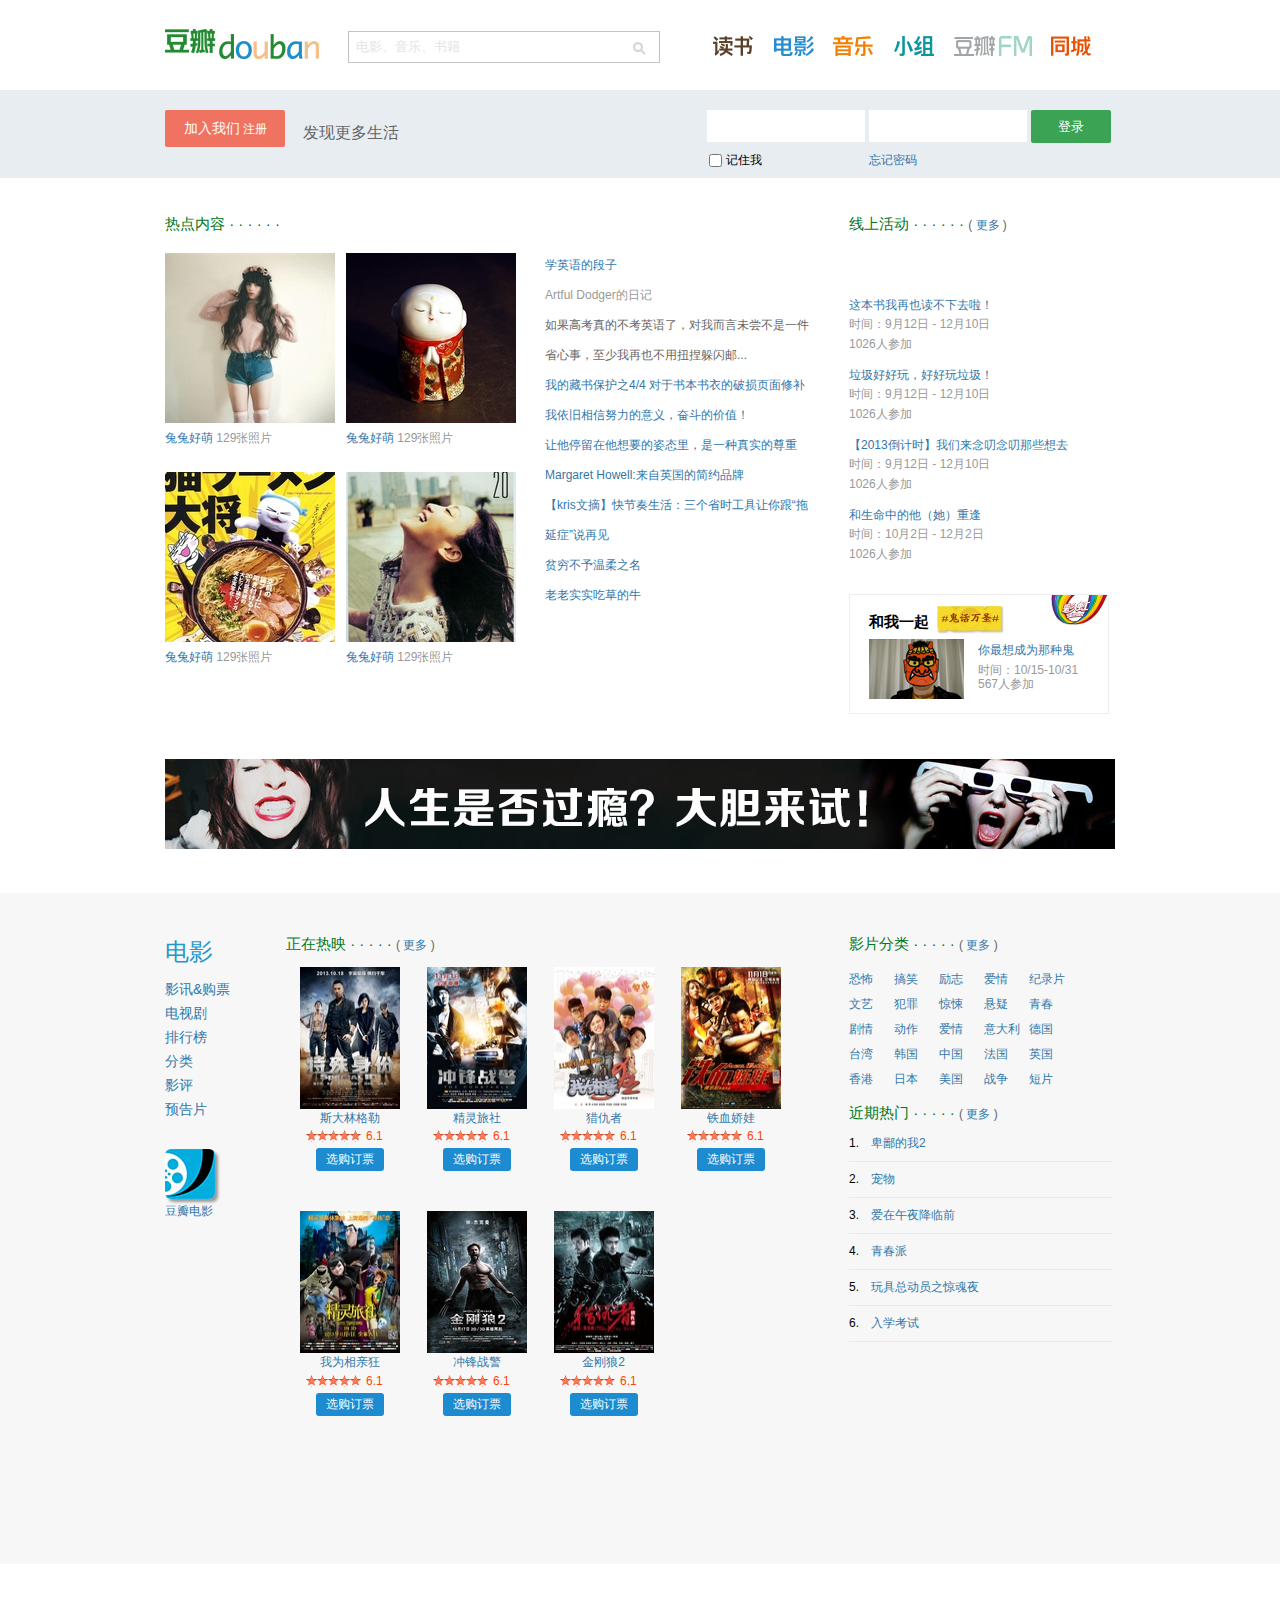
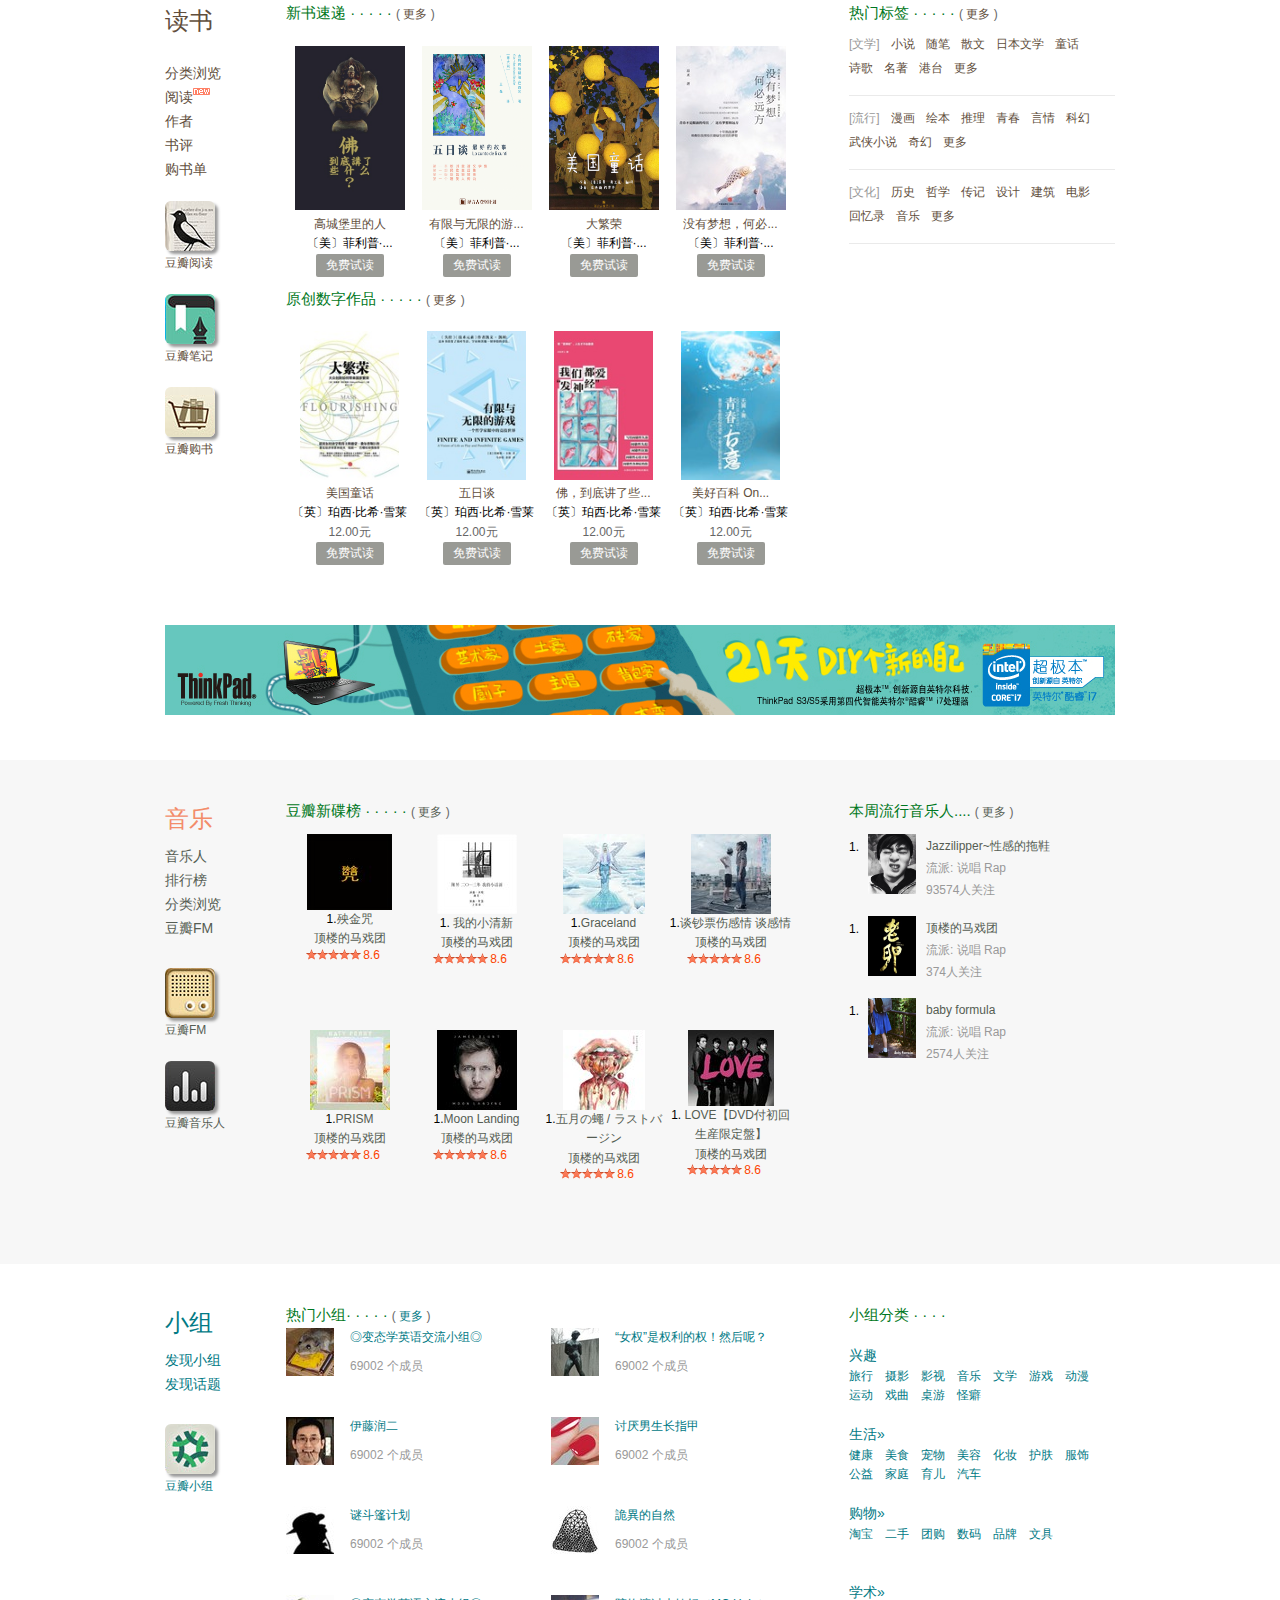
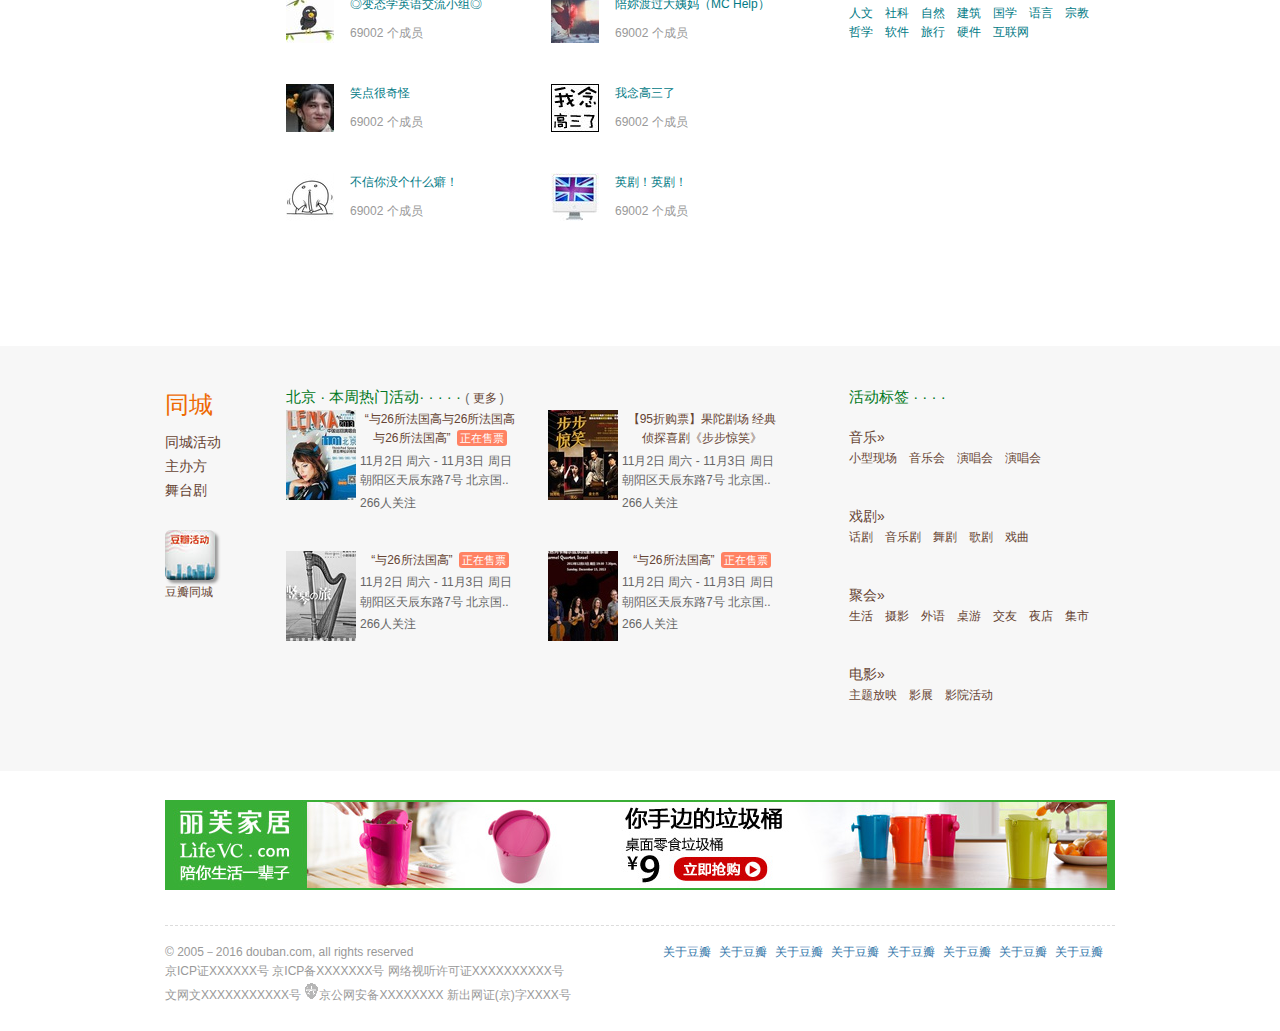
<file: douban/index.html>
<!DOCTYPE html PUBLIC "-//W3C//DTD XHTML 1.0 Transitional//EN" "http://www.w3.org/TR/xhtml1/DTD/xhtml1-transitional.dtd">
<html xmlns="http://www.w3.org/1999/xhtml" xml:lang="en">
<head>
	<meta http-equiv="Content-Type" content="text/html;charset=UTF-8">
	<title>仿豆瓣首页</title>
	<link rel="stylesheet" href="./css.css" />
</head>
<body>
	<!-- 顶部 -->
	<div id="hd-header">
		<a href="" class="header-logo"></a>
		<form action="">
			<input type="text" class="header-search" value="电影、音乐、书籍"/>
			<p></p>
		</form>
		<ul>
			<li><a href="" class="header-book"></a></li>
			<li><a href="" class="header-movie"></a></li>
			<li><a href="" class="header-music"></a></li>
			<li><a href="" class="header-group"></a></li>
			<li><a href="" class="header-fm"></a></li>
			<li><a href="" class="header-local"></a></li>
		</ul>
	</div>
	<!-- 顶部结束 -->

	<!-- 注册区域 -->
	<div id="hd-reg-background">
		<div id="hd-reg">
			<a href="" class="reg-join">加入我们<span>注册</span></a>
			<p>发现更多生活</p>
			<form action="">
				<input type="text" class="reg-username"/>
				<input type="text" class="reg-password"/>
				<a href="" class="reg-login">登录</a>
				<p class="reg-p">
					<input type="checkbox" class="reg-rember"/>
					<span>记住我</span>
				</p>
				<a href="" class="reg-forget">忘记密码</a>
			</form>
			
		</div>
	</div>
	<!-- 注册区域结束 -->


	<!-- 内容区域 -->
	<div id="hd-con">
		<div class="con-left">
			<h2 class="title">热点内容  · · · · · · </h2>
			<ul>
				<li>
					<a href="" class="con-left-pic"><img src="./images/p1728984586.jpg" alt="" /></a>
					<a href="">兔兔好萌</a>
					<span>129张照片</span>
				</li>
				<li>
					<a href="" class="con-left-pic"><img src="images/p442708830.jpg" alt="" /></a>
					<a href="">兔兔好萌</a>
					<span>129张照片</span>
				</li>
				<li>
					<a href="" class="con-left-pic"><img src="images/p742239064.jpg" alt="" /></a>
					<a href="">兔兔好萌</a>
					<span>129张照片</span>
				</li>
				<li>
					<a href="" class="con-left-pic"><img src="images/p1580889401.jpg" alt="" /></a>
					<a href="">兔兔好萌</a>
					<span>129张照片</span>
				</li>
			</ul>
		</div>
		<div class="con-mid">
			<ul>
				<li>
					<a href="">学英语的段子</a>
					<h2>Artful Dodger的日记 </h2>
					<p>如果高考真的不考英语了，对我而言未尝不是一件省心事，至少我再也不用扭捏躲闪邮...</p>
				</li>
				<li>
					<a href="">我的藏书保护之4/4 对于书本书衣的破损页面修补</a>
				</li>
				<li>
					<a href="">我依旧相信努力的意义，奋斗的价值！</a>
				</li>
				<li>
					<a href="">让他停留在他想要的姿态里，是一种真实的尊重</a>
				</li>
				<li>
					<a href="">Margaret Howell:来自英国的简约品牌</a>
				</li>
				<li>
					<a href="">【kris文摘】快节奏生活：三个省时工具让你跟“拖延症”说再见</a>
				</li>
				<li>
					<a href="">贫穷不予温柔之名</a>
				</li>
				<li>
					<a href="">老老实实吃草的牛</a>
				</li>
			</ul>
		</div>
		<div class="con-right right">
			<h2 class="title right-title">
				线上活动  · · · · · ·  <span>( <a href="">更多</a> )</span>
			</h2>
			<ul>
				<li>
					<a href="">程序好好玩，大家要学好</a>
					<p>时间：9月12日 - 12月10日 </p>
					<b>1026人参加</b>
				</li>
				<li>
					<a href="">这本书我再也读不下去啦！</a>
					<p>时间：9月12日 - 12月10日 </p>
					<b>1026人参加</b>
				</li>
				<li>
					<a href="">垃圾好好玩，好好玩垃圾！</a>
					<p>时间：9月12日 - 12月10日 </p>
					<b>1026人参加</b>
				</li>
				<li>
					<a href="">【2013倒计时】我们来念叨念叨那些想去</a>
					<p>时间：9月12日 - 12月10日 </p>
					<b>1026人参加</b>
				</li>
				<li>
					<a href="">和生命中的他（她）重逢</a>
					<p>时间：10月2日 - 12月2日 </p>
					<b>1026人参加</b>
				</li>
			</ul>
			<div class="last-ad">
				<h2>和我一起</h2>
				<a href="" class="last-ad-pic"><img src="./images/992c062504429c4.jpg" alt="" /></a>
				<a href="" class="last-ad-ghost"><img src="./images/file-1381401029.png" alt="" /></a>
				<a href="" class="last-ad-rainbow"><img src="./images/file-1381401007.png" alt="" /></a>
				<a href="" class="last-ad-beghost">你最想成为那种鬼</a>
				<p>时间：10/15-10/31 </p>
				<span>567人参加 </span>
			</div>
		</div>
	</div>
	<!-- 内容区域结束 -->
	
	<!-- 广告区域 -->
	<div class="hd-ad">
		<a href="" target="_blank"><img src="./images/0b64348aad6d21d.jpg" alt="" /></a>
	</div>
	<!-- 广告区域结束 -->
	
	<!-- 电影区域 -->
	<div id="hd-movie-background">
		<div id="hd-movie">
			<div class="left">
				<a href="" class="left-title">电影</a>
				<ul class="left-up">
					<li><a href="">影讯&购票</a></li>
					<li><a href="">电视剧</a></li>
					<li><a href="">排行榜</a></li>
					<li><a href="">分类</a></li>
					<li><a href="">影评</a></li>
					<li><a href="">预告片</a></li>
				</ul>
				<ul class="left-down">
					<li>
						<a href="" class="left-down-pic movie-pic"></a>
						<a href="" class="left-down-des">豆瓣电影</a>
					</li>
				</ul>
			</div>
			<div class="mid">
				<h2 class="title">
				正在热映  · · · · ·   <span>( <a href="">更多</a> )</span>
				</h2>
				<ul class="hd-movie-list">
					<li>
						<a href=""><img src="images/p2153376390.jpg" alt="" /></a>
					  <p class="hd-movie-name"><a href="">斯大林格勒</a></p>
						<span class="hd-movie-point">6.1</span>
						<a href="" class="movie-choose">选购订票</a>
					</li>
					<li>
						<a href=""><img src="images/p2156476151.jpg" alt="" /></a>
					  <p class="hd-movie-name"><a href="">精灵旅社</a></p>
						<span class="hd-movie-point">6.1</span>
						<a href="" class="movie-choose">选购订票</a>
					</li>
					<li>
						<a href=""><img src="images/p2155198242.jpg" alt="" /></a>
					  <p class="hd-movie-name"><a href="">猎仇者</a></p>
						<span class="hd-movie-point">6.1</span>
						<a href="" class="movie-choose">选购订票</a>
					</li>
					<li>
						<a href=""><img src="images/p2153758345.jpg" alt="" /></a>
					  <p class="hd-movie-name"><a href="">铁血娇娃</a></p>
						<span class="hd-movie-point">6.1</span>
						<a href="" class="movie-choose">选购订票</a>
					</li>
					<li>
						<a href=""><img src="images/p2155072056.jpg" alt="" /></a>
					  <p class="hd-movie-name"><a href="">我为相亲狂</a></p>
						<span class="hd-movie-point">6.1</span>
						<a href="" class="movie-choose">选购订票</a>
					</li>
					<li>
						<a href=""><img src="./images/p2151837713.jpg" alt="" /></a>
						<p class="hd-movie-name"><a href="">冲锋战警</a></p>
						<span class="hd-movie-point">6.1</span>
						<a href="" class="movie-choose">选购订票</a>
					</li>
					<li>
						<a href=""><img src="images/p2156152549.jpg" alt="" /></a>
					  <p class="hd-movie-name"><a href="">金刚狼2</a></p>
						<span class="hd-movie-point">6.1</span>
						<a href="" class="movie-choose">选购订票</a>
					</li>
				</ul>
			</div>
			<div class="right">
				<h2 class="title right-title">
				影片分类  · · · · ·   <span>( <a href="">更多</a> )</span>
				</h2>
				<ul class="movie-right-ul">
					<li><a href="">恐怖</a></li>
					<li><a href="">搞笑</a></li>
					<li><a href="">励志</a></li>
					<li><a href="">爱情</a></li>
					<li><a href="">纪录片</a></li>
					<li><a href="">文艺</a></li>
					<li><a href="">犯罪</a></li>
					<li><a href="">惊悚</a></li>
					<li><a href="">悬疑</a></li>
					<li><a href="">青春</a></li>
					<li><a href="">剧情</a></li>
					<li><a href="">动作</a></li>
					<li><a href="">爱情</a></li>
					<li><a href="">意大利</a></li>
					<li><a href="">德国</a></li>
					<li><a href="">台湾</a></li>
					<li><a href="">韩国</a></li>
					<li><a href="">中国</a></li>
					<li><a href="">法国</a></li>
					<li><a href="">英国</a></li>
					<li><a href="">香港</a></li>
					<li><a href="">日本</a></li>
					<li><a href="">美国</a></li>
					<li><a href="">战争</a></li>
					<li><a href="">短片</a></li>

				</ul>
				<h2 class="title right-title">
				近期热门  · · · · ·   <span>( <a href="">更多</a> )</span>
				</h2>
				<ul class="movie-right-down">
					<li>1.<a href="">卑鄙的我2</a></li>
					<li>2.<a href="">宠物</a></li>
					<li>3.<a href="">爱在午夜降临前</a></li>
					<li>4.<a href="">青春派</a></li>
					<li>5.<a href="">玩具总动员之惊魂夜</a></li>
					<li>6.<a href="">入学考试</a></li>
				</ul>
			</div>
		</div>
	</div>
	<!-- 电影区域结束 -->

	<!-- 读书区域 -->
	<div id="hd-book">
		<div class="left">
				<a href="" class="left-title">读书</a>
				<ul class="left-up">
					<li><a href="">分类浏览</a></li>
					<li class="book-new"><a href="">阅读</a><img src="./images/new_menu.gif" alt="" /></li>
					<li><a href="">作者</a></li>
					<li><a href="">书评</a></li>
					<li><a href="">购书单</a></li>
				</ul>
				<ul class="left-down">
					<li>
						<a href="" class="left-down-pic book-read"></a>
						<a href="" class="left-down-des">豆瓣阅读</a>
					</li>
					<li>
						<a href="" class="left-down-pic book-write"></a>
						<a href="" class="left-down-des">豆瓣笔记</a>
					</li>
					<li>
						<a href="" class="left-down-pic book-buy"></a>
						<a href="" class="left-down-des">豆瓣购书</a>
					</li>
				</ul>
			</div>
			<div class="mid">
				<h2 class="title">
				新书速递  · · · · ·   <span>( <a href="">更多</a> )</span>
				</h2>
				<ul>
					<li>
						<a href=""><img src="images/475730.jpg" alt="" /></a>
					  <p><a href="">高城堡里的人</a></p>
						<span>〔美〕菲利普·...</span>
						<a href="" class="book-free-read">免费试读</a>
					</li>
					<li>
						<a href=""><img src="images/1962909.png" alt="" /></a>
					  <p><a href="">有限与无限的游...</a></p>
						<span>〔美〕菲利普·...</span>
						<a href="" class="book-free-read">免费试读</a>
					</li>
					<li>
						<a href=""><img src="images/1962364.png" alt="" /></a>
					  <p><a href="">大繁荣</a></p>
						<span>〔美〕菲利普·...</span>
						<a href="" class="book-free-read">免费试读</a>
					</li>
					<li>
						<a href=""><img src="images/1690362.jpg" alt="" /></a>
					  <p><a href=""> 没有梦想，何必...</a></p>
						<span>〔美〕菲利普·...</span>
						<a href="" class="book-free-read">免费试读</a>
					</li>
				</ul>
				<h2 class="title book-num">
				原创数字作品 · · · · ·   <span>( <a href="">更多</a> )</span>
				</h2>
				<ul class="book-num-ul">
					<li>
						<a href="" class="book-num-pic"><img src="images/1899221.jpg" alt="" /></a>
					  <p><a href="">美国童话</a></p>
						<span>〔英〕珀西·比希·雪莱</span>
						<b>12.00元</b>
						<a href="" class="book-free-read">免费试读</a>
					</li>
					<li>
						<a href="" class="book-num-pic"><img src="images/1829611.jpg" alt="" /></a>
					  <p><a href="">五日谈</a></p>
						<span>〔英〕珀西·比希·雪莱</span>
						<b>12.00元</b>
						<a href="" class="book-free-read">免费试读</a>
					</li>
					<li>
						<a href="" class="book-num-pic"><img src="images/1829269.jpg" alt="" /></a>
					  <p><a href=""> 佛，到底讲了些...</a></p>
						<span>〔英〕珀西·比希·雪莱</span>
						<b>12.00元</b>
						<a href="" class="book-free-read">免费试读</a>
					</li>
					<li>
						<a href="" class="book-num-pic"><img src="./images/80526.jpg" alt="" /></a>
						<p><a href="">美好百科 On...</a></p>
						<span>〔英〕珀西·比希·雪莱</span>
						<b>12.00元</b>
						<a href="" class="book-free-read">免费试读</a>
					</li>
				</ul>
			</div>
			<div class="right">
				<h2 class="title right-title">
				热门标签 · · · · ·   <span>( <a href="">更多</a> )</span>
				</h2>
				<ul>
					<li>
						<span>[文学]</span>
						<a href="">小说</a>
						<a href="">随笔</a>
						<a href="">散文</a>
						<a href="">日本文学</a>
						<a href="">童话</a>
						<a href="">诗歌</a>
						<a href="">名著</a>
						<a href="">港台</a>
						<a href="">更多</a>
					</li>
					<li>
						<span>[流行]</span>
						<a href="">漫画</a>
						<a href="">绘本</a>
						<a href="">推理</a>
						<a href="">青春</a>
						<a href="">言情</a>
						<a href="">科幻</a>
						<a href="">武侠小说</a>
						<a href="">奇幻</a>
						<a href="">更多</a>
					</li>
					<li>
						<span>[文化]</span>
						<a href="">历史</a>
						<a href="">哲学</a>
						<a href="">传记</a>
						<a href="">设计</a>
						<a href="">建筑</a>
						<a href="">电影</a>
						<a href="">回忆录</a>
						<a href="">音乐</a>
						<a href="">更多</a>
					</li>
				</ul>
			</div>
	</div>
	<!-- 读书区域结束 -->

	<!-- 广告区域 -->
	<div class="hd-ad">
		<a href=""><img src="./images/017ae3b58072a9b.jpg" alt="" /></a>
	</div>
	<!-- 广告区域结束 -->

	<!-- 音乐区域 -->
	<div id="hd-music-background">
		<div id="hd-music">
			<div class="left">
				<a href="" class="left-title music-title-a">音乐</a>
				<ul class="left-up">
					<li><a href="">音乐人</a></li>
					<li><a href="">排行榜</a></li>
					<li><a href="">分类浏览</a></li>
					<li><a href="">豆瓣FM</a></li>
				</ul>
				<ul class="left-down">
					<li>
						<a href="" class="left-down-pic music-fm"></a>
						<a href="" class="left-down-des">豆瓣FM</a>
					</li>
					<li>
						<a href="" class="left-down-pic music-people"></a>
						<a href="" class="left-down-des">豆瓣音乐人</a>
					</li>
				</ul>
			</div>
			<div class="mid">
				<h2 class="title music-title">
				豆瓣新碟榜 · · · · ·   <span>( <a href="">更多</a> )</span>
				</h2>
				<ul>
					<li>
						<a href=""><img src="images/s27081296.jpg" alt="" /></a>
					  <p>1.<a href="">殃金咒</a></p>
						<p><a href="">顶楼的马戏团</a></p>
						<b>8.6</b>
					</li>
					<li>
						<a href=""><img src="images/s27057077.jpg" alt="" /></a>
					  <p>1.<a href=""> 我的小清新</a></p>
						<p><a href="">顶楼的马戏团</a></p>
						<b>8.6</b>
					</li>
					<li>
						<a href=""><img src="images/s27092740.jpg" alt="" /></a>
					  <p>1.<a href="">Graceland</a></p>
						<p><a href="">顶楼的马戏团</a></p>
						<b>8.6</b>
					</li>
					<li>
						<a href=""><img src="./images/s27066103.jpg" alt="" /></a>
						<p>1.<a href="">谈钞票伤感情 谈感情</a></p>
						<p><a href="">顶楼的马戏团</a></p>
						<b>8.6</b>
					</li>
					<li>
						<a href=""><img src="images/s27085316.jpg" alt="" /></a>
					  <p>1.<a href="">PRISM</a></p>
						<p><a href="">顶楼的马戏团</a></p>
						<b>8.6</b>
					</li>
					<li>
						<a href=""><img src="images/s26965442.jpg" alt="" /></a>
					  <p>1.<a href="">Moon Landing</a></p>
						<p><a href="">顶楼的马戏团</a></p>
						<b>8.6</b>
					</li>
					<li>
						<a href=""><img src="images/s27048190.jpg" alt="" /></a>
					  <p>1.<a href="">五月の蠅 / ラストバージン</a></p>
						<p><a href="">顶楼的马戏团</a></p>
						<b>8.6</b>
					</li>
					<li>
						<a href=""><img src="images/s27063338.jpg" alt="" /></a>
					  <p>1.<a href=""> LOVE【DVD付初回生産限定盤】</a></p>
						<p><a href="">顶楼的马戏团</a></p>
						<b>8.6</b>
					</li>
				</ul>
			</div>
			<div class="right">
				<h2 class="title right-title">
				本周流行音乐人.... <span>( <a href="">更多</a> )</span>
				</h2>
				<ul class="music-right-ul">
					<li>
						<em>1.</em>
						<a href=""><img src="./images/8fc736add65e135.jpg" alt="" /></a>
						<a href="" class="music-right-name">Jazzilipper~性感的拖鞋</a>
						<p>流派: 说唱 Rap </p>
						<b>93574人关注 </b>
					</li>
					<li>
						<em>1.</em>
						<a href=""><img src="./images/50fc2407e067c71.jpg" alt="" /></a>
						<a href="" class="music-right-name">顶楼的马戏团</a>
						<p>流派: 说唱 Rap </p>
						<b>374人关注 </b>
					</li>
					<li>
						<em>1.</em>
						<a href=""><img src="./images/46151e682929d3e.jpg" alt="" /></a>
						<a href="" class="music-right-name">baby formula</a>
						<p>流派: 说唱 Rap </p>
						<b>2574人关注 </b>
					</li>
				</ul>
			</div>
		</div>
	</div>
	<!-- 音乐区域结束 -->

	<!-- 小组区域 -->
	<div id="hd-group">
		<div class="left">
			<a href="" class="left-title music-title-a">小组</a>
			<ul class="left-up">
				<li><a href="">发现小组</a></li>
				<li><a href="">发现话题</a></li>
			</ul>
			<ul class="left-down">
				<li>
					<a href="" class="left-down-pic group-lit"></a>
					<a href="" class="left-down-des">豆瓣小组</a>
				</li>
			</ul>
		</div>
		<div class="mid">
			<h2 class="title">
				热门小组· · · · ·   <span>( <a href="">更多</a> )</span>
			</h2>
			<ul class="group-mid-ul">
				<li>
					<a href="" class="group-pic"><img src="images/g289842-3.jpg" alt="" /></a>
					<a href="" class="group-title">◎变态学英语交流小组◎</a>
					<span>69002 个成员 </span>
				</li>
				<li>
					<a href="" class="group-pic"><img src="images/g187430-36.jpg" alt="" /></a>
					<a href="" class="group-title">“女权”是权利的权！然后呢？</a>
					<span>69002 个成员 </span>
				</li>
				<li>
					<a href="" class="group-pic"><img src="images/g24620-3.jpg" alt="" /></a>
					<a href="" class="group-title">伊藤润二</a>
					<span>69002 个成员 </span>
				</li>
				<li>
					<a href="" class="group-pic"><img src="images/g62930-1.jpg" alt="" /></a>
					<a href="" class="group-title">讨厌男生长指甲</a>
					<span>69002 个成员 </span>
				</li>
				<li>
					<a href="" class="group-pic"><img src="images/g273410-4.jpg" alt="" /></a>
					<a href="" class="group-title">谜斗篷计划</a>
					<span>69002 个成员 </span>
				</li>
					<li>
					<a href="" class="group-pic"><img src="images/g49415-18.jpg" alt="" /></a>
					<a href="" class="group-title">詭異的自然</a>
					<span>69002 个成员 </span>
				</li>
				<li>
					<a href="" class="group-pic"><img src="images/g298341-1.jpg" alt="" /></a>
					<a href="" class="group-title">◎变态学英语交流小组◎</a>
					<span>69002 个成员 </span>
				</li>
				<li>
					<a href="" class="group-pic"><img src="images/g142992-3.jpg" alt="" /></a>
					<a href="" class="group-title">陪妳渡过大姨妈（MC Help）</a>
					<span>69002 个成员 </span>
				</li>
					<li>
					<a href="" class="group-pic"><img src="images/g62993-7.jpg" alt="" /></a>
					<a href="" class="group-title">笑点很奇怪</a>
					<span>69002 个成员 </span>
				</li>
				<li>
					<a href="" class="group-pic"><img src="images/g51009-3.jpg" alt="" /></a>
					<a href="" class="group-title">我念高三了</a>
					<span>69002 个成员 </span>
				</li>
				<li>
					<a href="" class="group-pic"><img src="images/g16365-5.jpg" alt="" /></a>
					<a href="" class="group-title">不信你没个什么癖！</a>
					<span>69002 个成员 </span>
				</li>
				<li>
					<a href="" class="group-pic"><img src="images/g50177-1.jpg" alt="" /></a>
					<a href="" class="group-title">英剧！英剧！</a>
					<span>69002 个成员 </span>
				</li>
			</ul>
		</div>
		<div class="right">
			<h2 class="title right-title">
				小组分类 · · · ·
			</h2>
			<ul class="group-right-ul">
				<li>
					<a href="" class="right-ul-first">兴趣</a>
					<p>
						<a href="">旅行</a>
						<a href="">摄影</a>
						<a href="">影视</a>
						<a href="">音乐</a>
						<a href="">文学</a>
						<a href="">游戏</a>
						<a href="">动漫</a>
						<a href="">运动</a>
						<a href="">戏曲</a>
						<a href="">桌游</a>
						<a href="">怪癖</a>
					</p>
				</li>
				<li>
					<a href="" class="right-ul-first">生活»</a>
					<p>
						<a href="">健康</a>
						<a href="">美食</a>
						<a href="">宠物</a>
						<a href="">美容</a>
						<a href="">化妆</a>
						<a href="">护肤</a>
						<a href="">服饰</a>
						<a href="">公益</a>
						<a href="">家庭</a>
						<a href="">育儿</a>
						<a href="">汽车</a>
					</p>
				</li>
				<li>
					<a href="" class="right-ul-first">购物»</a>
					<p>
						<a href="">淘宝</a>
						<a href="">二手</a>
						<a href="">团购</a>
						<a href="">数码</a>
						<a href="">品牌</a>
						<a href="">文具</a>
					</p>
				</li>
				<li>
					<a href="" class="right-ul-first">学术»</a>
					<p>
						<a href="">人文</a>
						<a href="">社科</a>
						<a href="">自然</a>
						<a href="">建筑</a>
						<a href="">国学</a>
						<a href="">语言</a>
						<a href="">宗教</a>
						<a href="">哲学</a>
						<a href="">软件</a>
						<a href="">旅行</a>
						<a href="">硬件</a>
						<a href="">互联网</a>
					</p>
				</li>
			</ul>
		</div>
	</div>
	<!-- 小组区域结束 -->
	
	<!-- 同城区域 -->
	<div id="hd-local-background">
		<div id="hd-local">
			<div class="left">
				<a href="" class="left-title local-big-a">同城</a>
				<ul class="left-up">
					<li><a href="">同城活动</a></li>
					<li><a href="">主办方</a></li>
					<li><a href="">舞台剧</a></li>
				</ul>
				<ul class="left-down">
					<li>
						<a href="" class="left-down-pic local-a"></a>
						<a href="" class="left-down-des">豆瓣同城</a>
					</li>
				</ul>
			</div>
			<div class="mid">
				<h2 class="title">
					北京 · 本周热门活动· · · · ·   <span>( <a href="">更多</a> )</span>
				</h2>
				<ul class="local-mid-ul">
					<li>
						<a href="" class="local-mid-pic"><img src="images/d5518b419927b90.jpg" alt="" /></a>
						<div>
							<a href="" class="local-mid-title">“与26所法国高与26所法国高与26所法国高” <span>正在售票</span></a>
							<p>11月2日 周六 - 11月3日 周日朝阳区天辰东路7号 北京国..</p>
							<p>266人关注</p>
						</div>
						
					</li>
					<li>
						<a href="" class="local-mid-pic"><img src="images/983709d555bcbc7.jpg" alt="" /></a>
						<div>
							<a href="" class="local-mid-title">【95折购票】果陀剧场 经典侦探喜剧《步步惊笑》</a>
							<p>11月2日 周六 - 11月3日 周日朝阳区天辰东路7号 北京国..</p>
							<p>266人关注</p>
						</div>
						
					</li>
					<li>
						<a href="" class="local-mid-pic"><img src="images/8670db9649f34cf.jpg" alt="" /></a>
						<div>
							<a href="" class="local-mid-title">“与26所法国高” <span>正在售票</span></a>
							<p>11月2日 周六 - 11月3日 周日朝阳区天辰东路7号 北京国..</p>
							<p>266人关注</p>
						</div>
						
					</li>
					<li>
						<a href="" class="local-mid-pic"><img src="images/2623653071f7212.jpg" alt="" /></a>
						<div>
							<a href="" class="local-mid-title">“与26所法国高” <span>正在售票</span></a>
							<p>11月2日 周六 - 11月3日 周日朝阳区天辰东路7号 北京国..</p>
							<p>266人关注</p>
						</div>
					</li>
				</ul>
			</div>
			<div class="right">
				<h2 class="title right-title">
					活动标签 · · · ·
				</h2>
				<ul class="group-right-ul">
				<li>
					<a href="" class="right-ul-first">音乐»</a>
					<p>
						<a href="">小型现场</a>
						<a href="">音乐会</a>
						<a href="">演唱会</a>
						<a href="">演唱会</a>
					</p>
				</li>
				<li>
					<a href="" class="right-ul-first">戏剧»</a>
					<p>
						<a href="">话剧</a>
						<a href="">音乐剧</a>
						<a href="">舞剧</a>
						<a href="">歌剧</a>
						<a href="">戏曲</a>
					</p>
				</li>
				<li>
					<a href="" class="right-ul-first">聚会»</a>
					<p>
						<a href="">生活</a>
						<a href="">摄影</a>
						<a href="">外语</a>
						<a href="">桌游</a>
						<a href="">交友</a>
						<a href="">夜店</a>
						<a href="">集市</a>
					</p>
				</li>
				<li>
					<a href="" class="right-ul-first">电影»</a>
					<p>
						<a href="">主题放映</a>
						<a href="">影展</a>
						<a href="">影院活动</a>
					</p>
				</li>
			</ul>
			</div>
		</div>
	</div>
	<!-- 同城区域结束 -->

	<!-- 广告区域 -->
	<div class="hd-ad">
		<a href=""><img src="./images/6eb3f13b3b14980.jpg" alt="" /></a>
	</div>
	<!-- 广告区域结束 -->
	
	<!-- 网页底部 -->
	<div id="hd-foot">
		<div class="foot-left">
			<p> © 2005－2016 douban.com, all rights reserved </p>
			<p>京ICP证XXXXXX号 京ICP备XXXXXXX号 网络视听许可证XXXXXXXXXX号 </p>
			<p>文网文XXXXXXXXXXX号 <img src="./images/biaoshi.gif" alt="" />京公网安备XXXXXXXX  新出网证(京)字XXXX号</p>
		</div>
		<div class="foot-right">
			<a href="">关于豆瓣</a>
			<a href="">关于豆瓣</a>
			<a href="">关于豆瓣</a>
			<a href="">关于豆瓣</a>
			<a href="">关于豆瓣</a>
			<a href="">关于豆瓣</a>
			<a href="">关于豆瓣</a>
			<a href="">关于豆瓣</a>
		</div>
	</div>
	<!-- 网页底部结束 -->
</body>
</html>
</file>
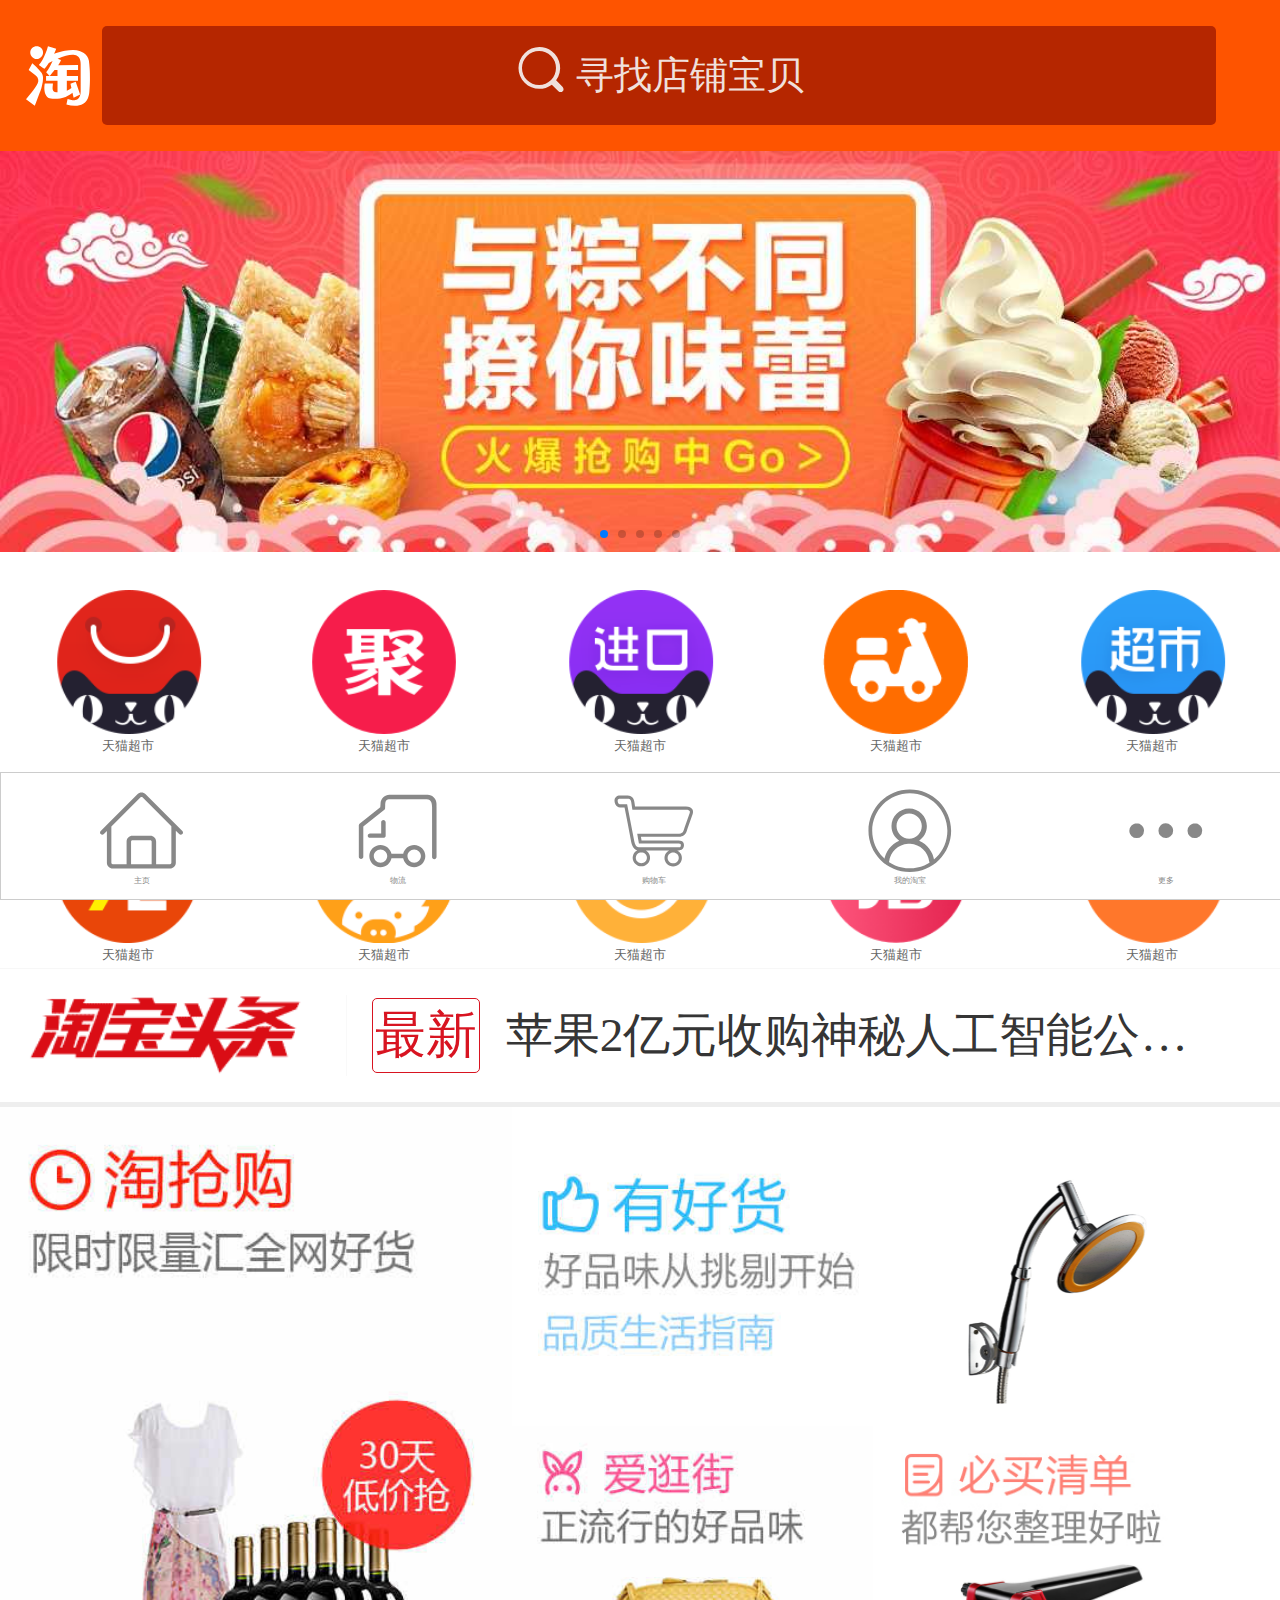
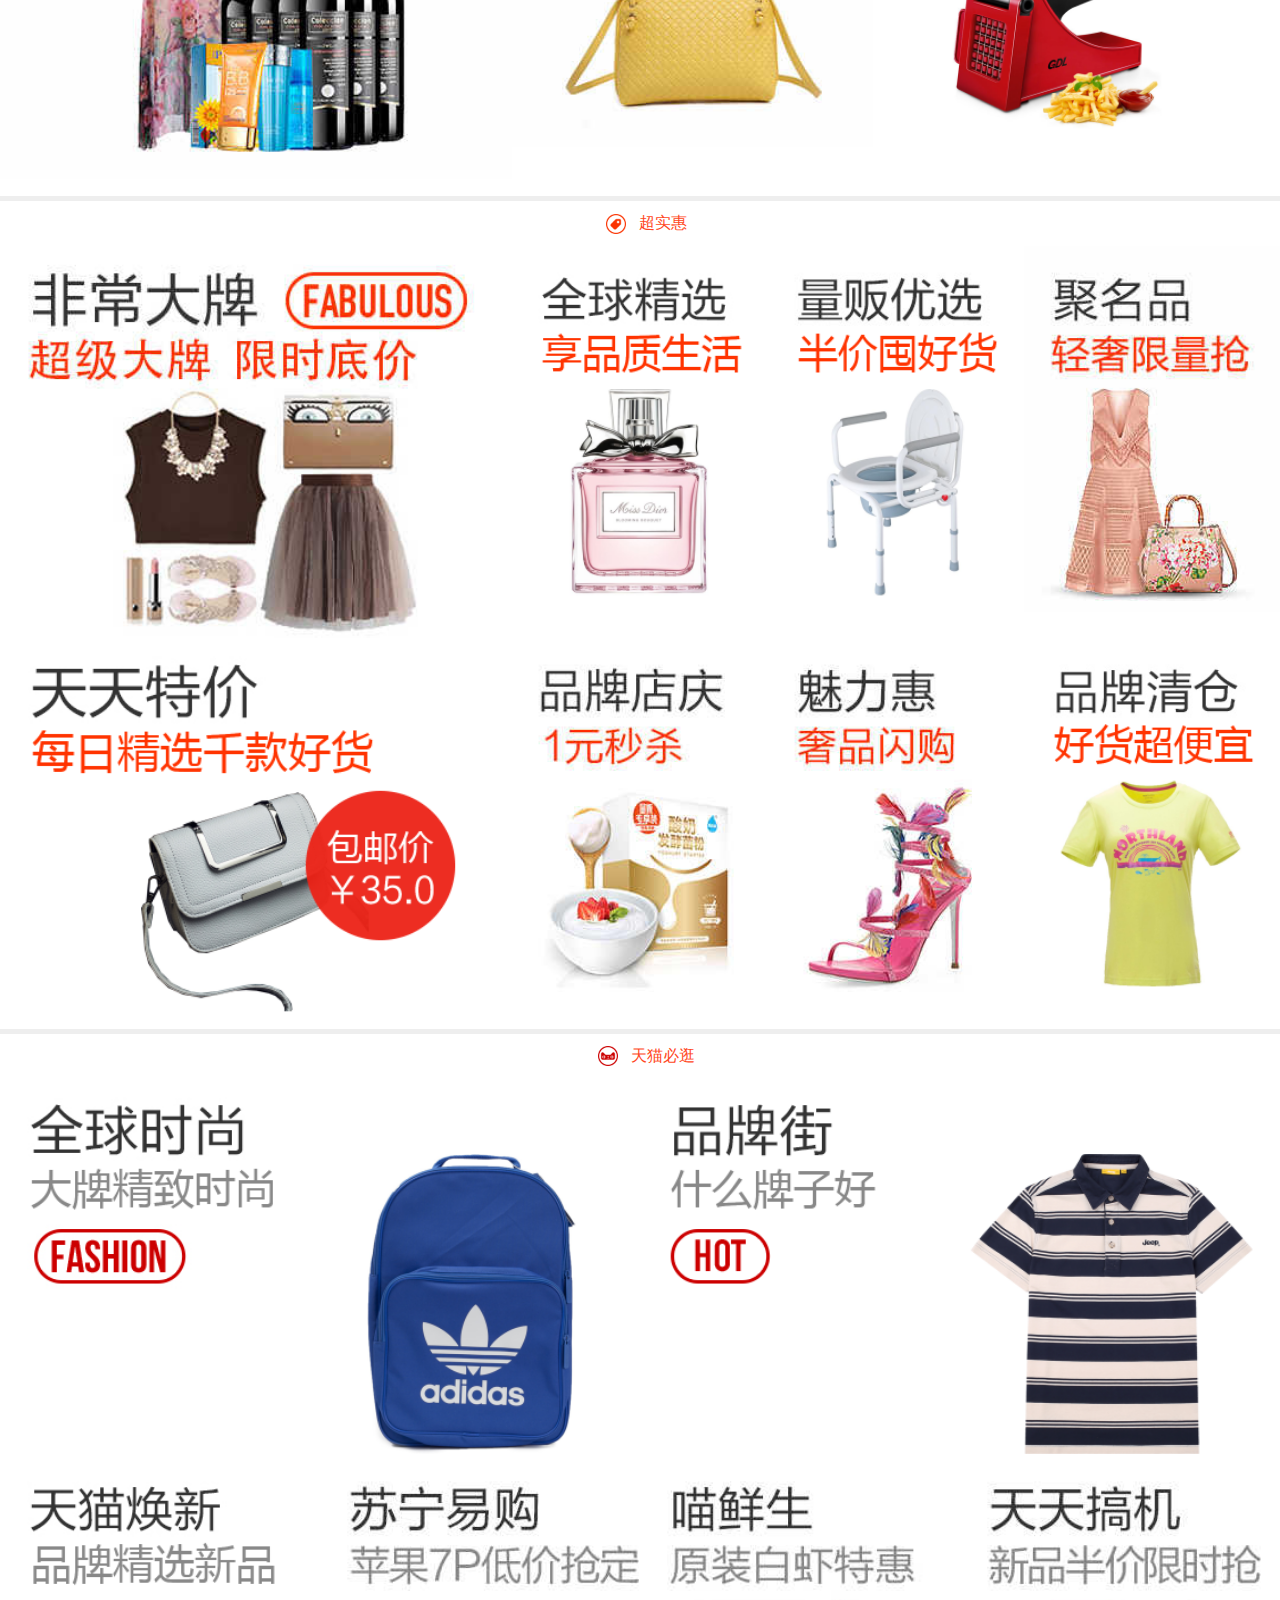
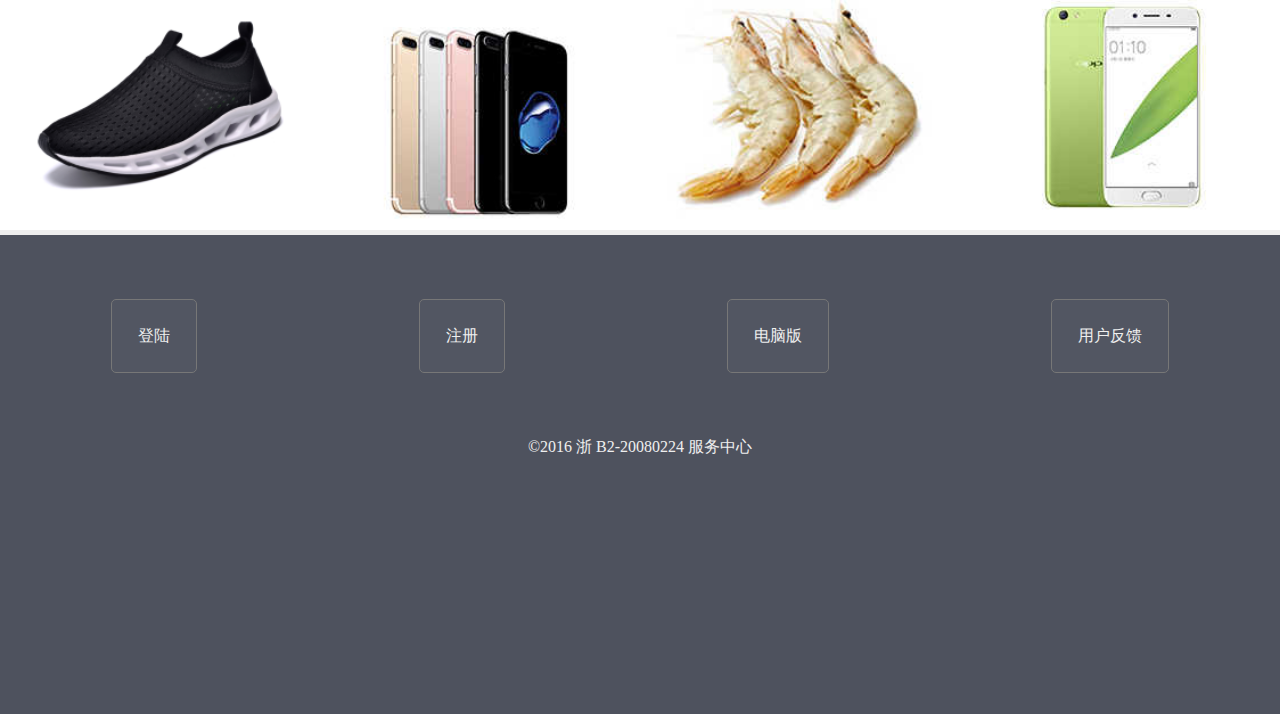
<file: taobao-mobile/index.html>
<!DOCTYPE html>
<html>
	<head>
		<meta charset="utf-8" />
		<meta name="viewport" content="width=device-width, initial-scale=1.0, user-scalable=0">
		<meta name="keywords" content="" />
		<meta name="description" content="" />
		<meta name="format-detection" content="telephone=no" /><!--禁止将数字变为电话号码-->
		<meta name="apple-mobile-web-app-capable" content="yes" /><!--iphone的safari隐藏浏览器导航栏-->
		<meta name="apple-mobile-web-app-status-bar-style" content="black"><!--iphone中safari顶端的状态条的样式-->
		<title></title>
	</head>
    <link rel="stylesheet" href="css/swiper.min.css">
	<link rel="stylesheet" href="css/index.css" />
	<body>
		<!--top按钮（往下滑时出现在屏幕右下角）-->
		<div id="top_btn">
			<svg class="icon" aria-hidden="true">
			  <use xlink:href="#icon-top"></use>
			</svg>
			<p>顶部</p>
		</div>
		<!--top按钮结束-->
		<!--顶部搜索-->
		<div id="top">
			<svg class="icon" aria-hidden="true">
			  <use xlink:href="#icon-tao"></use>
			</svg>
			<a href="" class="search">
				<svg class="icon" aria-hidden="true">
				  <use xlink:href="#icon-fangdajing"></use>
				</svg>
				寻找店铺宝贝
			</a>
		</div>
		<!--顶部搜索结束-->
		<!-- Swiper -->
	    <div class="swiper-container" >
	        <div class="swiper-wrapper">
	            <div class="swiper-slide"><img src="img/flash1.jpg" alt="" /></div>
	            <div class="swiper-slide"><img src="img/flash2.jpg" alt="" /></div>
	            <div class="swiper-slide"><img src="img/flash3.jpg" alt="" /></div>
	            <div class="swiper-slide"><img src="img/flash4.jpg" alt="" /></div>
	            <div class="swiper-slide"><img src="img/flash5.jpg" alt="" /></div>
	        </div>
	        <!-- Add Pagination -->
	        <div class="swiper-pagination"></div><!--底部圆点区域-->
	    </div>
		<!--分类导航区-->
		<ul id="list">
			<li><img src="img/fenlei01.png" alt="" /><a href="">天猫超市</a></li>
			<li><img src="img/fenlei02.png" alt="" /><a href="">天猫超市</a></li>
			<li><img src="img/fenlei03.png" alt="" /><a href="">天猫超市</a></li>
			<li><img src="img/fenlei04.png" alt="" /><a href="">天猫超市</a></li>
			<li><img src="img/fenlei05.png" alt="" /><a href="">天猫超市</a></li>
			<li><img src="img/fenlei06.png" alt="" /><a href="">天猫超市</a></li>
			<li><img src="img/fenlei07.png" alt="" /><a href="">天猫超市</a></li>
			<li><img src="img/fenlei08.png" alt="" /><a href="">天猫超市</a></li>
			<li><img src="img/fenlei09.png" alt="" /><a href="">天猫超市</a></li>
			<li><img src="img/fenlei10.png" alt="" /><a href="">天猫超市</a></li>
		</ul>
		<!--分类导航区结束-->
		<!--淘宝头条-->
		<div id="topic">
			<img src="img/topic.png" alt="" class="left" />
			<span class="center">最新</span>
			<a href="" class="right">苹果2亿元收购神秘人工智能公司 他们要干什么？</a>
		</div>
		<!--淘宝头条结束-->
		<!--淘抢购-->
		<div id="qianggou">
			<div class="tqg-left">
				<img src="img/tqg-left.jpg"/>
			</div>
			<div class="tqg-right">
				<div class="tqg-r-top">
					<img src="img/TB19RaGLpXXXXcDXpXXXXXXXXXX-333-261.jpg_q50.jpg" alt="" />
					<img src="img/TB2U.vaXfbA11Bjy0FgXXXYEFXa_!!2-subaru.png" alt="" />
				</div>
				<div class="tqg-r-down">
					<img src="img/TB1MzfaLpXXXXaXXXXXXXXXXXXX-345-306.jpg_q50.jpg" alt="" />
					<img src="img/TB21MzojFXXXXXbXpXXXXXXXXXX_!!27-2-subaru.png" alt="" />
				</div>
			</div>
		</div>
		<!--淘抢购结束-->
		<!--超实惠区-->
		<div id="chaoshihui">
			<div id="csh_header">
				<img src="img/TB1t9n6LFXXXXaXXXXXXXXXXXXX-60-60.png"/>超实惠
			</div>
			<div class="csh">
				<img class="first" src="img/fcdp.jpg"/>
				<img src="img/TB2rIMQorBkpuFjy1zkXXbSpFXa_!!2-subaru.png"/>
				<img src="img/TB2sV7NoMNlpuFjy0FfXXX3CpXa_!!2-subaru.png"/>
				<img src="img/TB1rWBkJFXXXXXXXpXX7Wdi7pXX-231-330.jpg_q50.jpg"/>
			</div>
			<div class="csh">
				<img class="first" src="img/TB2kE1CoHRkpuFjSspmXXc.9XXa_!!2-subaru.png"/>
				<img src="img/TB1AdvmNFXXXXXwXFXXSutbFXXX.jpg_q50.jpg"/>
				<img src="img/TB25NlYaWm5V1BjSsziXXaZMpXa_!!2670830951.jpg_q50.jpg"/>
				<img src="img/ppqc.png"/>
			</div>
		</div>
		<!--超实惠区结束-->
		<!--天猫必逛-->
		<div id="tmbg">
			<div id="tmbg_h">
				<img src="img/TB1xT2ILFXXXXb9XVXXXXXXXXXX-60-60.png"/>天猫必逛
			</div>
			<div id="tbmg_top">
				<img src="img/TB24qwrc80kpuFjSsppXXcGTXXa_!!2-subaru.png" alt="" />
				<img src="img/TB2R4AcnYRkpuFjSspmXXc.9XXa_!!2-subaru.png" alt="" />
			</div>
			<div id="tmbg_down">
				<img src="img/TB2Lj7IoFXXXXc2XpXXXXXXXXXX_!!2-subaru.png"/>
				<img src="img/TB1MpVDRXXXXXaBaXXXXXXXXXXX-281-330.jpg_q50.jpg"/>
				<img src="img/TB1Rs5mRXXXXXXEXVXXXXXXXXXX-281-330.jpg_q50.jpg"/>
				<img src="img/TB1AlVtQVXXXXcdaXXXXXXXXXXX-281-330.jpg_q50.jpg"/>
			</div>
		</div>
		<!--天猫必逛结束-->
		<!--省略若干区域...-->
		<!--底部登陆注册区-->
		<div id="bottom">
			<ul id="bot_top">
				<li>登陆</li>
				<li>注册</li>
				<li>电脑版</li>
				<li>用户反馈</li>
			</ul>
			<div id="bot_bottom">
				<p>&copy;2016 浙 B2-20080224 服务中心</p>
			</div>
				
		</div>
		<!--底部登陆注册区结束-->
		<!--底部固定导航区-->
		<div id="foot">
			<ul>
				<li>
					<svg class="icon" aria-hidden="true">
					  <use xlink:href="#icon-zhuye"></use>
					</svg>
				</li>
				<li>主页</li>
			</ul>
			<ul>
				<li>
					<svg class="icon" aria-hidden="true">
					  <use xlink:href="#icon-wuliu"></use>
					</svg>
				</li>
				<li>物流</li>
			</ul>
			<ul>
				<li>
					<svg class="icon" aria-hidden="true">
					  <use xlink:href="#icon-gouwuche"></use>
					</svg>
				</li>
				<li>购物车</li>
			</ul>
			<ul>
				<li>
					<svg class="icon" aria-hidden="true">
					  <use xlink:href="#icon-wode"></use>
					</svg>
				</li>
				<li>我的淘宝</li>
			</ul>
			<ul>
				<li>
					<svg class="icon" aria-hidden="true">
					  <use xlink:href="#icon-unie644"></use>
					</svg>
				</li>
				<li>更多</li>
			</ul>
		</div>
		<!--底部固定导航区结束-->
	<script src="js/swiper.min.js"></script>
	<script src="js/iconfont.js"></script>
	<script src="js/zepto.min.js"></script>
	<script src="js/touch.js"></script>
	<script src="js/index.js"></script>
	</body>
</html>
</file>
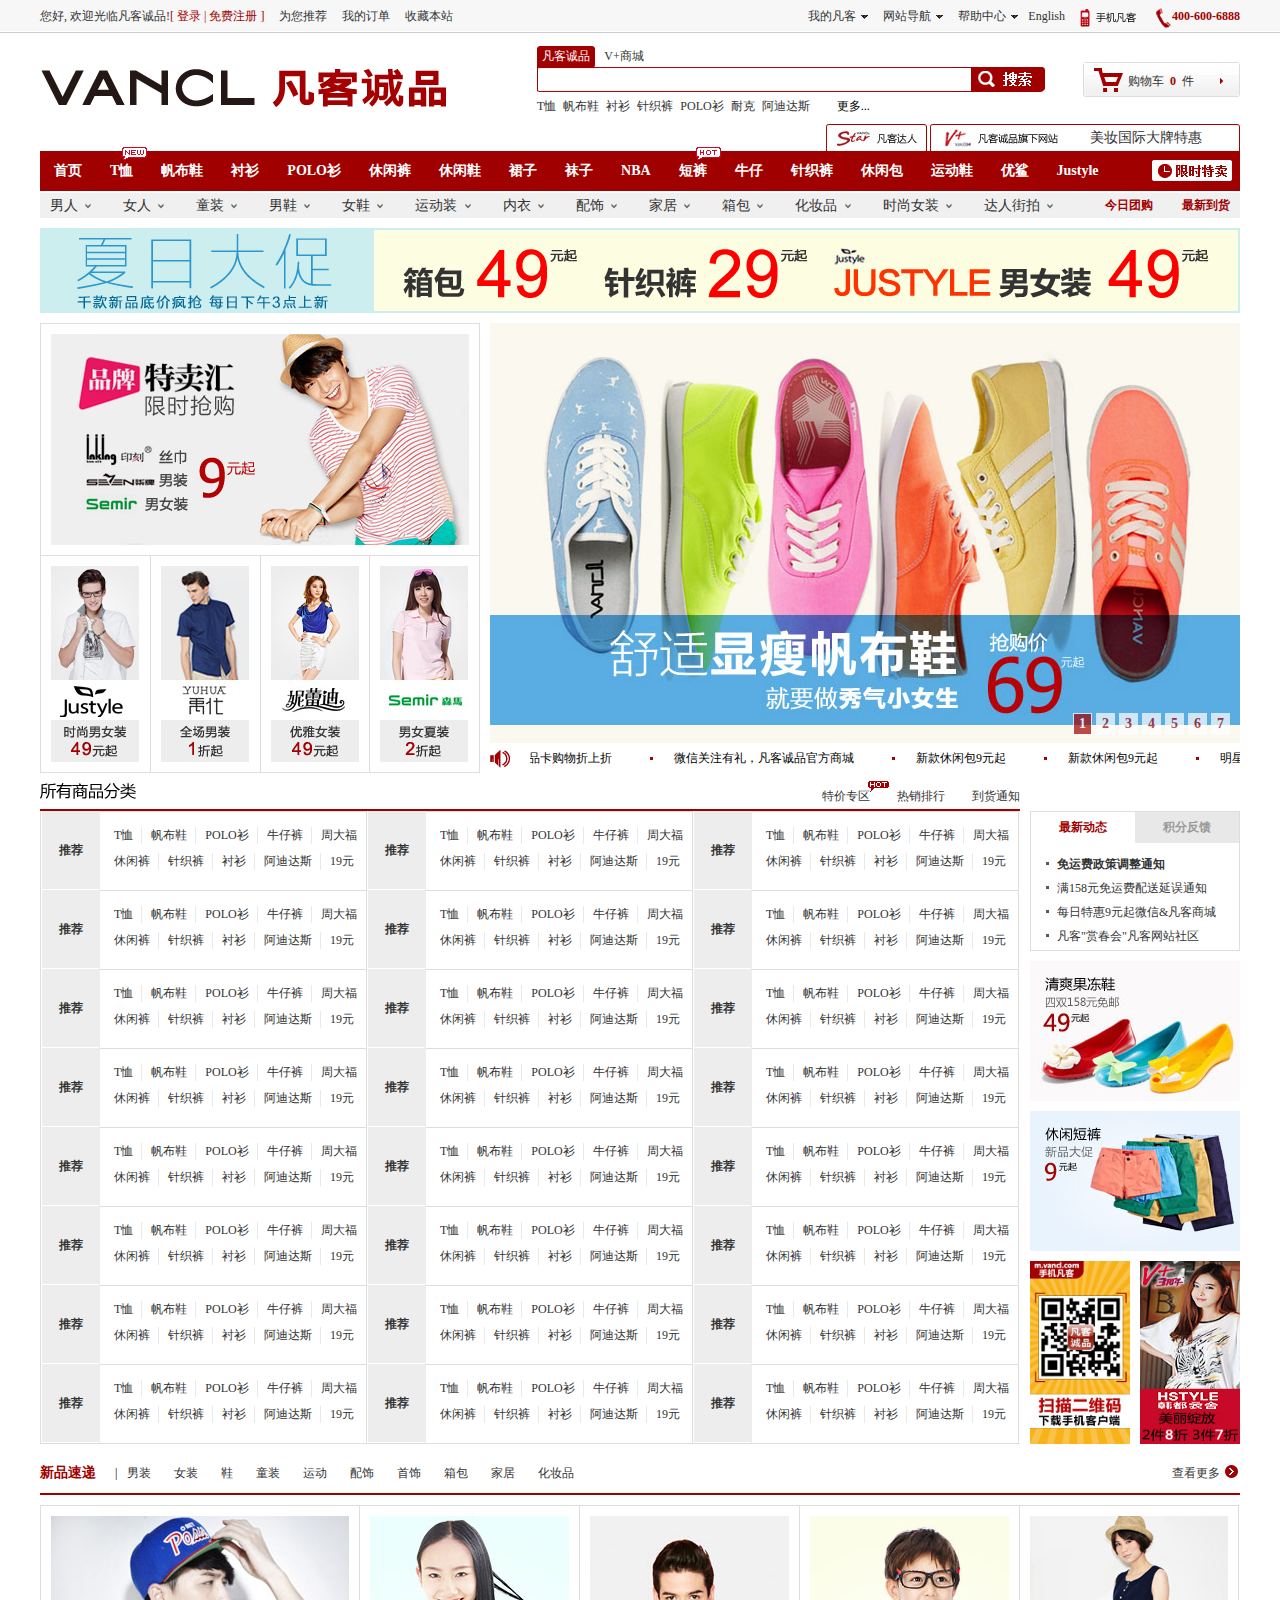
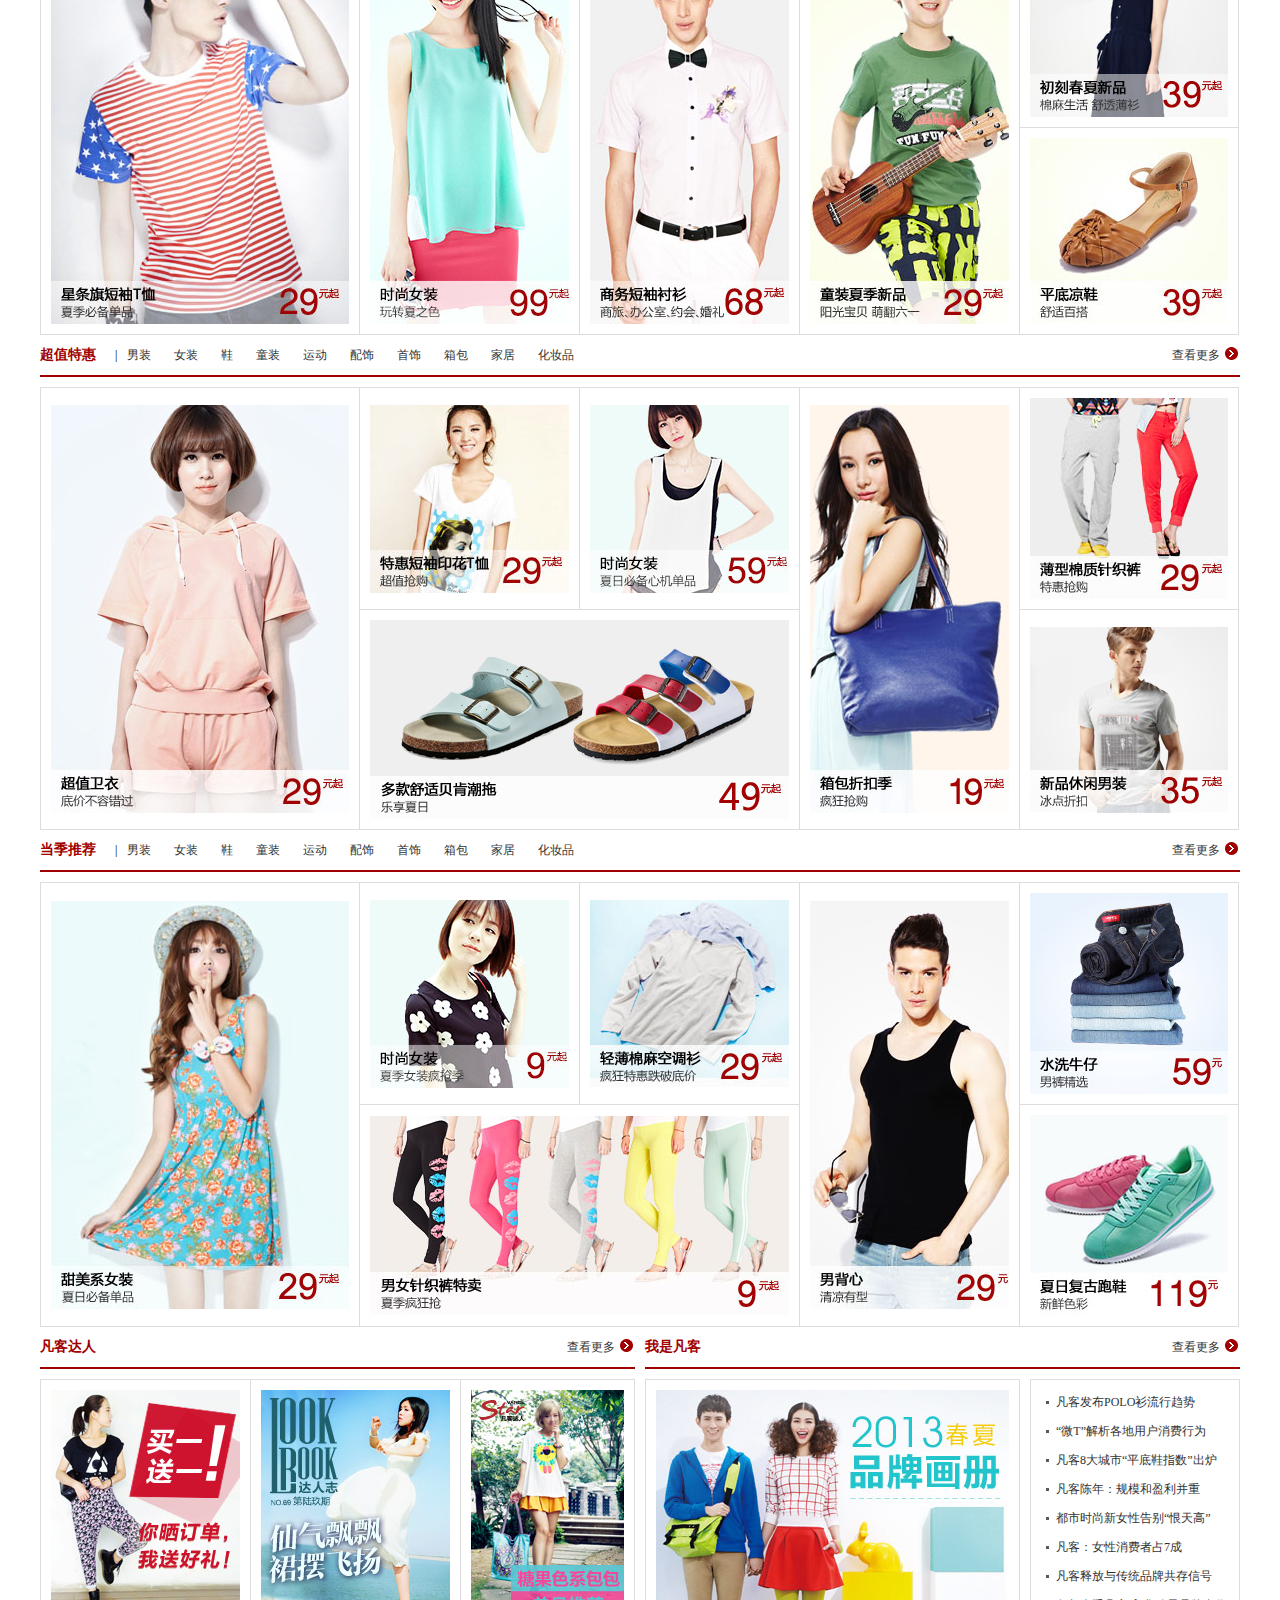
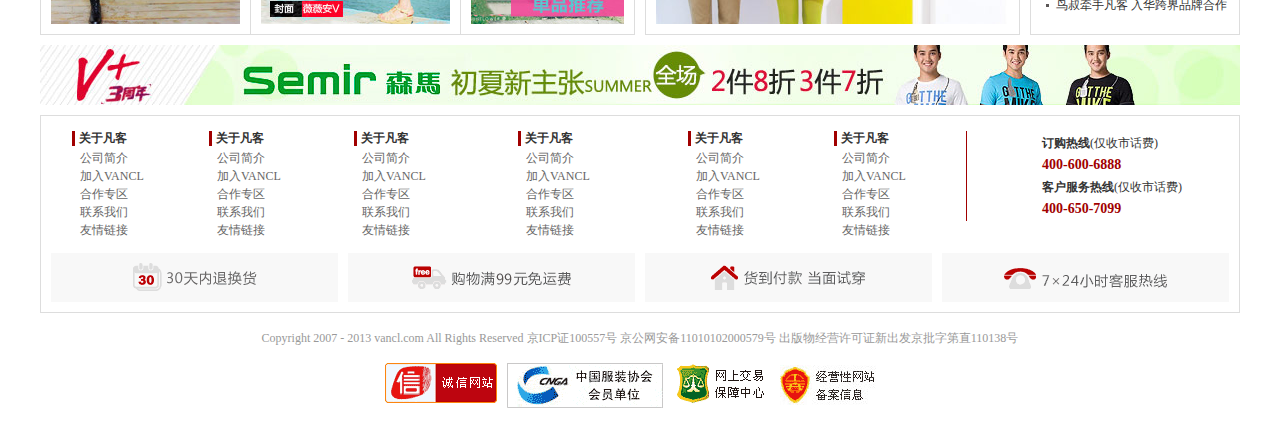
<file: vancl/index.html>
<!DOCTYPE html PUBLIC "-//W3C//DTD XHTML 1.0 Transitional//EN" "http://www.w3.org/TR/xhtml1/DTD/xhtml1-transitional.dtd">
<html xmlns="http://www.w3.org/1999/xhtml">
<head>
<meta http-equiv="Content-Type" content="text/html; charset=utf-8" />
<title>凡客诚品</title>
<link rel="stylesheet" href="css/style.css" />
<script type="text/javascript" src="js/jquery-1.7.2.min.js"></script>
<script type="text/javascript" src="js/js.js"></script>
</head>

<body>
	<!-- 顶部区域 -->
	<div id="top_bg">
		<div id="top">
			<span class="hi">您好, 欢迎光临凡客诚品!</span>
			<span class="login_reg">[ <a href="">登录</a> | <a href="">免费注册</a> ]</span>
			<a href="" class="top_a">为您推荐</a>
			<a href="" class="top_a">我的订单</a>
			<a href="" class="top_a">收藏本站</a>

			<!-- 顶部右侧 -->
			<ul id="top_right">
				<li class="li_r tel">400-600-6888</li>
				<li class="li_r shoujifanke"></li>
				<li class="li_r en"><a href="">English</a></li>
				<li class="li_r has_hide">
					<a href="" class="menu_a">帮助中心</a>	
					<div class="hide_box">
						<ul class="hide_ul">
							<li><a href="">购物指南</a></li>
							<li><a href="">配送方式</a></li>
							<li><a href="">支付方式</a></li>
							<li><a href="">售后服务</a></li>
							<li><a href="">投诉建议</a></li>
							<li><a href="">客服问答</a></li>
						</ul>
						<div class="bottom"></div>
					</div>
				</li>
				<li class="li_r has_hide">
					<a href="" class="menu_a">网站导航</a>
					<div class="hide_box">
						<ul class="hide_ul">
							<li><a href="">网站联盟</a></li>
							<li><a href="">凡客社区</a></li>
							<li><a href="">凡客微博</a></li>
							<li><a href="">会员独享</a></li>
							<li><a href="">合作专区</a></li>
							<li><a href="">礼品卡</a></li>
							<li><a href="">资讯中心</a></li>
							<li><a href="">企业服务</a></li>
						</ul>
						<div class="bottom"></div>
					</div>
				</li>
				<li class="li_r has_hide">
					<a href="" class="menu_a">我的凡客</a>
					<div class="hide_box" style="background:red;">
						<ul class="hide_ul">
							<li><a href="">我的订单</a></li>
							<li><a href="">我的收藏</a></li>
							<li><a href="">积分查询</a></li>
						</ul>
						<div class="bottom"></div>
					</div>

				</li>
			</ul>
			<!-- 顶部右侧结束 -->
		</div>

	</div>
	<!-- 顶部区域结束 -->


<!-- 主体区域 -->
<div id="main">
	<!-- logo+搜索等内容的区域 -->
	<div id="logo_box">
		<div id="logo"></div>
		<ul id="on_search">
			<li>凡客诚品</li>
			<li class="no_bg">V+商城</li>
		</ul>

		<!-- 搜索框 -->
		<form action="" id="search">
			<input type="text" class="con" />
			<input type="submit" class="sub" value="" />
		</form>
		<!-- 搜索框结束 -->

		<p id="tags">
			<a href="">T恤</a>
			<a href="">帆布鞋</a>
			<a href="">衬衫</a>
			<a href="">针织裤</a>
			<a href="">POLO衫</a>
			<a href="">耐克</a>
			<a href="">阿迪达斯</a>
			<span>更多...</span>
		</p>
		<div class="more">
			
		</div>

		<!-- 购物车 -->
		<div id="gouwuche">
			<a href="" class='num'>购物车<span>0</span>件</a>
			<div class="hide_box">
				<p>您的购物车中没有任何商品</p>
				<div class="bottom"></div>
			</div>
		</div>
		<!-- 购物车结束 -->
		<a href="" id="fankedaren"></a>
		<div id="fankeqixia_box" class="m2">
			<div class="fankeqixia">
				
			</div>
			<a href="" class="guojidapai">美妆国际大牌特惠</a>
			<div class="hide_box">
				<div class="top"></div>
				<div class="middle">
					<ul class="right">
						<li><a href="">俏丽春装秀</a></li>
						<li><a href="">美妆精品汇</a></li>
						<li><a href="">春鞋抢鲜购</a></li>
						<li><a href="">数码新生活</a></li>
						<li><a href="">时尚运动风</a></li>
						<li><a href="">居家日用品</a></li>
					</ul>
					<div class="left">
						<p class="title">潮流服饰</p>
						<ul class="list">
							<li>
								<a href="" class='first_a'>时尚男装</a>
								<a href="">针织衫</a>
								<a href="">外套</a>
								<a href="">衬衫</a>
								<a href="">牛仔裤</a>
								<a href="">内裤</a>
								<a href="" class="last_a">佐丹奴</a>
							</li>
							<li>
								<a href="" class='first_a'>魅力女装</a>
								<a href="">连衣裙</a>
								<a href="">针织衫</a>
								<a href="">风衣</a>
								<a href="">裤装</a>
								<a href="">文胸</a>
								<a href="" class="last_a">韩都衣舍</a>
							</li>
							<li>
								<a href="" class='first_a'>运动休闲</a>
								<a href="">运动鞋</a>
								<a href="">运动服</a>
								<a href="">瑜伽服</a>
								<a href="">速干衣</a>
								<a href="">户外鞋</a>
								<a href="" class="last_a">安踏</a>
							</li>
							<li>
								<a href="" class='first_a'>可爱童装</a>
								<a href="">童装</a>
								<a href="">童鞋</a>
								<a href="">亲子装</a>
								<a href="">孕妇装</a>
								<a href="">绿盒子</a>
								<a href="" class="last_a">笛莎</a>
							</li>
						</ul>
					</div>
					<div class="left">
						<p class="title">潮流服饰</p>
						<ul class="list">
							<li>
								<a href="" class='first_a'>时尚男装</a>
								<a href="">针织衫</a>
								<a href="">外套</a>
								<a href="">衬衫</a>
								<a href="">牛仔裤</a>
								<a href="">内裤</a>
								<a href="" class="last_a">佐丹奴</a>
							</li>
							<li>
								<a href="" class='first_a'>魅力女装</a>
								<a href="">连衣裙</a>
								<a href="">针织衫</a>
								<a href="">风衣</a>
								<a href="">裤装</a>
								<a href="">文胸</a>
								<a href="" class="last_a">韩都衣舍</a>
							</li>
							<li>
								<a href="" class='first_a'>运动休闲</a>
								<a href="">运动鞋</a>
								<a href="">运动服</a>
								<a href="">瑜伽服</a>
								<a href="">速干衣</a>
								<a href="">户外鞋</a>
								<a href="" class="last_a">安踏</a>
							</li>
							<li>
								<a href="" class='first_a'>可爱童装</a>
								<a href="">童装</a>
								<a href="">童鞋</a>
								<a href="">亲子装</a>
								<a href="">孕妇装</a>
								<a href="">绿盒子</a>
								<a href="" class="last_a">笛莎</a>
							</li>
						</ul>
					</div>
					<div class="left">
						<p class="title">潮流服饰</p>
						<ul class="list">
							<li>
								<a href="" class='first_a'>时尚男装</a>
								<a href="">针织衫</a>
								<a href="">外套</a>
								<a href="">衬衫</a>
								<a href="">牛仔裤</a>
								<a href="">内裤</a>
								<a href="" class="last_a">佐丹奴</a>
							</li>
							<li>
								<a href="" class='first_a'>魅力女装</a>
								<a href="">连衣裙</a>
								<a href="">针织衫</a>
								<a href="">风衣</a>
								<a href="">裤装</a>
								<a href="">文胸</a>
								<a href="" class="last_a">韩都衣舍</a>
							</li>
							<li>
								<a href="" class='first_a'>运动休闲</a>
								<a href="">运动鞋</a>
								<a href="">运动服</a>
								<a href="">瑜伽服</a>
								<a href="">速干衣</a>
								<a href="">户外鞋</a>
								<a href="" class="last_a">安踏</a>
							</li>
							<li>
								<a href="" class='first_a'>可爱童装</a>
								<a href="">童装</a>
								<a href="">童鞋</a>
								<a href="">亲子装</a>
								<a href="">孕妇装</a>
								<a href="">绿盒子</a>
								<a href="" class="last_a">笛莎</a>
							</li>
						</ul>
					</div>
					<div class="left">
						<p class="title">潮流服饰</p>
						<ul class="list">
							<li>
								<a href="" class='first_a'>时尚男装</a>
								<a href="">针织衫</a>
								<a href="">外套</a>
								<a href="">衬衫</a>
								<a href="">牛仔裤</a>
								<a href="">内裤</a>
								<a href="" class="last_a">佐丹奴</a>
							</li>
							<li>
								<a href="" class='first_a'>魅力女装</a>
								<a href="">连衣裙</a>
								<a href="">针织衫</a>
								<a href="">风衣</a>
								<a href="">裤装</a>
								<a href="">文胸</a>
								<a href="" class="last_a">韩都衣舍</a>
							</li>
							<li>
								<a href="" class='first_a'>运动休闲</a>
								<a href="">运动鞋</a>
								<a href="">运动服</a>
								<a href="">瑜伽服</a>
								<a href="">速干衣</a>
								<a href="">户外鞋</a>
								<a href="" class="last_a">安踏</a>
							</li>
							<li>
								<a href="" class='first_a'>可爱童装</a>
								<a href="">童装</a>
								<a href="">童鞋</a>
								<a href="">亲子装</a>
								<a href="">孕妇装</a>
								<a href="">绿盒子</a>
								<a href="" class="last_a">笛莎</a>
							</li>
						</ul>
					</div>
					
				</div>
				<div class="bottom"></div>
			</div>
		</div>
	</div>
	<!-- logo+搜索等内容的区域结束 -->
	<!-- 红色导航区域 -->
	<div id="menu_box">
		<ul>
			<li><a href="">首页</a></li>
			<li>
				<a href="">T恤</a>
				<div class="new_ico"></div>
			</li>
			<li><a href="">帆布鞋</a></li>
			<li><a href="">衬衫</a></li>
			<li><a href="">POLO衫</a></li>
			<li><a href="">休闲裤</a></li>
			<li><a href="">休闲鞋</a></li>
			<li><a href="">裙子</a></li>
			<li><a href="">袜子</a></li>
			<li><a href="">NBA</a></li>
			<li>
				<a href="">短裤</a>
				<div class="hot_ico"></div>
			</li>
			<li><a href="">牛仔</a></li>
			<li><a href="">针织裤</a></li>
			<li><a href="">休闲包</a></li>
			<li><a href="">运动鞋</a></li>
			<li><a href="">优鲨</a></li>
			<li><a href="">Justyle</a></li>
		</ul>

		<a href="" class="xianshitemai"></a>
	</div>
	<!-- 红色导航区域结束 -->

	<!-- 灰色导航区域 -->
	<div id="menu2_box">
		<ul class="menu2_left">
			<li class="list m2">
				<a href="" class="list_a">男人</a>
				<div class="hide_box menu2_left_hide" style="display:none;">
					<div class="top"></div>
					<div class="middle">
						<ul class="right">
							<li><a href="">俏丽春装秀</a></li>
							<li><a href="">美妆精品汇</a></li>
							<li><a href="">春鞋抢鲜购</a></li>
							<li><a href="">数码新生活</a></li>
							<li><a href="">时尚运动风</a></li>
							<li><a href="">居家日用品</a></li>
						</ul>
						<div class="left">
							<p class="title">男人</p>
							<ul class="list">
								<li>
									<a href="" class='first_a'>时尚男装</a>
									<a href="">针织衫</a>
									<a href="">外套</a>
									<a href="">衬衫</a>
									<a href="">牛仔裤</a>
									<a href="">内裤</a>
									<a href="" class="last_a">佐丹奴</a>
								</li>
								<li>
									<a href="" class='first_a'>魅力女装</a>
									<a href="">连衣裙</a>
									<a href="">针织衫</a>
									<a href="">风衣</a>
									<a href="">裤装</a>
									<a href="">文胸</a>
									<a href="" class="last_a">韩都衣舍</a>
								</li>
								<li>
									<a href="" class='first_a'>运动休闲</a>
									<a href="">运动鞋</a>
									<a href="">运动服</a>
									<a href="">瑜伽服</a>
									<a href="">速干衣</a>
									<a href="">户外鞋</a>
									<a href="" class="last_a">安踏</a>
								</li>
								<li>
									<a href="" class='first_a'>可爱童装</a>
									<a href="">童装</a>
									<a href="">童鞋</a>
									<a href="">亲子装</a>
									<a href="">孕妇装</a>
									<a href="">绿盒子</a>
									<a href="" class="last_a">笛莎</a>
								</li>
							</ul>
						</div>
						<div class="left">
							<p class="title">潮流服饰</p>
							<ul class="list">
								<li>
									<a href="" class='first_a'>时尚男装</a>
									<a href="">针织衫</a>
									<a href="">外套</a>
									<a href="">衬衫</a>
									<a href="">牛仔裤</a>
									<a href="">内裤</a>
									<a href="" class="last_a">佐丹奴</a>
								</li>
								<li>
									<a href="" class='first_a'>魅力女装</a>
									<a href="">连衣裙</a>
									<a href="">针织衫</a>
									<a href="">风衣</a>
									<a href="">裤装</a>
									<a href="">文胸</a>
									<a href="" class="last_a">韩都衣舍</a>
								</li>
								<li>
									<a href="" class='first_a'>运动休闲</a>
									<a href="">运动鞋</a>
									<a href="">运动服</a>
									<a href="">瑜伽服</a>
									<a href="">速干衣</a>
									<a href="">户外鞋</a>
									<a href="" class="last_a">安踏</a>
								</li>
								<li>
									<a href="" class='first_a'>可爱童装</a>
									<a href="">童装</a>
									<a href="">童鞋</a>
									<a href="">亲子装</a>
									<a href="">孕妇装</a>
									<a href="">绿盒子</a>
									<a href="" class="last_a">笛莎</a>
								</li>
							</ul>
						</div>
						<div class="left">
							<p class="title">潮流服饰</p>
							<ul class="list">
								<li>
									<a href="" class='first_a'>时尚男装</a>
									<a href="">针织衫</a>
									<a href="">外套</a>
									<a href="">衬衫</a>
									<a href="">牛仔裤</a>
									<a href="">内裤</a>
									<a href="" class="last_a">佐丹奴</a>
								</li>
								<li>
									<a href="" class='first_a'>魅力女装</a>
									<a href="">连衣裙</a>
									<a href="">针织衫</a>
									<a href="">风衣</a>
									<a href="">裤装</a>
									<a href="">文胸</a>
									<a href="" class="last_a">韩都衣舍</a>
								</li>
								<li>
									<a href="" class='first_a'>运动休闲</a>
									<a href="">运动鞋</a>
									<a href="">运动服</a>
									<a href="">瑜伽服</a>
									<a href="">速干衣</a>
									<a href="">户外鞋</a>
									<a href="" class="last_a">安踏</a>
								</li>
								<li>
									<a href="" class='first_a'>可爱童装</a>
									<a href="">童装</a>
									<a href="">童鞋</a>
									<a href="">亲子装</a>
									<a href="">孕妇装</a>
									<a href="">绿盒子</a>
									<a href="" class="last_a">笛莎</a>
								</li>
							</ul>
						</div>
						<div class="left">
							<p class="title">潮流服饰</p>
							<ul class="list">
								<li>
									<a href="" class='first_a'>时尚男装</a>
									<a href="">针织衫</a>
									<a href="">外套</a>
									<a href="">衬衫</a>
									<a href="">牛仔裤</a>
									<a href="">内裤</a>
									<a href="" class="last_a">佐丹奴</a>
								</li>
								<li>
									<a href="" class='first_a'>魅力女装</a>
									<a href="">连衣裙</a>
									<a href="">针织衫</a>
									<a href="">风衣</a>
									<a href="">裤装</a>
									<a href="">文胸</a>
									<a href="" class="last_a">韩都衣舍</a>
								</li>
								<li>
									<a href="" class='first_a'>运动休闲</a>
									<a href="">运动鞋</a>
									<a href="">运动服</a>
									<a href="">瑜伽服</a>
									<a href="">速干衣</a>
									<a href="">户外鞋</a>
									<a href="" class="last_a">安踏</a>
								</li>
								<li>
									<a href="" class='first_a'>可爱童装</a>
									<a href="">童装</a>
									<a href="">童鞋</a>
									<a href="">亲子装</a>
									<a href="">孕妇装</a>
									<a href="">绿盒子</a>
									<a href="" class="last_a">笛莎</a>
								</li>
							</ul>
						</div>
						
					</div>
					<div class="bottom"></div>
				</div>
			</li>
			<li class="list m2">
            	<a href="" class="list_a">女人</a>
                <div class="hide_box menu2_left_hide">
					<div class="top"></div>
					<div class="middle">
						<ul class="right">
							<li><a href="">俏丽春装秀</a></li>
							<li><a href="">美妆精品汇</a></li>
							<li><a href="">春鞋抢鲜购</a></li>
							<li><a href="">数码新生活</a></li>
							<li><a href="">时尚运动风</a></li>
							<li><a href="">居家日用品</a></li>
						</ul>
						<div class="left">
							<p class="title">女人</p>
							<ul class="list">
								<li>
									<a href="" class='first_a'>时尚男装</a>
									<a href="">针织衫</a>
									<a href="">外套</a>
									<a href="">衬衫</a>
									<a href="">牛仔裤</a>
									<a href="">内裤</a>
									<a href="" class="last_a">佐丹奴</a>
								</li>
								<li>
									<a href="" class='first_a'>魅力女装</a>
									<a href="">连衣裙</a>
									<a href="">针织衫</a>
									<a href="">风衣</a>
									<a href="">裤装</a>
									<a href="">文胸</a>
									<a href="" class="last_a">韩都衣舍</a>
								</li>
								<li>
									<a href="" class='first_a'>运动休闲</a>
									<a href="">运动鞋</a>
									<a href="">运动服</a>
									<a href="">瑜伽服</a>
									<a href="">速干衣</a>
									<a href="">户外鞋</a>
									<a href="" class="last_a">安踏</a>
								</li>
								<li>
									<a href="" class='first_a'>可爱童装</a>
									<a href="">童装</a>
									<a href="">童鞋</a>
									<a href="">亲子装</a>
									<a href="">孕妇装</a>
									<a href="">绿盒子</a>
									<a href="" class="last_a">笛莎</a>
								</li>
							</ul>
						</div>
						<div class="left">
							<p class="title">潮流服饰</p>
							<ul class="list">
								<li>
									<a href="" class='first_a'>时尚男装</a>
									<a href="">针织衫</a>
									<a href="">外套</a>
									<a href="">衬衫</a>
									<a href="">牛仔裤</a>
									<a href="">内裤</a>
									<a href="" class="last_a">佐丹奴</a>
								</li>
								<li>
									<a href="" class='first_a'>魅力女装</a>
									<a href="">连衣裙</a>
									<a href="">针织衫</a>
									<a href="">风衣</a>
									<a href="">裤装</a>
									<a href="">文胸</a>
									<a href="" class="last_a">韩都衣舍</a>
								</li>
								<li>
									<a href="" class='first_a'>运动休闲</a>
									<a href="">运动鞋</a>
									<a href="">运动服</a>
									<a href="">瑜伽服</a>
									<a href="">速干衣</a>
									<a href="">户外鞋</a>
									<a href="" class="last_a">安踏</a>
								</li>
								<li>
									<a href="" class='first_a'>可爱童装</a>
									<a href="">童装</a>
									<a href="">童鞋</a>
									<a href="">亲子装</a>
									<a href="">孕妇装</a>
									<a href="">绿盒子</a>
									<a href="" class="last_a">笛莎</a>
								</li>
							</ul>
						</div>
						<div class="left">
							<p class="title">潮流服饰</p>
							<ul class="list">
								<li>
									<a href="" class='first_a'>时尚男装</a>
									<a href="">针织衫</a>
									<a href="">外套</a>
									<a href="">衬衫</a>
									<a href="">牛仔裤</a>
									<a href="">内裤</a>
									<a href="" class="last_a">佐丹奴</a>
								</li>
								<li>
									<a href="" class='first_a'>魅力女装</a>
									<a href="">连衣裙</a>
									<a href="">针织衫</a>
									<a href="">风衣</a>
									<a href="">裤装</a>
									<a href="">文胸</a>
									<a href="" class="last_a">韩都衣舍</a>
								</li>
								<li>
									<a href="" class='first_a'>运动休闲</a>
									<a href="">运动鞋</a>
									<a href="">运动服</a>
									<a href="">瑜伽服</a>
									<a href="">速干衣</a>
									<a href="">户外鞋</a>
									<a href="" class="last_a">安踏</a>
								</li>
								<li>
									<a href="" class='first_a'>可爱童装</a>
									<a href="">童装</a>
									<a href="">童鞋</a>
									<a href="">亲子装</a>
									<a href="">孕妇装</a>
									<a href="">绿盒子</a>
									<a href="" class="last_a">笛莎</a>
								</li>
							</ul>
						</div>
						<div class="left">
							<p class="title">潮流服饰</p>
							<ul class="list">
								<li>
									<a href="" class='first_a'>时尚男装</a>
									<a href="">针织衫</a>
									<a href="">外套</a>
									<a href="">衬衫</a>
									<a href="">牛仔裤</a>
									<a href="">内裤</a>
									<a href="" class="last_a">佐丹奴</a>
								</li>
								<li>
									<a href="" class='first_a'>魅力女装</a>
									<a href="">连衣裙</a>
									<a href="">针织衫</a>
									<a href="">风衣</a>
									<a href="">裤装</a>
									<a href="">文胸</a>
									<a href="" class="last_a">韩都衣舍</a>
								</li>
								<li>
									<a href="" class='first_a'>运动休闲</a>
									<a href="">运动鞋</a>
									<a href="">运动服</a>
									<a href="">瑜伽服</a>
									<a href="">速干衣</a>
									<a href="">户外鞋</a>
									<a href="" class="last_a">安踏</a>
								</li>
								<li>
									<a href="" class='first_a'>可爱童装</a>
									<a href="">童装</a>
									<a href="">童鞋</a>
									<a href="">亲子装</a>
									<a href="">孕妇装</a>
									<a href="">绿盒子</a>
									<a href="" class="last_a">笛莎</a>
								</li>
							</ul>
						</div>
						
					</div>
					<div class="bottom"></div>
				</div>
            </li>
			<li class="list m2">
            <a href="" class="list_a">童装</a>
            <div class="hide_box menu2_left_hide">
					<div class="top"></div>
					<div class="middle">
						<ul class="right">
							<li><a href="">俏丽春装秀</a></li>
							<li><a href="">美妆精品汇</a></li>
							<li><a href="">春鞋抢鲜购</a></li>
							<li><a href="">数码新生活</a></li>
							<li><a href="">时尚运动风</a></li>
							<li><a href="">居家日用品</a></li>
						</ul>
						<div class="left">
							<p class="title">童装</p>
							<ul class="list">
								<li>
									<a href="" class='first_a'>时尚男装</a>
									<a href="">针织衫</a>
									<a href="">外套</a>
									<a href="">衬衫</a>
									<a href="">牛仔裤</a>
									<a href="">内裤</a>
									<a href="" class="last_a">佐丹奴</a>
								</li>
								<li>
									<a href="" class='first_a'>魅力女装</a>
									<a href="">连衣裙</a>
									<a href="">针织衫</a>
									<a href="">风衣</a>
									<a href="">裤装</a>
									<a href="">文胸</a>
									<a href="" class="last_a">韩都衣舍</a>
								</li>
								<li>
									<a href="" class='first_a'>运动休闲</a>
									<a href="">运动鞋</a>
									<a href="">运动服</a>
									<a href="">瑜伽服</a>
									<a href="">速干衣</a>
									<a href="">户外鞋</a>
									<a href="" class="last_a">安踏</a>
								</li>
								<li>
									<a href="" class='first_a'>可爱童装</a>
									<a href="">童装</a>
									<a href="">童鞋</a>
									<a href="">亲子装</a>
									<a href="">孕妇装</a>
									<a href="">绿盒子</a>
									<a href="" class="last_a">笛莎</a>
								</li>
							</ul>
						</div>
						<div class="left">
							<p class="title">潮流服饰</p>
							<ul class="list">
								<li>
									<a href="" class='first_a'>时尚男装</a>
									<a href="">针织衫</a>
									<a href="">外套</a>
									<a href="">衬衫</a>
									<a href="">牛仔裤</a>
									<a href="">内裤</a>
									<a href="" class="last_a">佐丹奴</a>
								</li>
								<li>
									<a href="" class='first_a'>魅力女装</a>
									<a href="">连衣裙</a>
									<a href="">针织衫</a>
									<a href="">风衣</a>
									<a href="">裤装</a>
									<a href="">文胸</a>
									<a href="" class="last_a">韩都衣舍</a>
								</li>
								<li>
									<a href="" class='first_a'>运动休闲</a>
									<a href="">运动鞋</a>
									<a href="">运动服</a>
									<a href="">瑜伽服</a>
									<a href="">速干衣</a>
									<a href="">户外鞋</a>
									<a href="" class="last_a">安踏</a>
								</li>
								<li>
									<a href="" class='first_a'>可爱童装</a>
									<a href="">童装</a>
									<a href="">童鞋</a>
									<a href="">亲子装</a>
									<a href="">孕妇装</a>
									<a href="">绿盒子</a>
									<a href="" class="last_a">笛莎</a>
								</li>
							</ul>
						</div>
						<div class="left">
							<p class="title">潮流服饰</p>
							<ul class="list">
								<li>
									<a href="" class='first_a'>时尚男装</a>
									<a href="">针织衫</a>
									<a href="">外套</a>
									<a href="">衬衫</a>
									<a href="">牛仔裤</a>
									<a href="">内裤</a>
									<a href="" class="last_a">佐丹奴</a>
								</li>
								<li>
									<a href="" class='first_a'>魅力女装</a>
									<a href="">连衣裙</a>
									<a href="">针织衫</a>
									<a href="">风衣</a>
									<a href="">裤装</a>
									<a href="">文胸</a>
									<a href="" class="last_a">韩都衣舍</a>
								</li>
								<li>
									<a href="" class='first_a'>运动休闲</a>
									<a href="">运动鞋</a>
									<a href="">运动服</a>
									<a href="">瑜伽服</a>
									<a href="">速干衣</a>
									<a href="">户外鞋</a>
									<a href="" class="last_a">安踏</a>
								</li>
								<li>
									<a href="" class='first_a'>可爱童装</a>
									<a href="">童装</a>
									<a href="">童鞋</a>
									<a href="">亲子装</a>
									<a href="">孕妇装</a>
									<a href="">绿盒子</a>
									<a href="" class="last_a">笛莎</a>
								</li>
							</ul>
						</div>
						<div class="left">
							<p class="title">潮流服饰</p>
							<ul class="list">
								<li>
									<a href="" class='first_a'>时尚男装</a>
									<a href="">针织衫</a>
									<a href="">外套</a>
									<a href="">衬衫</a>
									<a href="">牛仔裤</a>
									<a href="">内裤</a>
									<a href="" class="last_a">佐丹奴</a>
								</li>
								<li>
									<a href="" class='first_a'>魅力女装</a>
									<a href="">连衣裙</a>
									<a href="">针织衫</a>
									<a href="">风衣</a>
									<a href="">裤装</a>
									<a href="">文胸</a>
									<a href="" class="last_a">韩都衣舍</a>
								</li>
								<li>
									<a href="" class='first_a'>运动休闲</a>
									<a href="">运动鞋</a>
									<a href="">运动服</a>
									<a href="">瑜伽服</a>
									<a href="">速干衣</a>
									<a href="">户外鞋</a>
									<a href="" class="last_a">安踏</a>
								</li>
								<li>
									<a href="" class='first_a'>可爱童装</a>
									<a href="">童装</a>
									<a href="">童鞋</a>
									<a href="">亲子装</a>
									<a href="">孕妇装</a>
									<a href="">绿盒子</a>
									<a href="" class="last_a">笛莎</a>
								</li>
							</ul>
						</div>
						
					</div>
					<div class="bottom"></div>
				</div>
            </li>
			<li class="list m2">
            <a href="" class="list_a">男鞋</a>
            <div class="hide_box menu2_left_hide">
					<div class="top"></div>
					<div class="middle">
						<ul class="right">
							<li><a href="">俏丽春装秀</a></li>
							<li><a href="">美妆精品汇</a></li>
							<li><a href="">春鞋抢鲜购</a></li>
							<li><a href="">数码新生活</a></li>
							<li><a href="">时尚运动风</a></li>
							<li><a href="">居家日用品</a></li>
						</ul>
						<div class="left">
							<p class="title">男鞋</p>
							<ul class="list">
								<li>
									<a href="" class='first_a'>时尚男装</a>
									<a href="">针织衫</a>
									<a href="">外套</a>
									<a href="">衬衫</a>
									<a href="">牛仔裤</a>
									<a href="">内裤</a>
									<a href="" class="last_a">佐丹奴</a>
								</li>
								<li>
									<a href="" class='first_a'>魅力女装</a>
									<a href="">连衣裙</a>
									<a href="">针织衫</a>
									<a href="">风衣</a>
									<a href="">裤装</a>
									<a href="">文胸</a>
									<a href="" class="last_a">韩都衣舍</a>
								</li>
								<li>
									<a href="" class='first_a'>运动休闲</a>
									<a href="">运动鞋</a>
									<a href="">运动服</a>
									<a href="">瑜伽服</a>
									<a href="">速干衣</a>
									<a href="">户外鞋</a>
									<a href="" class="last_a">安踏</a>
								</li>
								<li>
									<a href="" class='first_a'>可爱童装</a>
									<a href="">童装</a>
									<a href="">童鞋</a>
									<a href="">亲子装</a>
									<a href="">孕妇装</a>
									<a href="">绿盒子</a>
									<a href="" class="last_a">笛莎</a>
								</li>
							</ul>
						</div>
						<div class="left">
							<p class="title">潮流服饰</p>
							<ul class="list">
								<li>
									<a href="" class='first_a'>时尚男装</a>
									<a href="">针织衫</a>
									<a href="">外套</a>
									<a href="">衬衫</a>
									<a href="">牛仔裤</a>
									<a href="">内裤</a>
									<a href="" class="last_a">佐丹奴</a>
								</li>
								<li>
									<a href="" class='first_a'>魅力女装</a>
									<a href="">连衣裙</a>
									<a href="">针织衫</a>
									<a href="">风衣</a>
									<a href="">裤装</a>
									<a href="">文胸</a>
									<a href="" class="last_a">韩都衣舍</a>
								</li>
								<li>
									<a href="" class='first_a'>运动休闲</a>
									<a href="">运动鞋</a>
									<a href="">运动服</a>
									<a href="">瑜伽服</a>
									<a href="">速干衣</a>
									<a href="">户外鞋</a>
									<a href="" class="last_a">安踏</a>
								</li>
								<li>
									<a href="" class='first_a'>可爱童装</a>
									<a href="">童装</a>
									<a href="">童鞋</a>
									<a href="">亲子装</a>
									<a href="">孕妇装</a>
									<a href="">绿盒子</a>
									<a href="" class="last_a">笛莎</a>
								</li>
							</ul>
						</div>
						<div class="left">
							<p class="title">潮流服饰</p>
							<ul class="list">
								<li>
									<a href="" class='first_a'>时尚男装</a>
									<a href="">针织衫</a>
									<a href="">外套</a>
									<a href="">衬衫</a>
									<a href="">牛仔裤</a>
									<a href="">内裤</a>
									<a href="" class="last_a">佐丹奴</a>
								</li>
								<li>
									<a href="" class='first_a'>魅力女装</a>
									<a href="">连衣裙</a>
									<a href="">针织衫</a>
									<a href="">风衣</a>
									<a href="">裤装</a>
									<a href="">文胸</a>
									<a href="" class="last_a">韩都衣舍</a>
								</li>
								<li>
									<a href="" class='first_a'>运动休闲</a>
									<a href="">运动鞋</a>
									<a href="">运动服</a>
									<a href="">瑜伽服</a>
									<a href="">速干衣</a>
									<a href="">户外鞋</a>
									<a href="" class="last_a">安踏</a>
								</li>
								<li>
									<a href="" class='first_a'>可爱童装</a>
									<a href="">童装</a>
									<a href="">童鞋</a>
									<a href="">亲子装</a>
									<a href="">孕妇装</a>
									<a href="">绿盒子</a>
									<a href="" class="last_a">笛莎</a>
								</li>
							</ul>
						</div>
						<div class="left">
							<p class="title">潮流服饰</p>
							<ul class="list">
								<li>
									<a href="" class='first_a'>时尚男装</a>
									<a href="">针织衫</a>
									<a href="">外套</a>
									<a href="">衬衫</a>
									<a href="">牛仔裤</a>
									<a href="">内裤</a>
									<a href="" class="last_a">佐丹奴</a>
								</li>
								<li>
									<a href="" class='first_a'>魅力女装</a>
									<a href="">连衣裙</a>
									<a href="">针织衫</a>
									<a href="">风衣</a>
									<a href="">裤装</a>
									<a href="">文胸</a>
									<a href="" class="last_a">韩都衣舍</a>
								</li>
								<li>
									<a href="" class='first_a'>运动休闲</a>
									<a href="">运动鞋</a>
									<a href="">运动服</a>
									<a href="">瑜伽服</a>
									<a href="">速干衣</a>
									<a href="">户外鞋</a>
									<a href="" class="last_a">安踏</a>
								</li>
								<li>
									<a href="" class='first_a'>可爱童装</a>
									<a href="">童装</a>
									<a href="">童鞋</a>
									<a href="">亲子装</a>
									<a href="">孕妇装</a>
									<a href="">绿盒子</a>
									<a href="" class="last_a">笛莎</a>
								</li>
							</ul>
						</div>
						
					</div>
					<div class="bottom"></div>
				</div>
            </li>
			<li class="list m2">
            <a href="" class="list_a">女鞋</a>
            <div class="hide_box menu2_left_hide">
					<div class="top"></div>
					<div class="middle">
						<ul class="right">
							<li><a href="">俏丽春装秀</a></li>
							<li><a href="">美妆精品汇</a></li>
							<li><a href="">春鞋抢鲜购</a></li>
							<li><a href="">数码新生活</a></li>
							<li><a href="">时尚运动风</a></li>
							<li><a href="">居家日用品</a></li>
						</ul>
						<div class="left">
							<p class="title">女鞋</p>
							<ul class="list">
								<li>
									<a href="" class='first_a'>时尚男装</a>
									<a href="">针织衫</a>
									<a href="">外套</a>
									<a href="">衬衫</a>
									<a href="">牛仔裤</a>
									<a href="">内裤</a>
									<a href="" class="last_a">佐丹奴</a>
								</li>
								<li>
									<a href="" class='first_a'>魅力女装</a>
									<a href="">连衣裙</a>
									<a href="">针织衫</a>
									<a href="">风衣</a>
									<a href="">裤装</a>
									<a href="">文胸</a>
									<a href="" class="last_a">韩都衣舍</a>
								</li>
								<li>
									<a href="" class='first_a'>运动休闲</a>
									<a href="">运动鞋</a>
									<a href="">运动服</a>
									<a href="">瑜伽服</a>
									<a href="">速干衣</a>
									<a href="">户外鞋</a>
									<a href="" class="last_a">安踏</a>
								</li>
								<li>
									<a href="" class='first_a'>可爱童装</a>
									<a href="">童装</a>
									<a href="">童鞋</a>
									<a href="">亲子装</a>
									<a href="">孕妇装</a>
									<a href="">绿盒子</a>
									<a href="" class="last_a">笛莎</a>
								</li>
							</ul>
						</div>
						<div class="left">
							<p class="title">潮流服饰</p>
							<ul class="list">
								<li>
									<a href="" class='first_a'>时尚男装</a>
									<a href="">针织衫</a>
									<a href="">外套</a>
									<a href="">衬衫</a>
									<a href="">牛仔裤</a>
									<a href="">内裤</a>
									<a href="" class="last_a">佐丹奴</a>
								</li>
								<li>
									<a href="" class='first_a'>魅力女装</a>
									<a href="">连衣裙</a>
									<a href="">针织衫</a>
									<a href="">风衣</a>
									<a href="">裤装</a>
									<a href="">文胸</a>
									<a href="" class="last_a">韩都衣舍</a>
								</li>
								<li>
									<a href="" class='first_a'>运动休闲</a>
									<a href="">运动鞋</a>
									<a href="">运动服</a>
									<a href="">瑜伽服</a>
									<a href="">速干衣</a>
									<a href="">户外鞋</a>
									<a href="" class="last_a">安踏</a>
								</li>
								<li>
									<a href="" class='first_a'>可爱童装</a>
									<a href="">童装</a>
									<a href="">童鞋</a>
									<a href="">亲子装</a>
									<a href="">孕妇装</a>
									<a href="">绿盒子</a>
									<a href="" class="last_a">笛莎</a>
								</li>
							</ul>
						</div>
						<div class="left">
							<p class="title">潮流服饰</p>
							<ul class="list">
								<li>
									<a href="" class='first_a'>时尚男装</a>
									<a href="">针织衫</a>
									<a href="">外套</a>
									<a href="">衬衫</a>
									<a href="">牛仔裤</a>
									<a href="">内裤</a>
									<a href="" class="last_a">佐丹奴</a>
								</li>
								<li>
									<a href="" class='first_a'>魅力女装</a>
									<a href="">连衣裙</a>
									<a href="">针织衫</a>
									<a href="">风衣</a>
									<a href="">裤装</a>
									<a href="">文胸</a>
									<a href="" class="last_a">韩都衣舍</a>
								</li>
								<li>
									<a href="" class='first_a'>运动休闲</a>
									<a href="">运动鞋</a>
									<a href="">运动服</a>
									<a href="">瑜伽服</a>
									<a href="">速干衣</a>
									<a href="">户外鞋</a>
									<a href="" class="last_a">安踏</a>
								</li>
								<li>
									<a href="" class='first_a'>可爱童装</a>
									<a href="">童装</a>
									<a href="">童鞋</a>
									<a href="">亲子装</a>
									<a href="">孕妇装</a>
									<a href="">绿盒子</a>
									<a href="" class="last_a">笛莎</a>
								</li>
							</ul>
						</div>
						<div class="left">
							<p class="title">潮流服饰</p>
							<ul class="list">
								<li>
									<a href="" class='first_a'>时尚男装</a>
									<a href="">针织衫</a>
									<a href="">外套</a>
									<a href="">衬衫</a>
									<a href="">牛仔裤</a>
									<a href="">内裤</a>
									<a href="" class="last_a">佐丹奴</a>
								</li>
								<li>
									<a href="" class='first_a'>魅力女装</a>
									<a href="">连衣裙</a>
									<a href="">针织衫</a>
									<a href="">风衣</a>
									<a href="">裤装</a>
									<a href="">文胸</a>
									<a href="" class="last_a">韩都衣舍</a>
								</li>
								<li>
									<a href="" class='first_a'>运动休闲</a>
									<a href="">运动鞋</a>
									<a href="">运动服</a>
									<a href="">瑜伽服</a>
									<a href="">速干衣</a>
									<a href="">户外鞋</a>
									<a href="" class="last_a">安踏</a>
								</li>
								<li>
									<a href="" class='first_a'>可爱童装</a>
									<a href="">童装</a>
									<a href="">童鞋</a>
									<a href="">亲子装</a>
									<a href="">孕妇装</a>
									<a href="">绿盒子</a>
									<a href="" class="last_a">笛莎</a>
								</li>
							</ul>
						</div>
						
					</div>
					<div class="bottom"></div>
				</div>
            </li>
			<li class="list m2">
            <a href="" class="list_a three">运动装</a>
            <div class="hide_box menu2_left_hide">
					<div class="top"></div>
					<div class="middle">
						<ul class="right">
							<li><a href="">俏丽春装秀</a></li>
							<li><a href="">美妆精品汇</a></li>
							<li><a href="">春鞋抢鲜购</a></li>
							<li><a href="">数码新生活</a></li>
							<li><a href="">时尚运动风</a></li>
							<li><a href="">居家日用品</a></li>
						</ul>
						<div class="left">
							<p class="title">运动装</p>
							<ul class="list">
								<li>
									<a href="" class='first_a'>时尚男装</a>
									<a href="">针织衫</a>
									<a href="">外套</a>
									<a href="">衬衫</a>
									<a href="">牛仔裤</a>
									<a href="">内裤</a>
									<a href="" class="last_a">佐丹奴</a>
								</li>
								<li>
									<a href="" class='first_a'>魅力女装</a>
									<a href="">连衣裙</a>
									<a href="">针织衫</a>
									<a href="">风衣</a>
									<a href="">裤装</a>
									<a href="">文胸</a>
									<a href="" class="last_a">韩都衣舍</a>
								</li>
								<li>
									<a href="" class='first_a'>运动休闲</a>
									<a href="">运动鞋</a>
									<a href="">运动服</a>
									<a href="">瑜伽服</a>
									<a href="">速干衣</a>
									<a href="">户外鞋</a>
									<a href="" class="last_a">安踏</a>
								</li>
								<li>
									<a href="" class='first_a'>可爱童装</a>
									<a href="">童装</a>
									<a href="">童鞋</a>
									<a href="">亲子装</a>
									<a href="">孕妇装</a>
									<a href="">绿盒子</a>
									<a href="" class="last_a">笛莎</a>
								</li>
							</ul>
						</div>
						<div class="left">
							<p class="title">潮流服饰</p>
							<ul class="list">
								<li>
									<a href="" class='first_a'>时尚男装</a>
									<a href="">针织衫</a>
									<a href="">外套</a>
									<a href="">衬衫</a>
									<a href="">牛仔裤</a>
									<a href="">内裤</a>
									<a href="" class="last_a">佐丹奴</a>
								</li>
								<li>
									<a href="" class='first_a'>魅力女装</a>
									<a href="">连衣裙</a>
									<a href="">针织衫</a>
									<a href="">风衣</a>
									<a href="">裤装</a>
									<a href="">文胸</a>
									<a href="" class="last_a">韩都衣舍</a>
								</li>
								<li>
									<a href="" class='first_a'>运动休闲</a>
									<a href="">运动鞋</a>
									<a href="">运动服</a>
									<a href="">瑜伽服</a>
									<a href="">速干衣</a>
									<a href="">户外鞋</a>
									<a href="" class="last_a">安踏</a>
								</li>
								<li>
									<a href="" class='first_a'>可爱童装</a>
									<a href="">童装</a>
									<a href="">童鞋</a>
									<a href="">亲子装</a>
									<a href="">孕妇装</a>
									<a href="">绿盒子</a>
									<a href="" class="last_a">笛莎</a>
								</li>
							</ul>
						</div>
						<div class="left">
							<p class="title">潮流服饰</p>
							<ul class="list">
								<li>
									<a href="" class='first_a'>时尚男装</a>
									<a href="">针织衫</a>
									<a href="">外套</a>
									<a href="">衬衫</a>
									<a href="">牛仔裤</a>
									<a href="">内裤</a>
									<a href="" class="last_a">佐丹奴</a>
								</li>
								<li>
									<a href="" class='first_a'>魅力女装</a>
									<a href="">连衣裙</a>
									<a href="">针织衫</a>
									<a href="">风衣</a>
									<a href="">裤装</a>
									<a href="">文胸</a>
									<a href="" class="last_a">韩都衣舍</a>
								</li>
								<li>
									<a href="" class='first_a'>运动休闲</a>
									<a href="">运动鞋</a>
									<a href="">运动服</a>
									<a href="">瑜伽服</a>
									<a href="">速干衣</a>
									<a href="">户外鞋</a>
									<a href="" class="last_a">安踏</a>
								</li>
								<li>
									<a href="" class='first_a'>可爱童装</a>
									<a href="">童装</a>
									<a href="">童鞋</a>
									<a href="">亲子装</a>
									<a href="">孕妇装</a>
									<a href="">绿盒子</a>
									<a href="" class="last_a">笛莎</a>
								</li>
							</ul>
						</div>
						<div class="left">
							<p class="title">潮流服饰</p>
							<ul class="list">
								<li>
									<a href="" class='first_a'>时尚男装</a>
									<a href="">针织衫</a>
									<a href="">外套</a>
									<a href="">衬衫</a>
									<a href="">牛仔裤</a>
									<a href="">内裤</a>
									<a href="" class="last_a">佐丹奴</a>
								</li>
								<li>
									<a href="" class='first_a'>魅力女装</a>
									<a href="">连衣裙</a>
									<a href="">针织衫</a>
									<a href="">风衣</a>
									<a href="">裤装</a>
									<a href="">文胸</a>
									<a href="" class="last_a">韩都衣舍</a>
								</li>
								<li>
									<a href="" class='first_a'>运动休闲</a>
									<a href="">运动鞋</a>
									<a href="">运动服</a>
									<a href="">瑜伽服</a>
									<a href="">速干衣</a>
									<a href="">户外鞋</a>
									<a href="" class="last_a">安踏</a>
								</li>
								<li>
									<a href="" class='first_a'>可爱童装</a>
									<a href="">童装</a>
									<a href="">童鞋</a>
									<a href="">亲子装</a>
									<a href="">孕妇装</a>
									<a href="">绿盒子</a>
									<a href="" class="last_a">笛莎</a>
								</li>
							</ul>
						</div>
						
					</div>
					<div class="bottom"></div>
				</div>
            </li>
			<li class="list m2">
            <a href="" class="list_a">内衣</a>
            <div class="hide_box menu2_left_hide">
					<div class="top"></div>
					<div class="middle">
						<ul class="right">
							<li><a href="">俏丽春装秀</a></li>
							<li><a href="">美妆精品汇</a></li>
							<li><a href="">春鞋抢鲜购</a></li>
							<li><a href="">数码新生活</a></li>
							<li><a href="">时尚运动风</a></li>
							<li><a href="">居家日用品</a></li>
						</ul>
						<div class="left">
							<p class="title">内衣</p>
							<ul class="list">
								<li>
									<a href="" class='first_a'>时尚男装</a>
									<a href="">针织衫</a>
									<a href="">外套</a>
									<a href="">衬衫</a>
									<a href="">牛仔裤</a>
									<a href="">内裤</a>
									<a href="" class="last_a">佐丹奴</a>
								</li>
								<li>
									<a href="" class='first_a'>魅力女装</a>
									<a href="">连衣裙</a>
									<a href="">针织衫</a>
									<a href="">风衣</a>
									<a href="">裤装</a>
									<a href="">文胸</a>
									<a href="" class="last_a">韩都衣舍</a>
								</li>
								<li>
									<a href="" class='first_a'>运动休闲</a>
									<a href="">运动鞋</a>
									<a href="">运动服</a>
									<a href="">瑜伽服</a>
									<a href="">速干衣</a>
									<a href="">户外鞋</a>
									<a href="" class="last_a">安踏</a>
								</li>
								<li>
									<a href="" class='first_a'>可爱童装</a>
									<a href="">童装</a>
									<a href="">童鞋</a>
									<a href="">亲子装</a>
									<a href="">孕妇装</a>
									<a href="">绿盒子</a>
									<a href="" class="last_a">笛莎</a>
								</li>
							</ul>
						</div>
						<div class="left">
							<p class="title">潮流服饰</p>
							<ul class="list">
								<li>
									<a href="" class='first_a'>时尚男装</a>
									<a href="">针织衫</a>
									<a href="">外套</a>
									<a href="">衬衫</a>
									<a href="">牛仔裤</a>
									<a href="">内裤</a>
									<a href="" class="last_a">佐丹奴</a>
								</li>
								<li>
									<a href="" class='first_a'>魅力女装</a>
									<a href="">连衣裙</a>
									<a href="">针织衫</a>
									<a href="">风衣</a>
									<a href="">裤装</a>
									<a href="">文胸</a>
									<a href="" class="last_a">韩都衣舍</a>
								</li>
								<li>
									<a href="" class='first_a'>运动休闲</a>
									<a href="">运动鞋</a>
									<a href="">运动服</a>
									<a href="">瑜伽服</a>
									<a href="">速干衣</a>
									<a href="">户外鞋</a>
									<a href="" class="last_a">安踏</a>
								</li>
								<li>
									<a href="" class='first_a'>可爱童装</a>
									<a href="">童装</a>
									<a href="">童鞋</a>
									<a href="">亲子装</a>
									<a href="">孕妇装</a>
									<a href="">绿盒子</a>
									<a href="" class="last_a">笛莎</a>
								</li>
							</ul>
						</div>
						<div class="left">
							<p class="title">潮流服饰</p>
							<ul class="list">
								<li>
									<a href="" class='first_a'>时尚男装</a>
									<a href="">针织衫</a>
									<a href="">外套</a>
									<a href="">衬衫</a>
									<a href="">牛仔裤</a>
									<a href="">内裤</a>
									<a href="" class="last_a">佐丹奴</a>
								</li>
								<li>
									<a href="" class='first_a'>魅力女装</a>
									<a href="">连衣裙</a>
									<a href="">针织衫</a>
									<a href="">风衣</a>
									<a href="">裤装</a>
									<a href="">文胸</a>
									<a href="" class="last_a">韩都衣舍</a>
								</li>
								<li>
									<a href="" class='first_a'>运动休闲</a>
									<a href="">运动鞋</a>
									<a href="">运动服</a>
									<a href="">瑜伽服</a>
									<a href="">速干衣</a>
									<a href="">户外鞋</a>
									<a href="" class="last_a">安踏</a>
								</li>
								<li>
									<a href="" class='first_a'>可爱童装</a>
									<a href="">童装</a>
									<a href="">童鞋</a>
									<a href="">亲子装</a>
									<a href="">孕妇装</a>
									<a href="">绿盒子</a>
									<a href="" class="last_a">笛莎</a>
								</li>
							</ul>
						</div>
						<div class="left">
							<p class="title">潮流服饰</p>
							<ul class="list">
								<li>
									<a href="" class='first_a'>时尚男装</a>
									<a href="">针织衫</a>
									<a href="">外套</a>
									<a href="">衬衫</a>
									<a href="">牛仔裤</a>
									<a href="">内裤</a>
									<a href="" class="last_a">佐丹奴</a>
								</li>
								<li>
									<a href="" class='first_a'>魅力女装</a>
									<a href="">连衣裙</a>
									<a href="">针织衫</a>
									<a href="">风衣</a>
									<a href="">裤装</a>
									<a href="">文胸</a>
									<a href="" class="last_a">韩都衣舍</a>
								</li>
								<li>
									<a href="" class='first_a'>运动休闲</a>
									<a href="">运动鞋</a>
									<a href="">运动服</a>
									<a href="">瑜伽服</a>
									<a href="">速干衣</a>
									<a href="">户外鞋</a>
									<a href="" class="last_a">安踏</a>
								</li>
								<li>
									<a href="" class='first_a'>可爱童装</a>
									<a href="">童装</a>
									<a href="">童鞋</a>
									<a href="">亲子装</a>
									<a href="">孕妇装</a>
									<a href="">绿盒子</a>
									<a href="" class="last_a">笛莎</a>
								</li>
							</ul>
						</div>
						
					</div>
					<div class="bottom"></div>
				</div>
            </li>
			<li class="list m2">
            <a href="" class="list_a">配饰</a>
            <div class="hide_box menu2_left_hide">
					<div class="top"></div>
					<div class="middle">
						<ul class="right">
							<li><a href="">俏丽春装秀</a></li>
							<li><a href="">美妆精品汇</a></li>
							<li><a href="">春鞋抢鲜购</a></li>
							<li><a href="">数码新生活</a></li>
							<li><a href="">时尚运动风</a></li>
							<li><a href="">居家日用品</a></li>
						</ul>
						<div class="left">
							<p class="title">配饰</p>
							<ul class="list">
								<li>
									<a href="" class='first_a'>时尚男装</a>
									<a href="">针织衫</a>
									<a href="">外套</a>
									<a href="">衬衫</a>
									<a href="">牛仔裤</a>
									<a href="">内裤</a>
									<a href="" class="last_a">佐丹奴</a>
								</li>
								<li>
									<a href="" class='first_a'>魅力女装</a>
									<a href="">连衣裙</a>
									<a href="">针织衫</a>
									<a href="">风衣</a>
									<a href="">裤装</a>
									<a href="">文胸</a>
									<a href="" class="last_a">韩都衣舍</a>
								</li>
								<li>
									<a href="" class='first_a'>运动休闲</a>
									<a href="">运动鞋</a>
									<a href="">运动服</a>
									<a href="">瑜伽服</a>
									<a href="">速干衣</a>
									<a href="">户外鞋</a>
									<a href="" class="last_a">安踏</a>
								</li>
								<li>
									<a href="" class='first_a'>可爱童装</a>
									<a href="">童装</a>
									<a href="">童鞋</a>
									<a href="">亲子装</a>
									<a href="">孕妇装</a>
									<a href="">绿盒子</a>
									<a href="" class="last_a">笛莎</a>
								</li>
							</ul>
						</div>
						<div class="left">
							<p class="title">潮流服饰</p>
							<ul class="list">
								<li>
									<a href="" class='first_a'>时尚男装</a>
									<a href="">针织衫</a>
									<a href="">外套</a>
									<a href="">衬衫</a>
									<a href="">牛仔裤</a>
									<a href="">内裤</a>
									<a href="" class="last_a">佐丹奴</a>
								</li>
								<li>
									<a href="" class='first_a'>魅力女装</a>
									<a href="">连衣裙</a>
									<a href="">针织衫</a>
									<a href="">风衣</a>
									<a href="">裤装</a>
									<a href="">文胸</a>
									<a href="" class="last_a">韩都衣舍</a>
								</li>
								<li>
									<a href="" class='first_a'>运动休闲</a>
									<a href="">运动鞋</a>
									<a href="">运动服</a>
									<a href="">瑜伽服</a>
									<a href="">速干衣</a>
									<a href="">户外鞋</a>
									<a href="" class="last_a">安踏</a>
								</li>
								<li>
									<a href="" class='first_a'>可爱童装</a>
									<a href="">童装</a>
									<a href="">童鞋</a>
									<a href="">亲子装</a>
									<a href="">孕妇装</a>
									<a href="">绿盒子</a>
									<a href="" class="last_a">笛莎</a>
								</li>
							</ul>
						</div>
						<div class="left">
							<p class="title">潮流服饰</p>
							<ul class="list">
								<li>
									<a href="" class='first_a'>时尚男装</a>
									<a href="">针织衫</a>
									<a href="">外套</a>
									<a href="">衬衫</a>
									<a href="">牛仔裤</a>
									<a href="">内裤</a>
									<a href="" class="last_a">佐丹奴</a>
								</li>
								<li>
									<a href="" class='first_a'>魅力女装</a>
									<a href="">连衣裙</a>
									<a href="">针织衫</a>
									<a href="">风衣</a>
									<a href="">裤装</a>
									<a href="">文胸</a>
									<a href="" class="last_a">韩都衣舍</a>
								</li>
								<li>
									<a href="" class='first_a'>运动休闲</a>
									<a href="">运动鞋</a>
									<a href="">运动服</a>
									<a href="">瑜伽服</a>
									<a href="">速干衣</a>
									<a href="">户外鞋</a>
									<a href="" class="last_a">安踏</a>
								</li>
								<li>
									<a href="" class='first_a'>可爱童装</a>
									<a href="">童装</a>
									<a href="">童鞋</a>
									<a href="">亲子装</a>
									<a href="">孕妇装</a>
									<a href="">绿盒子</a>
									<a href="" class="last_a">笛莎</a>
								</li>
							</ul>
						</div>
						<div class="left">
							<p class="title">潮流服饰</p>
							<ul class="list">
								<li>
									<a href="" class='first_a'>时尚男装</a>
									<a href="">针织衫</a>
									<a href="">外套</a>
									<a href="">衬衫</a>
									<a href="">牛仔裤</a>
									<a href="">内裤</a>
									<a href="" class="last_a">佐丹奴</a>
								</li>
								<li>
									<a href="" class='first_a'>魅力女装</a>
									<a href="">连衣裙</a>
									<a href="">针织衫</a>
									<a href="">风衣</a>
									<a href="">裤装</a>
									<a href="">文胸</a>
									<a href="" class="last_a">韩都衣舍</a>
								</li>
								<li>
									<a href="" class='first_a'>运动休闲</a>
									<a href="">运动鞋</a>
									<a href="">运动服</a>
									<a href="">瑜伽服</a>
									<a href="">速干衣</a>
									<a href="">户外鞋</a>
									<a href="" class="last_a">安踏</a>
								</li>
								<li>
									<a href="" class='first_a'>可爱童装</a>
									<a href="">童装</a>
									<a href="">童鞋</a>
									<a href="">亲子装</a>
									<a href="">孕妇装</a>
									<a href="">绿盒子</a>
									<a href="" class="last_a">笛莎</a>
								</li>
							</ul>
						</div>
						
					</div>
					<div class="bottom"></div>
				</div>
            </li>
			<li class="list m2">
            <a href="" class="list_a">家居</a>
            <div class="hide_box menu2_right_hide">
					<div class="top"></div>
					<div class="middle">
						<ul class="right">
							<li><a href="">俏丽春装秀</a></li>
							<li><a href="">美妆精品汇</a></li>
							<li><a href="">春鞋抢鲜购</a></li>
							<li><a href="">数码新生活</a></li>
							<li><a href="">时尚运动风</a></li>
							<li><a href="">居家日用品</a></li>
						</ul>
						<div class="left">
							<p class="title">家居</p>
							<ul class="list">
								<li>
									<a href="" class='first_a'>时尚男装</a>
									<a href="">针织衫</a>
									<a href="">外套</a>
									<a href="">衬衫</a>
									<a href="">牛仔裤</a>
									<a href="">内裤</a>
									<a href="" class="last_a">佐丹奴</a>
								</li>
								<li>
									<a href="" class='first_a'>魅力女装</a>
									<a href="">连衣裙</a>
									<a href="">针织衫</a>
									<a href="">风衣</a>
									<a href="">裤装</a>
									<a href="">文胸</a>
									<a href="" class="last_a">韩都衣舍</a>
								</li>
								<li>
									<a href="" class='first_a'>运动休闲</a>
									<a href="">运动鞋</a>
									<a href="">运动服</a>
									<a href="">瑜伽服</a>
									<a href="">速干衣</a>
									<a href="">户外鞋</a>
									<a href="" class="last_a">安踏</a>
								</li>
								<li>
									<a href="" class='first_a'>可爱童装</a>
									<a href="">童装</a>
									<a href="">童鞋</a>
									<a href="">亲子装</a>
									<a href="">孕妇装</a>
									<a href="">绿盒子</a>
									<a href="" class="last_a">笛莎</a>
								</li>
							</ul>
						</div>
						<div class="left">
							<p class="title">潮流服饰</p>
							<ul class="list">
								<li>
									<a href="" class='first_a'>时尚男装</a>
									<a href="">针织衫</a>
									<a href="">外套</a>
									<a href="">衬衫</a>
									<a href="">牛仔裤</a>
									<a href="">内裤</a>
									<a href="" class="last_a">佐丹奴</a>
								</li>
								<li>
									<a href="" class='first_a'>魅力女装</a>
									<a href="">连衣裙</a>
									<a href="">针织衫</a>
									<a href="">风衣</a>
									<a href="">裤装</a>
									<a href="">文胸</a>
									<a href="" class="last_a">韩都衣舍</a>
								</li>
								<li>
									<a href="" class='first_a'>运动休闲</a>
									<a href="">运动鞋</a>
									<a href="">运动服</a>
									<a href="">瑜伽服</a>
									<a href="">速干衣</a>
									<a href="">户外鞋</a>
									<a href="" class="last_a">安踏</a>
								</li>
								<li>
									<a href="" class='first_a'>可爱童装</a>
									<a href="">童装</a>
									<a href="">童鞋</a>
									<a href="">亲子装</a>
									<a href="">孕妇装</a>
									<a href="">绿盒子</a>
									<a href="" class="last_a">笛莎</a>
								</li>
							</ul>
						</div>
						<div class="left">
							<p class="title">潮流服饰</p>
							<ul class="list">
								<li>
									<a href="" class='first_a'>时尚男装</a>
									<a href="">针织衫</a>
									<a href="">外套</a>
									<a href="">衬衫</a>
									<a href="">牛仔裤</a>
									<a href="">内裤</a>
									<a href="" class="last_a">佐丹奴</a>
								</li>
								<li>
									<a href="" class='first_a'>魅力女装</a>
									<a href="">连衣裙</a>
									<a href="">针织衫</a>
									<a href="">风衣</a>
									<a href="">裤装</a>
									<a href="">文胸</a>
									<a href="" class="last_a">韩都衣舍</a>
								</li>
								<li>
									<a href="" class='first_a'>运动休闲</a>
									<a href="">运动鞋</a>
									<a href="">运动服</a>
									<a href="">瑜伽服</a>
									<a href="">速干衣</a>
									<a href="">户外鞋</a>
									<a href="" class="last_a">安踏</a>
								</li>
								<li>
									<a href="" class='first_a'>可爱童装</a>
									<a href="">童装</a>
									<a href="">童鞋</a>
									<a href="">亲子装</a>
									<a href="">孕妇装</a>
									<a href="">绿盒子</a>
									<a href="" class="last_a">笛莎</a>
								</li>
							</ul>
						</div>
						<div class="left">
							<p class="title">潮流服饰</p>
							<ul class="list">
								<li>
									<a href="" class='first_a'>时尚男装</a>
									<a href="">针织衫</a>
									<a href="">外套</a>
									<a href="">衬衫</a>
									<a href="">牛仔裤</a>
									<a href="">内裤</a>
									<a href="" class="last_a">佐丹奴</a>
								</li>
								<li>
									<a href="" class='first_a'>魅力女装</a>
									<a href="">连衣裙</a>
									<a href="">针织衫</a>
									<a href="">风衣</a>
									<a href="">裤装</a>
									<a href="">文胸</a>
									<a href="" class="last_a">韩都衣舍</a>
								</li>
								<li>
									<a href="" class='first_a'>运动休闲</a>
									<a href="">运动鞋</a>
									<a href="">运动服</a>
									<a href="">瑜伽服</a>
									<a href="">速干衣</a>
									<a href="">户外鞋</a>
									<a href="" class="last_a">安踏</a>
								</li>
								<li>
									<a href="" class='first_a'>可爱童装</a>
									<a href="">童装</a>
									<a href="">童鞋</a>
									<a href="">亲子装</a>
									<a href="">孕妇装</a>
									<a href="">绿盒子</a>
									<a href="" class="last_a">笛莎</a>
								</li>
							</ul>
						</div>
						
					</div>
					<div class="bottom"></div>
				</div>
            </li>
			<li class="list m2">
            <a href="" class="list_a">箱包</a>
            <div class="hide_box menu2_right_hide">
					<div class="top"></div>
					<div class="middle">
						<ul class="right">
							<li><a href="">俏丽春装秀</a></li>
							<li><a href="">美妆精品汇</a></li>
							<li><a href="">春鞋抢鲜购</a></li>
							<li><a href="">数码新生活</a></li>
							<li><a href="">时尚运动风</a></li>
							<li><a href="">居家日用品</a></li>
						</ul>
						<div class="left">
							<p class="title">箱包</p>
							<ul class="list">
								<li>
									<a href="" class='first_a'>时尚男装</a>
									<a href="">针织衫</a>
									<a href="">外套</a>
									<a href="">衬衫</a>
									<a href="">牛仔裤</a>
									<a href="">内裤</a>
									<a href="" class="last_a">佐丹奴</a>
								</li>
								<li>
									<a href="" class='first_a'>魅力女装</a>
									<a href="">连衣裙</a>
									<a href="">针织衫</a>
									<a href="">风衣</a>
									<a href="">裤装</a>
									<a href="">文胸</a>
									<a href="" class="last_a">韩都衣舍</a>
								</li>
								<li>
									<a href="" class='first_a'>运动休闲</a>
									<a href="">运动鞋</a>
									<a href="">运动服</a>
									<a href="">瑜伽服</a>
									<a href="">速干衣</a>
									<a href="">户外鞋</a>
									<a href="" class="last_a">安踏</a>
								</li>
								<li>
									<a href="" class='first_a'>可爱童装</a>
									<a href="">童装</a>
									<a href="">童鞋</a>
									<a href="">亲子装</a>
									<a href="">孕妇装</a>
									<a href="">绿盒子</a>
									<a href="" class="last_a">笛莎</a>
								</li>
							</ul>
						</div>
						<div class="left">
							<p class="title">潮流服饰</p>
							<ul class="list">
								<li>
									<a href="" class='first_a'>时尚男装</a>
									<a href="">针织衫</a>
									<a href="">外套</a>
									<a href="">衬衫</a>
									<a href="">牛仔裤</a>
									<a href="">内裤</a>
									<a href="" class="last_a">佐丹奴</a>
								</li>
								<li>
									<a href="" class='first_a'>魅力女装</a>
									<a href="">连衣裙</a>
									<a href="">针织衫</a>
									<a href="">风衣</a>
									<a href="">裤装</a>
									<a href="">文胸</a>
									<a href="" class="last_a">韩都衣舍</a>
								</li>
								<li>
									<a href="" class='first_a'>运动休闲</a>
									<a href="">运动鞋</a>
									<a href="">运动服</a>
									<a href="">瑜伽服</a>
									<a href="">速干衣</a>
									<a href="">户外鞋</a>
									<a href="" class="last_a">安踏</a>
								</li>
								<li>
									<a href="" class='first_a'>可爱童装</a>
									<a href="">童装</a>
									<a href="">童鞋</a>
									<a href="">亲子装</a>
									<a href="">孕妇装</a>
									<a href="">绿盒子</a>
									<a href="" class="last_a">笛莎</a>
								</li>
							</ul>
						</div>
						<div class="left">
							<p class="title">潮流服饰</p>
							<ul class="list">
								<li>
									<a href="" class='first_a'>时尚男装</a>
									<a href="">针织衫</a>
									<a href="">外套</a>
									<a href="">衬衫</a>
									<a href="">牛仔裤</a>
									<a href="">内裤</a>
									<a href="" class="last_a">佐丹奴</a>
								</li>
								<li>
									<a href="" class='first_a'>魅力女装</a>
									<a href="">连衣裙</a>
									<a href="">针织衫</a>
									<a href="">风衣</a>
									<a href="">裤装</a>
									<a href="">文胸</a>
									<a href="" class="last_a">韩都衣舍</a>
								</li>
								<li>
									<a href="" class='first_a'>运动休闲</a>
									<a href="">运动鞋</a>
									<a href="">运动服</a>
									<a href="">瑜伽服</a>
									<a href="">速干衣</a>
									<a href="">户外鞋</a>
									<a href="" class="last_a">安踏</a>
								</li>
								<li>
									<a href="" class='first_a'>可爱童装</a>
									<a href="">童装</a>
									<a href="">童鞋</a>
									<a href="">亲子装</a>
									<a href="">孕妇装</a>
									<a href="">绿盒子</a>
									<a href="" class="last_a">笛莎</a>
								</li>
							</ul>
						</div>
						<div class="left">
							<p class="title">潮流服饰</p>
							<ul class="list">
								<li>
									<a href="" class='first_a'>时尚男装</a>
									<a href="">针织衫</a>
									<a href="">外套</a>
									<a href="">衬衫</a>
									<a href="">牛仔裤</a>
									<a href="">内裤</a>
									<a href="" class="last_a">佐丹奴</a>
								</li>
								<li>
									<a href="" class='first_a'>魅力女装</a>
									<a href="">连衣裙</a>
									<a href="">针织衫</a>
									<a href="">风衣</a>
									<a href="">裤装</a>
									<a href="">文胸</a>
									<a href="" class="last_a">韩都衣舍</a>
								</li>
								<li>
									<a href="" class='first_a'>运动休闲</a>
									<a href="">运动鞋</a>
									<a href="">运动服</a>
									<a href="">瑜伽服</a>
									<a href="">速干衣</a>
									<a href="">户外鞋</a>
									<a href="" class="last_a">安踏</a>
								</li>
								<li>
									<a href="" class='first_a'>可爱童装</a>
									<a href="">童装</a>
									<a href="">童鞋</a>
									<a href="">亲子装</a>
									<a href="">孕妇装</a>
									<a href="">绿盒子</a>
									<a href="" class="last_a">笛莎</a>
								</li>
							</ul>
						</div>
						
					</div>
					<div class="bottom"></div>
				</div>
            </li>
			<li class="list m2">
            <a href="" class="list_a three">化妆品</a>
            <div class="hide_box menu2_right_hide">
					<div class="top"></div>
					<div class="middle">
						<ul class="right">
							<li><a href="">俏丽春装秀</a></li>
							<li><a href="">美妆精品汇</a></li>
							<li><a href="">春鞋抢鲜购</a></li>
							<li><a href="">数码新生活</a></li>
							<li><a href="">时尚运动风</a></li>
							<li><a href="">居家日用品</a></li>
						</ul>
						<div class="left">
							<p class="title">化妆品</p>
							<ul class="list">
								<li>
									<a href="" class='first_a'>时尚男装</a>
									<a href="">针织衫</a>
									<a href="">外套</a>
									<a href="">衬衫</a>
									<a href="">牛仔裤</a>
									<a href="">内裤</a>
									<a href="" class="last_a">佐丹奴</a>
								</li>
								<li>
									<a href="" class='first_a'>魅力女装</a>
									<a href="">连衣裙</a>
									<a href="">针织衫</a>
									<a href="">风衣</a>
									<a href="">裤装</a>
									<a href="">文胸</a>
									<a href="" class="last_a">韩都衣舍</a>
								</li>
								<li>
									<a href="" class='first_a'>运动休闲</a>
									<a href="">运动鞋</a>
									<a href="">运动服</a>
									<a href="">瑜伽服</a>
									<a href="">速干衣</a>
									<a href="">户外鞋</a>
									<a href="" class="last_a">安踏</a>
								</li>
								<li>
									<a href="" class='first_a'>可爱童装</a>
									<a href="">童装</a>
									<a href="">童鞋</a>
									<a href="">亲子装</a>
									<a href="">孕妇装</a>
									<a href="">绿盒子</a>
									<a href="" class="last_a">笛莎</a>
								</li>
							</ul>
						</div>
						<div class="left">
							<p class="title">潮流服饰</p>
							<ul class="list">
								<li>
									<a href="" class='first_a'>时尚男装</a>
									<a href="">针织衫</a>
									<a href="">外套</a>
									<a href="">衬衫</a>
									<a href="">牛仔裤</a>
									<a href="">内裤</a>
									<a href="" class="last_a">佐丹奴</a>
								</li>
								<li>
									<a href="" class='first_a'>魅力女装</a>
									<a href="">连衣裙</a>
									<a href="">针织衫</a>
									<a href="">风衣</a>
									<a href="">裤装</a>
									<a href="">文胸</a>
									<a href="" class="last_a">韩都衣舍</a>
								</li>
								<li>
									<a href="" class='first_a'>运动休闲</a>
									<a href="">运动鞋</a>
									<a href="">运动服</a>
									<a href="">瑜伽服</a>
									<a href="">速干衣</a>
									<a href="">户外鞋</a>
									<a href="" class="last_a">安踏</a>
								</li>
								<li>
									<a href="" class='first_a'>可爱童装</a>
									<a href="">童装</a>
									<a href="">童鞋</a>
									<a href="">亲子装</a>
									<a href="">孕妇装</a>
									<a href="">绿盒子</a>
									<a href="" class="last_a">笛莎</a>
								</li>
							</ul>
						</div>
						<div class="left">
							<p class="title">潮流服饰</p>
							<ul class="list">
								<li>
									<a href="" class='first_a'>时尚男装</a>
									<a href="">针织衫</a>
									<a href="">外套</a>
									<a href="">衬衫</a>
									<a href="">牛仔裤</a>
									<a href="">内裤</a>
									<a href="" class="last_a">佐丹奴</a>
								</li>
								<li>
									<a href="" class='first_a'>魅力女装</a>
									<a href="">连衣裙</a>
									<a href="">针织衫</a>
									<a href="">风衣</a>
									<a href="">裤装</a>
									<a href="">文胸</a>
									<a href="" class="last_a">韩都衣舍</a>
								</li>
								<li>
									<a href="" class='first_a'>运动休闲</a>
									<a href="">运动鞋</a>
									<a href="">运动服</a>
									<a href="">瑜伽服</a>
									<a href="">速干衣</a>
									<a href="">户外鞋</a>
									<a href="" class="last_a">安踏</a>
								</li>
								<li>
									<a href="" class='first_a'>可爱童装</a>
									<a href="">童装</a>
									<a href="">童鞋</a>
									<a href="">亲子装</a>
									<a href="">孕妇装</a>
									<a href="">绿盒子</a>
									<a href="" class="last_a">笛莎</a>
								</li>
							</ul>
						</div>
						<div class="left">
							<p class="title">潮流服饰</p>
							<ul class="list">
								<li>
									<a href="" class='first_a'>时尚男装</a>
									<a href="">针织衫</a>
									<a href="">外套</a>
									<a href="">衬衫</a>
									<a href="">牛仔裤</a>
									<a href="">内裤</a>
									<a href="" class="last_a">佐丹奴</a>
								</li>
								<li>
									<a href="" class='first_a'>魅力女装</a>
									<a href="">连衣裙</a>
									<a href="">针织衫</a>
									<a href="">风衣</a>
									<a href="">裤装</a>
									<a href="">文胸</a>
									<a href="" class="last_a">韩都衣舍</a>
								</li>
								<li>
									<a href="" class='first_a'>运动休闲</a>
									<a href="">运动鞋</a>
									<a href="">运动服</a>
									<a href="">瑜伽服</a>
									<a href="">速干衣</a>
									<a href="">户外鞋</a>
									<a href="" class="last_a">安踏</a>
								</li>
								<li>
									<a href="" class='first_a'>可爱童装</a>
									<a href="">童装</a>
									<a href="">童鞋</a>
									<a href="">亲子装</a>
									<a href="">孕妇装</a>
									<a href="">绿盒子</a>
									<a href="" class="last_a">笛莎</a>
								</li>
							</ul>
						</div>
						
					</div>
					<div class="bottom"></div>
				</div>
            </li>
			<li class="list m2">
            <a href="" class="list_a four">时尚女装</a>
            <div class="hide_box menu2_right_hide">
					<div class="top"></div>
					<div class="middle">
						<ul class="right">
							<li><a href="">俏丽春装秀</a></li>
							<li><a href="">美妆精品汇</a></li>
							<li><a href="">春鞋抢鲜购</a></li>
							<li><a href="">数码新生活</a></li>
							<li><a href="">时尚运动风</a></li>
							<li><a href="">居家日用品</a></li>
						</ul>
						<div class="left">
							<p class="title">时尚女装</p>
							<ul class="list">
								<li>
									<a href="" class='first_a'>时尚男装</a>
									<a href="">针织衫</a>
									<a href="">外套</a>
									<a href="">衬衫</a>
									<a href="">牛仔裤</a>
									<a href="">内裤</a>
									<a href="" class="last_a">佐丹奴</a>
								</li>
								<li>
									<a href="" class='first_a'>魅力女装</a>
									<a href="">连衣裙</a>
									<a href="">针织衫</a>
									<a href="">风衣</a>
									<a href="">裤装</a>
									<a href="">文胸</a>
									<a href="" class="last_a">韩都衣舍</a>
								</li>
								<li>
									<a href="" class='first_a'>运动休闲</a>
									<a href="">运动鞋</a>
									<a href="">运动服</a>
									<a href="">瑜伽服</a>
									<a href="">速干衣</a>
									<a href="">户外鞋</a>
									<a href="" class="last_a">安踏</a>
								</li>
								<li>
									<a href="" class='first_a'>可爱童装</a>
									<a href="">童装</a>
									<a href="">童鞋</a>
									<a href="">亲子装</a>
									<a href="">孕妇装</a>
									<a href="">绿盒子</a>
									<a href="" class="last_a">笛莎</a>
								</li>
							</ul>
						</div>
						<div class="left">
							<p class="title">潮流服饰</p>
							<ul class="list">
								<li>
									<a href="" class='first_a'>时尚男装</a>
									<a href="">针织衫</a>
									<a href="">外套</a>
									<a href="">衬衫</a>
									<a href="">牛仔裤</a>
									<a href="">内裤</a>
									<a href="" class="last_a">佐丹奴</a>
								</li>
								<li>
									<a href="" class='first_a'>魅力女装</a>
									<a href="">连衣裙</a>
									<a href="">针织衫</a>
									<a href="">风衣</a>
									<a href="">裤装</a>
									<a href="">文胸</a>
									<a href="" class="last_a">韩都衣舍</a>
								</li>
								<li>
									<a href="" class='first_a'>运动休闲</a>
									<a href="">运动鞋</a>
									<a href="">运动服</a>
									<a href="">瑜伽服</a>
									<a href="">速干衣</a>
									<a href="">户外鞋</a>
									<a href="" class="last_a">安踏</a>
								</li>
								<li>
									<a href="" class='first_a'>可爱童装</a>
									<a href="">童装</a>
									<a href="">童鞋</a>
									<a href="">亲子装</a>
									<a href="">孕妇装</a>
									<a href="">绿盒子</a>
									<a href="" class="last_a">笛莎</a>
								</li>
							</ul>
						</div>
						<div class="left">
							<p class="title">潮流服饰</p>
							<ul class="list">
								<li>
									<a href="" class='first_a'>时尚男装</a>
									<a href="">针织衫</a>
									<a href="">外套</a>
									<a href="">衬衫</a>
									<a href="">牛仔裤</a>
									<a href="">内裤</a>
									<a href="" class="last_a">佐丹奴</a>
								</li>
								<li>
									<a href="" class='first_a'>魅力女装</a>
									<a href="">连衣裙</a>
									<a href="">针织衫</a>
									<a href="">风衣</a>
									<a href="">裤装</a>
									<a href="">文胸</a>
									<a href="" class="last_a">韩都衣舍</a>
								</li>
								<li>
									<a href="" class='first_a'>运动休闲</a>
									<a href="">运动鞋</a>
									<a href="">运动服</a>
									<a href="">瑜伽服</a>
									<a href="">速干衣</a>
									<a href="">户外鞋</a>
									<a href="" class="last_a">安踏</a>
								</li>
								<li>
									<a href="" class='first_a'>可爱童装</a>
									<a href="">童装</a>
									<a href="">童鞋</a>
									<a href="">亲子装</a>
									<a href="">孕妇装</a>
									<a href="">绿盒子</a>
									<a href="" class="last_a">笛莎</a>
								</li>
							</ul>
						</div>
						<div class="left">
							<p class="title">潮流服饰</p>
							<ul class="list">
								<li>
									<a href="" class='first_a'>时尚男装</a>
									<a href="">针织衫</a>
									<a href="">外套</a>
									<a href="">衬衫</a>
									<a href="">牛仔裤</a>
									<a href="">内裤</a>
									<a href="" class="last_a">佐丹奴</a>
								</li>
								<li>
									<a href="" class='first_a'>魅力女装</a>
									<a href="">连衣裙</a>
									<a href="">针织衫</a>
									<a href="">风衣</a>
									<a href="">裤装</a>
									<a href="">文胸</a>
									<a href="" class="last_a">韩都衣舍</a>
								</li>
								<li>
									<a href="" class='first_a'>运动休闲</a>
									<a href="">运动鞋</a>
									<a href="">运动服</a>
									<a href="">瑜伽服</a>
									<a href="">速干衣</a>
									<a href="">户外鞋</a>
									<a href="" class="last_a">安踏</a>
								</li>
								<li>
									<a href="" class='first_a'>可爱童装</a>
									<a href="">童装</a>
									<a href="">童鞋</a>
									<a href="">亲子装</a>
									<a href="">孕妇装</a>
									<a href="">绿盒子</a>
									<a href="" class="last_a">笛莎</a>
								</li>
							</ul>
						</div>
						
					</div>
					<div class="bottom"></div>
				</div>
            </li>
			<li class="list m2">
            <a href="" class="list_a four">达人街拍</a>
            <div class="hide_box menu2_right_hide">
					<div class="top"></div>
					<div class="middle">
						<ul class="right">
							<li><a href="">俏丽春装秀</a></li>
							<li><a href="">美妆精品汇</a></li>
							<li><a href="">春鞋抢鲜购</a></li>
							<li><a href="">数码新生活</a></li>
							<li><a href="">时尚运动风</a></li>
							<li><a href="">居家日用品</a></li>
						</ul>
						<div class="left">
							<p class="title">达人街拍</p>
							<ul class="list">
								<li>
									<a href="" class='first_a'>时尚男装</a>
									<a href="">针织衫</a>
									<a href="">外套</a>
									<a href="">衬衫</a>
									<a href="">牛仔裤</a>
									<a href="">内裤</a>
									<a href="" class="last_a">佐丹奴</a>
								</li>
								<li>
									<a href="" class='first_a'>魅力女装</a>
									<a href="">连衣裙</a>
									<a href="">针织衫</a>
									<a href="">风衣</a>
									<a href="">裤装</a>
									<a href="">文胸</a>
									<a href="" class="last_a">韩都衣舍</a>
								</li>
								<li>
									<a href="" class='first_a'>运动休闲</a>
									<a href="">运动鞋</a>
									<a href="">运动服</a>
									<a href="">瑜伽服</a>
									<a href="">速干衣</a>
									<a href="">户外鞋</a>
									<a href="" class="last_a">安踏</a>
								</li>
								<li>
									<a href="" class='first_a'>可爱童装</a>
									<a href="">童装</a>
									<a href="">童鞋</a>
									<a href="">亲子装</a>
									<a href="">孕妇装</a>
									<a href="">绿盒子</a>
									<a href="" class="last_a">笛莎</a>
								</li>
							</ul>
						</div>
						<div class="left">
							<p class="title">潮流服饰</p>
							<ul class="list">
								<li>
									<a href="" class='first_a'>时尚男装</a>
									<a href="">针织衫</a>
									<a href="">外套</a>
									<a href="">衬衫</a>
									<a href="">牛仔裤</a>
									<a href="">内裤</a>
									<a href="" class="last_a">佐丹奴</a>
								</li>
								<li>
									<a href="" class='first_a'>魅力女装</a>
									<a href="">连衣裙</a>
									<a href="">针织衫</a>
									<a href="">风衣</a>
									<a href="">裤装</a>
									<a href="">文胸</a>
									<a href="" class="last_a">韩都衣舍</a>
								</li>
								<li>
									<a href="" class='first_a'>运动休闲</a>
									<a href="">运动鞋</a>
									<a href="">运动服</a>
									<a href="">瑜伽服</a>
									<a href="">速干衣</a>
									<a href="">户外鞋</a>
									<a href="" class="last_a">安踏</a>
								</li>
								<li>
									<a href="" class='first_a'>可爱童装</a>
									<a href="">童装</a>
									<a href="">童鞋</a>
									<a href="">亲子装</a>
									<a href="">孕妇装</a>
									<a href="">绿盒子</a>
									<a href="" class="last_a">笛莎</a>
								</li>
							</ul>
						</div>
						<div class="left">
							<p class="title">潮流服饰</p>
							<ul class="list">
								<li>
									<a href="" class='first_a'>时尚男装</a>
									<a href="">针织衫</a>
									<a href="">外套</a>
									<a href="">衬衫</a>
									<a href="">牛仔裤</a>
									<a href="">内裤</a>
									<a href="" class="last_a">佐丹奴</a>
								</li>
								<li>
									<a href="" class='first_a'>魅力女装</a>
									<a href="">连衣裙</a>
									<a href="">针织衫</a>
									<a href="">风衣</a>
									<a href="">裤装</a>
									<a href="">文胸</a>
									<a href="" class="last_a">韩都衣舍</a>
								</li>
								<li>
									<a href="" class='first_a'>运动休闲</a>
									<a href="">运动鞋</a>
									<a href="">运动服</a>
									<a href="">瑜伽服</a>
									<a href="">速干衣</a>
									<a href="">户外鞋</a>
									<a href="" class="last_a">安踏</a>
								</li>
								<li>
									<a href="" class='first_a'>可爱童装</a>
									<a href="">童装</a>
									<a href="">童鞋</a>
									<a href="">亲子装</a>
									<a href="">孕妇装</a>
									<a href="">绿盒子</a>
									<a href="" class="last_a">笛莎</a>
								</li>
							</ul>
						</div>
						<div class="left">
							<p class="title">潮流服饰</p>
							<ul class="list">
								<li>
									<a href="" class='first_a'>时尚男装</a>
									<a href="">针织衫</a>
									<a href="">外套</a>
									<a href="">衬衫</a>
									<a href="">牛仔裤</a>
									<a href="">内裤</a>
									<a href="" class="last_a">佐丹奴</a>
								</li>
								<li>
									<a href="" class='first_a'>魅力女装</a>
									<a href="">连衣裙</a>
									<a href="">针织衫</a>
									<a href="">风衣</a>
									<a href="">裤装</a>
									<a href="">文胸</a>
									<a href="" class="last_a">韩都衣舍</a>
								</li>
								<li>
									<a href="" class='first_a'>运动休闲</a>
									<a href="">运动鞋</a>
									<a href="">运动服</a>
									<a href="">瑜伽服</a>
									<a href="">速干衣</a>
									<a href="">户外鞋</a>
									<a href="" class="last_a">安踏</a>
								</li>
								<li>
									<a href="" class='first_a'>可爱童装</a>
									<a href="">童装</a>
									<a href="">童鞋</a>
									<a href="">亲子装</a>
									<a href="">孕妇装</a>
									<a href="">绿盒子</a>
									<a href="" class="last_a">笛莎</a>
								</li>
							</ul>
						</div>
						
					</div>
					<div class="bottom"></div>
				</div>
            </li>
		</ul>

		<p class="menu2_right">
			<a href="">今日团购</a>
			<a href="">最新到货</a>
		</p>
	</div>
	<!-- 灰色导航区域结束 -->
	<!-- ad1广告图片区域 -->
	<img src="images/ad1.png" alt="" id="ad1" />
	<!-- ad1广告图片区域结束 -->

	<!-- 图片轮换板区域 -->
	<div id="flash_box">
		<table class="left">
			<tr>
				<td colspan="4"><img src="images/flash_box_left/1.jpg" alt="" /></td>
			</tr>
			<tr>
				<td><img src="images/flash_box_left/2.jpg" alt="" /></td>
				<td><img src="images/flash_box_left/3.jpg" alt="" /></td>
				<td><img src="images/flash_box_left/4.jpg" alt="" /></td>
				<td><img src="images/flash_box_left/5.jpg" alt="" /></td>
			</tr>
		</table>

		<!-- 图片轮换板 -->
		<div class="flash">
			<img src="images/flash/1.jpg" style="display:block;" />
			<img src="images/flash/2.jpg" alt="" />
			<img src="images/flash/3.jpg" alt="" />
			<img src="images/flash/4.jpg" alt="" />
			<img src="images/flash/5.jpg" alt="" />
			<img src="images/flash/6.jpg" alt="" />
			<img src="images/flash/7.jpg" alt="" />
			<ul>
				<li class="cur">1</li>
				<li>2</li>
				<li>3</li>
				<li>4</li>
				<li>5</li>
				<li>6</li>
				<li>7</li>
			</ul>
		</div>
		<!-- 图片轮换板结束 -->

		<!-- 无缝轮播区域 -->
		<div class="wufeng">
			<div class="wufeng_left"></div>
			<div class="wufeng_right">
				<ul class="list1">
					<li><a href="">礼品卡购物折上折</a></li>
					<li><a href="">微信关注有礼，凡客诚品官方商城</a></li>
					<li><a href="">新款休闲包9元起</a></li>
					<li><a href="">新款休闲包9元起</a></li>
					<li><a href="">明星款幻彩丝柔连裤袜10元起</a></li>
					<li><a href="">休闲短袖衬衫 新品上市 79元起</a></li>
				</ul>
				<ul class="list2">
					<li><a href="">礼品卡购物折上折</a></li>
					<li><a href="">微信关注有礼，凡客诚品官方商城</a></li>
					<li><a href="">新款休闲包9元起</a></li>
					<li><a href="">新款休闲包9元起</a></li>
					<li><a href="">明星款幻彩丝柔连裤袜10元起</a></li>
					<li><a href="">休闲短袖衬衫 新品上市 79元起</a></li>
				</ul>
			</div>
		</div>
		<!-- 无缝轮播区域结束 -->
	</div>
	<!-- 图片轮换板区域结束 -->

	<!-- 所有商品分类区域 -->
	<div id="fenlei_box">
		<!-- 左侧 -->
		<div class="title">
			<ul>
				<li><a href="">到货通知</a></li>
				<li><a href="">热销排行</a></li>
				<li>
					<a href="">特价专区</a>
					<div class="hot_ico"></div>
				</li>
			</ul>
		</div>

		<div class="fenlei_list">
			<div class="list">
				<div class="left">
					<p>推荐</p>
				</div>
				<div class="right">
					<p>
						<a href="">T恤</a>
						<a href="">帆布鞋</a>
						<a href="">POLO衫</a>
						<a href="">牛仔裤</a>
						<a href="" class="last">周大福</a>
					</p>
					<p>
						<a href="">休闲裤</a>
						<a href="">针织裤</a>
						<a href="">衬衫</a>
						<a href="">阿迪达斯</a>
						<a href="" class="last">19元</a>
					</p>
				</div>
			</div>

			<div class="list">
				<div class="left">
					<p>推荐</p>
				</div>
				<div class="right">
					<p>
						<a href="">T恤</a>
						<a href="">帆布鞋</a>
						<a href="">POLO衫</a>
						<a href="">牛仔裤</a>
						<a href="" class="last">周大福</a>
					</p>
					<p>
						<a href="">休闲裤</a>
						<a href="">针织裤</a>
						<a href="">衬衫</a>
						<a href="">阿迪达斯</a>
						<a href="" class="last">19元</a>
					</p>
				</div>
			</div>
			<div class="list">
				<div class="left">
					<p>推荐</p>
				</div>
				<div class="right">
					<p>
						<a href="">T恤</a>
						<a href="">帆布鞋</a>
						<a href="">POLO衫</a>
						<a href="">牛仔裤</a>
						<a href="" class="last">周大福</a>
					</p>
					<p>
						<a href="">休闲裤</a>
						<a href="">针织裤</a>
						<a href="">衬衫</a>
						<a href="">阿迪达斯</a>
						<a href="" class="last">19元</a>
					</p>
				</div>
			</div>
			<div class="list">
				<div class="left">
					<p>推荐</p>
				</div>
				<div class="right">
					<p>
						<a href="">T恤</a>
						<a href="">帆布鞋</a>
						<a href="">POLO衫</a>
						<a href="">牛仔裤</a>
						<a href="" class="last">周大福</a>
					</p>
					<p>
						<a href="">休闲裤</a>
						<a href="">针织裤</a>
						<a href="">衬衫</a>
						<a href="">阿迪达斯</a>
						<a href="" class="last">19元</a>
					</p>
				</div>
			</div>
			<div class="list">
				<div class="left">
					<p>推荐</p>
				</div>
				<div class="right">
					<p>
						<a href="">T恤</a>
						<a href="">帆布鞋</a>
						<a href="">POLO衫</a>
						<a href="">牛仔裤</a>
						<a href="" class="last">周大福</a>
					</p>
					<p>
						<a href="">休闲裤</a>
						<a href="">针织裤</a>
						<a href="">衬衫</a>
						<a href="">阿迪达斯</a>
						<a href="" class="last">19元</a>
					</p>
				</div>
			</div>
			<div class="list">
				<div class="left">
					<p>推荐</p>
				</div>
				<div class="right">
					<p>
						<a href="">T恤</a>
						<a href="">帆布鞋</a>
						<a href="">POLO衫</a>
						<a href="">牛仔裤</a>
						<a href="" class="last">周大福</a>
					</p>
					<p>
						<a href="">休闲裤</a>
						<a href="">针织裤</a>
						<a href="">衬衫</a>
						<a href="">阿迪达斯</a>
						<a href="" class="last">19元</a>
					</p>
				</div>
			</div>
			<div class="list">
				<div class="left">
					<p>推荐</p>
				</div>
				<div class="right">
					<p>
						<a href="">T恤</a>
						<a href="">帆布鞋</a>
						<a href="">POLO衫</a>
						<a href="">牛仔裤</a>
						<a href="" class="last">周大福</a>
					</p>
					<p>
						<a href="">休闲裤</a>
						<a href="">针织裤</a>
						<a href="">衬衫</a>
						<a href="">阿迪达斯</a>
						<a href="" class="last">19元</a>
					</p>
				</div>
			</div>
			<div class="list">
				<div class="left">
					<p>推荐</p>
				</div>
				<div class="right">
					<p>
						<a href="">T恤</a>
						<a href="">帆布鞋</a>
						<a href="">POLO衫</a>
						<a href="">牛仔裤</a>
						<a href="" class="last">周大福</a>
					</p>
					<p>
						<a href="">休闲裤</a>
						<a href="">针织裤</a>
						<a href="">衬衫</a>
						<a href="">阿迪达斯</a>
						<a href="" class="last">19元</a>
					</p>
				</div>
			</div>
			<div class="list">
				<div class="left">
					<p>推荐</p>
				</div>
				<div class="right">
					<p>
						<a href="">T恤</a>
						<a href="">帆布鞋</a>
						<a href="">POLO衫</a>
						<a href="">牛仔裤</a>
						<a href="" class="last">周大福</a>
					</p>
					<p>
						<a href="">休闲裤</a>
						<a href="">针织裤</a>
						<a href="">衬衫</a>
						<a href="">阿迪达斯</a>
						<a href="" class="last">19元</a>
					</p>
				</div>
			</div>
			<div class="list">
				<div class="left">
					<p>推荐</p>
				</div>
				<div class="right">
					<p>
						<a href="">T恤</a>
						<a href="">帆布鞋</a>
						<a href="">POLO衫</a>
						<a href="">牛仔裤</a>
						<a href="" class="last">周大福</a>
					</p>
					<p>
						<a href="">休闲裤</a>
						<a href="">针织裤</a>
						<a href="">衬衫</a>
						<a href="">阿迪达斯</a>
						<a href="" class="last">19元</a>
					</p>
				</div>
			</div>
			<div class="list">
				<div class="left">
					<p>推荐</p>
				</div>
				<div class="right">
					<p>
						<a href="">T恤</a>
						<a href="">帆布鞋</a>
						<a href="">POLO衫</a>
						<a href="">牛仔裤</a>
						<a href="" class="last">周大福</a>
					</p>
					<p>
						<a href="">休闲裤</a>
						<a href="">针织裤</a>
						<a href="">衬衫</a>
						<a href="">阿迪达斯</a>
						<a href="" class="last">19元</a>
					</p>
				</div>
			</div>
			<div class="list">
				<div class="left">
					<p>推荐</p>
				</div>
				<div class="right">
					<p>
						<a href="">T恤</a>
						<a href="">帆布鞋</a>
						<a href="">POLO衫</a>
						<a href="">牛仔裤</a>
						<a href="" class="last">周大福</a>
					</p>
					<p>
						<a href="">休闲裤</a>
						<a href="">针织裤</a>
						<a href="">衬衫</a>
						<a href="">阿迪达斯</a>
						<a href="" class="last">19元</a>
					</p>
				</div>
			</div>
			<div class="list">
				<div class="left">
					<p>推荐</p>
				</div>
				<div class="right">
					<p>
						<a href="">T恤</a>
						<a href="">帆布鞋</a>
						<a href="">POLO衫</a>
						<a href="">牛仔裤</a>
						<a href="" class="last">周大福</a>
					</p>
					<p>
						<a href="">休闲裤</a>
						<a href="">针织裤</a>
						<a href="">衬衫</a>
						<a href="">阿迪达斯</a>
						<a href="" class="last">19元</a>
					</p>
				</div>
			</div>
			<div class="list">
				<div class="left">
					<p>推荐</p>
				</div>
				<div class="right">
					<p>
						<a href="">T恤</a>
						<a href="">帆布鞋</a>
						<a href="">POLO衫</a>
						<a href="">牛仔裤</a>
						<a href="" class="last">周大福</a>
					</p>
					<p>
						<a href="">休闲裤</a>
						<a href="">针织裤</a>
						<a href="">衬衫</a>
						<a href="">阿迪达斯</a>
						<a href="" class="last">19元</a>
					</p>
				</div>
			</div>
			<div class="list">
				<div class="left">
					<p>推荐</p>
				</div>
				<div class="right">
					<p>
						<a href="">T恤</a>
						<a href="">帆布鞋</a>
						<a href="">POLO衫</a>
						<a href="">牛仔裤</a>
						<a href="" class="last">周大福</a>
					</p>
					<p>
						<a href="">休闲裤</a>
						<a href="">针织裤</a>
						<a href="">衬衫</a>
						<a href="">阿迪达斯</a>
						<a href="" class="last">19元</a>
					</p>
				</div>
			</div>
			<div class="list">
				<div class="left">
					<p>推荐</p>
				</div>
				<div class="right">
					<p>
						<a href="">T恤</a>
						<a href="">帆布鞋</a>
						<a href="">POLO衫</a>
						<a href="">牛仔裤</a>
						<a href="" class="last">周大福</a>
					</p>
					<p>
						<a href="">休闲裤</a>
						<a href="">针织裤</a>
						<a href="">衬衫</a>
						<a href="">阿迪达斯</a>
						<a href="" class="last">19元</a>
					</p>
				</div>
			</div>
			<div class="list">
				<div class="left">
					<p>推荐</p>
				</div>
				<div class="right">
					<p>
						<a href="">T恤</a>
						<a href="">帆布鞋</a>
						<a href="">POLO衫</a>
						<a href="">牛仔裤</a>
						<a href="" class="last">周大福</a>
					</p>
					<p>
						<a href="">休闲裤</a>
						<a href="">针织裤</a>
						<a href="">衬衫</a>
						<a href="">阿迪达斯</a>
						<a href="" class="last">19元</a>
					</p>
				</div>
			</div>
			<div class="list">
				<div class="left">
					<p>推荐</p>
				</div>
				<div class="right">
					<p>
						<a href="">T恤</a>
						<a href="">帆布鞋</a>
						<a href="">POLO衫</a>
						<a href="">牛仔裤</a>
						<a href="" class="last">周大福</a>
					</p>
					<p>
						<a href="">休闲裤</a>
						<a href="">针织裤</a>
						<a href="">衬衫</a>
						<a href="">阿迪达斯</a>
						<a href="" class="last">19元</a>
					</p>
				</div>
			</div>
			<div class="list">
				<div class="left">
					<p>推荐</p>
				</div>
				<div class="right">
					<p>
						<a href="">T恤</a>
						<a href="">帆布鞋</a>
						<a href="">POLO衫</a>
						<a href="">牛仔裤</a>
						<a href="" class="last">周大福</a>
					</p>
					<p>
						<a href="">休闲裤</a>
						<a href="">针织裤</a>
						<a href="">衬衫</a>
						<a href="">阿迪达斯</a>
						<a href="" class="last">19元</a>
					</p>
				</div>
			</div>
			<div class="list">
				<div class="left">
					<p>推荐</p>
				</div>
				<div class="right">
					<p>
						<a href="">T恤</a>
						<a href="">帆布鞋</a>
						<a href="">POLO衫</a>
						<a href="">牛仔裤</a>
						<a href="" class="last">周大福</a>
					</p>
					<p>
						<a href="">休闲裤</a>
						<a href="">针织裤</a>
						<a href="">衬衫</a>
						<a href="">阿迪达斯</a>
						<a href="" class="last">19元</a>
					</p>
				</div>
			</div>
			<div class="list">
				<div class="left">
					<p>推荐</p>
				</div>
				<div class="right">
					<p>
						<a href="">T恤</a>
						<a href="">帆布鞋</a>
						<a href="">POLO衫</a>
						<a href="">牛仔裤</a>
						<a href="" class="last">周大福</a>
					</p>
					<p>
						<a href="">休闲裤</a>
						<a href="">针织裤</a>
						<a href="">衬衫</a>
						<a href="">阿迪达斯</a>
						<a href="" class="last">19元</a>
					</p>
				</div>
			</div>
			<div class="list">
				<div class="left">
					<p>推荐</p>
				</div>
				<div class="right">
					<p>
						<a href="">T恤</a>
						<a href="">帆布鞋</a>
						<a href="">POLO衫</a>
						<a href="">牛仔裤</a>
						<a href="" class="last">周大福</a>
					</p>
					<p>
						<a href="">休闲裤</a>
						<a href="">针织裤</a>
						<a href="">衬衫</a>
						<a href="">阿迪达斯</a>
						<a href="" class="last">19元</a>
					</p>
				</div>
			</div>
			<div class="list">
				<div class="left">
					<p>推荐</p>
				</div>
				<div class="right">
					<p>
						<a href="">T恤</a>
						<a href="">帆布鞋</a>
						<a href="">POLO衫</a>
						<a href="">牛仔裤</a>
						<a href="" class="last">周大福</a>
					</p>
					<p>
						<a href="">休闲裤</a>
						<a href="">针织裤</a>
						<a href="">衬衫</a>
						<a href="">阿迪达斯</a>
						<a href="" class="last">19元</a>
					</p>
				</div>
			</div>
			<div class="list">
				<div class="left">
					<p>推荐</p>
				</div>
				<div class="right">
					<p>
						<a href="">T恤</a>
						<a href="">帆布鞋</a>
						<a href="">POLO衫</a>
						<a href="">牛仔裤</a>
						<a href="" class="last">周大福</a>
					</p>
					<p>
						<a href="">休闲裤</a>
						<a href="">针织裤</a>
						<a href="">衬衫</a>
						<a href="">阿迪达斯</a>
						<a href="" class="last">19元</a>
					</p>
				</div>
			</div>

		</div>
		
		<!-- 左侧结束 -->

		<!-- 右侧 -->
		<div class="news_tab">
			<ul class="tab_title">
				<li class="cur">最新动态</li>
				<li>积分反馈</li>
			</ul>
			<div class="con">
	    		<ul class='news_ul'>
	    			<li><strong><a href="">免运费政策调整通知</a></strong></li>
	    			<li><a href="">满158元免运费</a><a href="">配送延误通知</a></li>
	    			<li><a href="">每日特惠9元起</a><a href="">微信&凡客商城</a></li>
	    			<li><a href="">凡客"赏春会"</a><a href="">凡客网站社区</a></li>
	    		</ul>
			</div>
			<div class="con" style="display:none;">
				<ul class='news_ul'>
	    			<li><a href="">积分商城</a></li>
	    			<li><a href="">积分换礼</a></li>
	    			<li><a href="">精品团购</a></li>
	    		</ul>
	    		<ul class="news_ul_r">
	    			<li><a href="">积分当钱花</a></li>
	    			<li><a href="">各种优惠随你享</a></li>
	    			<li><a href="">0元赢好礼</a></li>
	    			<li><a href="" style="color:#333;">凡客生活，从10积分开始</a></li>
	    		</ul>
			</div>
		</div>
		<img src="images/1.jpg" class="right_img" />
		<img src="images/2.jpg" class="right_img" />
		<img src="images/3.jpg" class="right_img change_size" />
		<img src="images/4.jpg" class="right_img last_img change_size" />
		<!-- 右侧结束 -->
	</div>
	<!-- 所有商品分类区域结束 -->

	<!-- 新品速递标题区域 -->
	<div class="xpsd_title">
		<a href="" class="title">新品速递</a>
		<p class="tags">
			<span>|</span>
			<a href="" class="first">男装</a>
			<a href="">女装</a>
			<a href="">鞋</a>
			<a href="">童装</a>
			<a href="">运动</a>
			<a href="">配饰</a>
			<a href="">首饰</a>
			<a href="">箱包</a>
			<a href="">家居</a>
			<a href="">化妆品</a>
		</p>
		<a href="" class="read_more">查看更多</a>
	</div>
	<!-- 新品速递标题区域结束 -->
	<!-- 新品速递图片展示区域 -->
	<table class="xpsd_img_table">
		<tr>
			<td rowspan="2"><img src="images/xpsd/1.jpg" alt="" /></td>
			<td rowspan='2'><img src="images/xpsd/2.jpg" alt="" /></td>
			<td rowspan='2'><img src="images/xpsd/3.jpg" alt="" /></td>
			<td rowspan='2'><img src="images/xpsd/4.jpg" alt="" /></td>
			<td><img src="images/xpsd/5.jpg" alt="" /></td>
		</tr>
		<tr>
			<td><img src="images/xpsd/6.jpg" alt="" /></td>
		</tr>
	</table>
	<!-- 新品速递图片展示区域结束 -->

	<!-- 超值特惠速递标题区域 -->
	<div class="xpsd_title">
		<a href="" class="title">超值特惠</a>
		<p class="tags">
			<span>|</span>
			<a href="" class="first">男装</a>
			<a href="">女装</a>
			<a href="">鞋</a>
			<a href="">童装</a>
			<a href="">运动</a>
			<a href="">配饰</a>
			<a href="">首饰</a>
			<a href="">箱包</a>
			<a href="">家居</a>
			<a href="">化妆品</a>
		</p>
		<a href="" class="read_more">查看更多</a>
	</div>
	<!-- 超值特惠标题区域结束 -->
	<!-- 超值特惠图片展示区域结束 -->
	<table class="xpsd_img_table">
		<tr>
			<td rowspan='2'><img src="images/czth/1.jpg" alt="" /></td>
			<td><img src="images/czth/2.jpg" alt="" /></td>
			<td><img src="images/czth/3.jpg" alt="" /></td>
			<td rowspan='2'><img src="images/czth/4.jpg" alt="" /></td>
			<td><img src="images/czth/5.jpg" alt="" /></td>
		</tr>
		<tr>
			<td colspan="2"><img src="images/czth/7.jpg" alt="" /></td>
			<td><img src="images/czth/6.jpg" alt="" /></td>
		</tr>
	</table>
	<!-- 超值特惠图片展示区域结束 -->


	<!-- 当季推荐速递标题区域 -->
	<div class="xpsd_title">
		<a href="" class="title">当季推荐</a>
		<p class="tags">
			<span>|</span>
			<a href="" class="first">男装</a>
			<a href="">女装</a>
			<a href="">鞋</a>
			<a href="">童装</a>
			<a href="">运动</a>
			<a href="">配饰</a>
			<a href="">首饰</a>
			<a href="">箱包</a>
			<a href="">家居</a>
			<a href="">化妆品</a>
		</p>
		<a href="" class="read_more">查看更多</a>
	</div>
	<!-- 当季推荐标题区域结束 -->
	<!-- 当季推荐图片展示区域结束 -->
	<table class="xpsd_img_table">
		<tr>
			<td rowspan='2'><img src="images/djtj/1.jpg" alt="" /></td>
			<td><img src="images/djtj/2.jpg" alt="" /></td>
			<td><img src="images/djtj/3.jpg" alt="" /></td>
			<td rowspan='2'><img src="images/djtj/4.jpg" alt="" /></td>
			<td><img src="images/djtj/5.jpg" alt="" /></td>
		</tr>
		<tr>
			<td colspan="2"><img src="images/djtj/7.jpg" alt="" /></td>
			<td><img src="images/djtj/6.jpg" alt="" /></td>
		</tr>
	</table>
	<!-- 当季推荐图片展示区域结束 -->

	<!-- 凡客达人、我是凡客区域 -->
	<div class="daren_fanke">
		<div class="left">
			<!-- 当季推荐速递标题区域 -->
			<div class="xpsd_title">
				<a href="" class="title">凡客达人</a>
				<a href="" class="read_more">查看更多</a>
			</div>
			<!-- 当季推荐标题区域结束 -->
			<table class="xpsd_img_table">
				<tr>
					<td><img src="images/fankedaren/1.jpg" alt="" /></td>
					<td><img src="images/fankedaren/2.jpg" alt="" /></td>
					<td><img src="images/fankedaren/3.jpg" alt="" /></td>
				</tr>
			</table>
		</div>
		<div class="right">
			<!-- 当季推荐速递标题区域 -->
			<div class="xpsd_title">
				<a href="" class="title">我是凡客</a>
				<a href="" class="read_more">查看更多</a>
			</div>
			<!-- 当季推荐标题区域结束 -->
			<table class="xpsd_img_table" style="float:left;">
				<tr>
					<td><img src="images/woshifanke.jpg" alt="" /></td>
				</tr>
			</table>
			<ul>
				<li><a href="">凡客发布POLO衫流行趋势</a></li>
				<li><a href="">“微T”解析各地用户消费行为</a></li>
				<li><a href="">凡客8大城市“平底鞋指数”出炉</a></li>
				<li><a href="">凡客陈年：规模和盈利并重</a></li>
				<li><a href="">都市时尚新女性告别“恨天高”</a></li>
				<li><a href="">凡客：女性消费者占7成</a></li>
				<li><a href="">凡客释放与传统品牌共存信号</a></li>
				<li><a href="">鸟叔牵手凡客 入华跨界品牌合作</a></li>
			</ul>
		</div>
	</div>
	<!-- 凡客达人、我是凡客区域结束 -->


	<img src="images/senma-ad.jpg" id="senma_ad" />


	<!-- 底部区域 -->
		<div id="footer">
			<dl class="footer_list one">
				<dt><a href="">关于凡客</a></dt>
				<dd><a href="">公司简介</a></dd>
				<dd><a href="">加入VANCL</a></dd>
				<dd><a href="">合作专区</a></dd>
				<dd><a href="">联系我们</a></dd>
				<dd><a href="">友情链接</a></dd>
			</dl>

			<dl class="footer_list two">
				<dt><a href="">关于凡客</a></dt>
				<dd><a href="">公司简介</a></dd>
				<dd><a href="">加入VANCL</a></dd>
				<dd><a href="">合作专区</a></dd>
				<dd><a href="">联系我们</a></dd>
				<dd><a href="">友情链接</a></dd>
			</dl>

			<dl class="footer_list three">
				<dt><a href="">关于凡客</a></dt>
				<dd><a href="">公司简介</a></dd>
				<dd><a href="">加入VANCL</a></dd>
				<dd><a href="">合作专区</a></dd>
				<dd><a href="">联系我们</a></dd>
				<dd><a href="">友情链接</a></dd>
			</dl>

			<dl class="footer_list four">
				<dt><a href="">关于凡客</a></dt>
				<dd><a href="">公司简介</a></dd>
				<dd><a href="">加入VANCL</a></dd>
				<dd><a href="">合作专区</a></dd>
				<dd><a href="">联系我们</a></dd>
				<dd><a href="">友情链接</a></dd>
			</dl>

			<dl class="footer_list five">
				<dt><a href="">关于凡客</a></dt>
				<dd><a href="">公司简介</a></dd>
				<dd><a href="">加入VANCL</a></dd>
				<dd><a href="">合作专区</a></dd>
				<dd><a href="">联系我们</a></dd>
				<dd><a href="">友情链接</a></dd>
			</dl>

			<dl class="footer_list six">
				<dt><a href="">关于凡客</a></dt>
				<dd><a href="">公司简介</a></dd>
				<dd><a href="">加入VANCL</a></dd>
				<dd><a href="">合作专区</a></dd>
				<dd><a href="">联系我们</a></dd>
				<dd><a href="">友情链接</a></dd>
			</dl>

			<div class="tel">
				<p class='cn'>订购热线<span>(仅收市话费)</span></p>
				<p class='tel_num'>400-600-6888</p>
				<p class='cn'>客户服务热线<span>(仅收市话费)</span></p>
				<p class='tel_num'>400-650-7099</p>
			</div>

			<div class="bottom_four">
				<a href=""><span class="one"></span></a>
				<a href=""><span class="two"></span></a>
				<a href=""><span class="three"></span></a>
				<a href=""><span class="four"></span></a>
			</div>
		</div>
	<!-- 底部区域结束 -->
	<p class="bottom_copy">Copyright 2007 - 2013 vancl.com All Rights Reserved 京ICP证100557号 京公网安备11010102000579号 出版物经营许可证新出发京批字第直110138号</p>
	<div id="bottom_img">
		<a href="" class="one"></a>
		<a href="" class="two"></a>
		<a href="" class="three"></a>
		<a href="" class="four"></a>
	</div>
</div>
<!-- 主体区域结束 -->



</body>
</html>
</file>
<file: douban/css.css>
/*清零*/
*{
	margin: 0px;
	padding: 0px;
}
body{
	font:12px/1.62 Helvetica,Arial,sans-serif;
}
a{
	text-decoration: none;
}
img,input{
	border: none;
	border: 1px solid none;
}
li{
	list-style: none;
}

/*顶部*/
#hd-header{
	width: 950px;
	height: 90px;
	margin: 0 auto;
	position: relative;
}
#hd-header .header-logo{
	display: block;
	width: 154px;
	height: 30px;
	background: url(./images/logo_db.png) no-repeat;
	position: absolute;
	left: 0px;
	top: 29px;
}
#hd-header .header-search{
	width: 303px;
	height: 30px;
	border: 1px solid #c3c3c3;
	position: absolute;
	left: 183px;
	top: 31px;
	color: #e4e4e4;
	padding-left: 7px;
	line-height: 30px;
}
#hd-header p{
	width: 13px;
	height: 13px;
	background: url(./images/bn_srh_1.png) no-repeat;
	position: absolute;
	left: 468px;
	top: 42px;
}
#hd-header ul{
	width: 402px;
	height: 23px;
	position: absolute;
	right: 0px;
	top: 36px;
}
#hd-header ul li {
	float: left;
	margin-right: 17px;
}

#hd-header ul li a{
	display: block;
	width: 43px;
	height: 23px;
}
#hd-header ul li a.header-book{
	background: url(./images/anony_nav_logo4.png) 0px 0px no-repeat;
}
#hd-header ul li a.header-movie{
	background: url(./images/anony_nav_logo4.png) -59px 0px no-repeat;
}
#hd-header ul li a.header-music{
	background: url(./images/anony_nav_logo4.png) -120px 0px no-repeat;
}
#hd-header ul li a.header-group{
	background: url(./images/anony_nav_logo4.png) -179px 0px no-repeat;
}
#hd-header ul li a.header-fm{
	width: 81px;
	background: url(./images/anony_nav_logo4.png) -239px 0px no-repeat;
}
#hd-header ul li a.header-local{
	background: url(./images/anony_nav_logo4.png) -340px 0px no-repeat;
}
/*顶部结束*/

/*注册区域*/
#hd-reg-background{
	background: #e8edf1;
	height: 88px;
	width: 100%;
}
#hd-reg{
	width: 950px;
	height: 88px;
	margin: 0 auto;
	position: relative;
}
#hd-reg .reg-join{
	display: block;
	width: 120px;
	height: 37px;
	background: #ef7360;
	border-radius: 2px;
	font-size: 14px;
	color: #fff;
	line-height: 37px;
	text-align: center;
	position: absolute;
	left: 0px;
	top: 20px;
}
#hd-reg .reg-join:hover{
	background: #ED6752;
}

#hd-reg .reg-join span{
	font-size: 12px;
	margin-left: 3px;
}
#hd-reg p{
	position: absolute;
	left: 138px;
	top: 30px;
	font-size: 16px;
	color: #666666;
}
#hd-reg input{
	position: absolute;
	width: 158px;
	height: 32px;
	top: 20px;
	line-height: 32px;
}
#hd-reg .reg-username{
	right: 250px;
	
}
#hd-reg .reg-password{
	right: 88px;

}
#hd-reg .reg-login{
	display: block;
	width: 80px;
	height: 33px;
	background: #3ba354;
	color: #fff;
	position: absolute;
	right: 4px;
	top: 20px;
	text-align: center;
	line-height: 33px;
	border-radius: 2px;
	font-size: 13px;
}
#hd-reg .reg-login:hover{
	background: #1C9439;
}
#hd-reg p.reg-p{
	position: absolute;
	left: 544px;
	top: 62px;
	width: 85px;
	height: 17px;
	padding-left: 17px;
	line-height: 17px;
	color: #000;
	font-size:12px;
}
#hd-reg p.reg-p .reg-rember{
	position: absolute;
	left: 0px;
	top: 2px;
	display: block;
	width: 13px;
	height: 13px;
}
#hd-reg .reg-forget{
	position: absolute;
	left: 704px;
	top: 61px;
}

/*注册区域结束*/

/*内容区域*/
#hd-con{
	width: 950px;
	height: 546px;
	margin: 35px auto 0;
	position: relative;
}
#hd-con .con-left{
	width: 373px;
	height: 546px;
	position: absolute;
	left: 0px;
	top: 0px;
}
#hd-con .con-left ul{
	margin-top: 16px;
}
#hd-con .con-left ul li {
	width: 171px;
	height: 219px;
	float: left;
	margin-right: 10px;
}
#hd-con .con-left ul li a.con-left-pic:hover{
	background: #fff;
}
#hd-con .con-left ul li span{
	color: #999999;
}
#hd-con .con-mid{
	position: absolute;
	left: 380px;
	top: 0px;
	width: 270px;
	height: 546px;
}
#hd-con .con-mid ul{
	margin-top: 37px;
}
#hd-con .con-mid ul li{
	line-height: 30px;
}
#hd-con .con-mid ul h2{
	color: #999;
	font-weight: 400;
	font-size: 12px;
}
#hd-con .con-mid ul p{
	color: #666666;
}
#hd-con .con-right {
	height: 546px;
}
#hd-con .con-right p{
	color: #999999;
}
#hd-con .con-right b{
	display: block;
	color: #999;
	font-weight: 400;
}
#hd-con .con-right ul{
	margin-top: 13px;
}
#hd-con .con-right ul li{
	height: 57px;
	padding-bottom: 13px;
	overflow: hidden;
}
#hd-con .con-right .last-ad{
	width: 258px;
	height: 118px;
	border: 1px solid #eeeeee;
	position: absolute;
	right: 6px;
	bottom: 45px;
}
#hd-con .con-right .last-ad h2{
	color: #000;
	font-size: 15px;
	position: absolute;
	left: 19px;
	top: 15px;
}
#hd-con .con-right .last-ad a.last-ad-pic{
	position: absolute;
	left: 19px;
	top: 44px;
}
#hd-con .con-right .last-ad a.last-ad-ghost	{
	display: block;
	width: 68px;
	height: 28px;
	overflow: hidden;
	position: absolute;
	left: 87px;
	top: 11px;
}
#hd-con .con-right .last-ad a.last-ad-ghost:hover{
	background: #fff;
}
#hd-con .con-right .last-ad a.last-ad-rainbow{
	position: absolute;
	right: 0px;
	top: 0px;
}

#hd-con .con-right .last-ad a.last-ad-rainbow:hover{
	background: #fff;
}
#hd-con .con-right .last-ad a.last-ad-beghost{
	position: absolute;
	left: 128px;
	top: 46px;
}
#hd-con .con-right .last-ad p{
	color: #999999;
	position: absolute;
	left: 128px;
	top: 66px;

}
#hd-con .con-right .last-ad span{
	color: #999999;
	position: absolute;
	left: 128px;
	top: 80px;

}
/*内容区域结束*/

/*电影区域*/
#hd-movie-background{
	height: 631px;
	background: #f7f7f7;
	margin-top: 44px;
	padding-top: 40px;
}
#hd-movie-background #hd-movie{
	width: 950px;
	height: 631px;
	margin: 0 auto;
	position: relative;
}
#hd-movie-background #hd-movie .hd-movie-name{
	display: block;
	text-align: center;
}
#hd-movie-background #hd-movie span.hd-movie-point{
	display: block;
	width: 47px;
	height: 14px;
	overflow: hidden;
	background: url(./images/midstars.gif) 20px 2px no-repeat;
	text-align: left;
	padding-left: 80px;
	line-height: 16px;
	color: #ff4400;
}
#hd-movie-background #hd-movie .movie-choose{
	display: block;
	width: 68px;
	height: 23px;
	background: #1c8bd0;
	color: #fff;
	line-height: 23px;
	border-radius: 3px;
	margin: 6px auto 0;

}
#hd-movie-background #hd-movie ul.hd-movie-list{
	margin-top: 10px;
}
#hd-movie-background #hd-movie ul.hd-movie-list li{
	margin-bottom: 40px;
	overflow: hidden;
	
}
#hd-movie-background #hd-movie ul.hd-movie-list li img{
	width: 100px;
	height: 142px;
}
#hd-movie-background #hd-movie .movie-right-ul{
	margin-top: 10px;
	float: left;
	margin-bottom: 10px;
}
#hd-movie-background #hd-movie .movie-right-ul li{
	width: 45px;
	float: left;
	line-height: 25px;
}
#hd-movie-background #hd-movie .movie-title{
	float: left;
	margin-top: 20px;
}
#hd-movie-background #hd-movie .movie-right-down{
	float: left;
}
#hd-movie-background #hd-movie .movie-right-down li{
	border-bottom: 1px solid #eaeaea;
	height: 35px;
	line-height: 35px;
	width: 264px;
}
#hd-movie-background #hd-movie .movie-right-down li a{
	margin-left: 12px;
}
#hd-movie-background #hd-movie .movie-pic{
	background: url(./images/app_icons_50_6.jpg) -350px 0 no-repeat; 
}
	
/*电影区域结束*/

/*读书区域*/
#hd-book{
	width: 950px;
	height: 623px;
	margin: 38px auto 0px;
	position: relative;
}
#hd-book a{
	color: #614e3c;
}
#hd-book a:hover{
	color: #fff;
}
#hd-book .book-new{
	position: relative;
}
#hd-book .book-new img{
	position: absolute;
	left: 28px;
	top: 3px;
}
#hd-book .book-read{
	background: url(./images/app_icons_50_6.jpg) no-repeat;
}
#hd-book .book-write{
	background: url(./images/app_icons_50_6.jpg) -399px 0px no-repeat;
}
#hd-book .book-buy{
	background: url(./images/app_icons_50_6.jpg) -200px 0px no-repeat;
}
#hd-book ul{
	margin-top: 20px;
}
#hd-book ul .book-free-read{
	display: block;
	width: 68px;
	height: 23px;
	background: #999a95;
	text-align: center;
	line-height: 23px;
	color: #fff;
	margin: 0 auto;
	border-radius: 2px;
}
#hd-book ul .book-free-read:hover{
	background: #878882;
}

#hd-book .mid p{
	margin-top: 5px;
}
#hd-book .mid ul li img{
	width: 110px;
	height: 164px;
}

#hd-book .book-num-ul{
	clear: left;
	float: left;
	width: 520px;
}
#hd-book .book-num-ul a.book-num-pic{
	display: block;
	width: 100px;
	height: 148px;
	margin: 0 auto;
}
#hd-book .book-num-ul a.book-num-pic:hover{
	background: #fff;
}
#hd-book .book-num-ul a.book-num-pic img{
	width: 99px;
	height: 149px;
}
#hd-book .book-num-ul b{
	font-size: 12px;
	color: #666;
	font-weight: 400;
}
#hd-book h2.title{
	margin-top: 0px;
/*	width: 450px;*/
}
#hd-book h2.book-num{
	line-height: 23px;
	float: left;
	margin-top: 10px;
}
#hd-book .right ul li{
	border-bottom: 1px solid #eaeaea;
	height: 60px;
	padding-top: 13px;
}
#hd-book .right ul li span{
	float: left;
	margin-right: 11px;
	color: #999999;

}
#hd-book .right ul li a {
	float: left;
	margin-right: 11px;
	margin-bottom: 5px;
}

/*读书区域结束*/

/*音乐区域*/

#hd-music-background{
	height: 464px;
	background: #f7f7f7;
	padding-top: 40px;
	margin-top: 45px;
}
#hd-music-background a{
	color: #555d53;
}
#hd-music-background a:hover{
	color: #fff;
}
#hd-music-background #hd-music{
	width: 950px;
	height: 464px;
	margin: 0 auto;
	position: relative;
}
#hd-music-background #hd-music .music-fm{
	background: url(./images/app_icons_50_6.jpg) -250px 0 no-repeat;
}
#hd-music-background #hd-music .music-people{
	background: url(./images/app_icons_50_6.jpg) -50px 0 no-repeat;
}
#hd-music-background #hd-music .music-title-a{
	color: #f38c6a;
}
#hd-music-background #hd-music .music-title-a:hover{
	color: #fff;
}
#hd-music-background #hd-music .music-title a:hover{
	color: #fff;
}
#hd-music-background #hd-music .mid ul{
	margin-top: 10px;
}
#hd-music-background #hd-music .mid ul li{
	margin-bottom: 66px;
}
#hd-music-background #hd-music .mid ul b{
	display: block;
	width: 81px;
	height: 9px;
	background: url(./images/midstars.gif) 20px 0 no-repeat;
	padding-left: 45px;
	color: #fd4400;
	line-height: 9px;
	font-weight: 400;
	padding-top: 2px;
}
#hd-music-background #hd-music .music-title{
	width: 350px;
}
#hd-music-background #hd-music .music-right-ul{
	margin-top: 10px;
	float: left;
	width: 266px;
}
#hd-music-background #hd-music .music-right-ul li{
	height: 82px;
	position: relative;
}
#hd-music-background #hd-music .music-right-ul li img{
	width: 48px;
	height: 60px;
	position: absolute;
	left: 19px;
	top: 0px;
}
#hd-music-background #hd-music .music-right-ul li em{
	position: absolute;
	left: 0px;
	top: 4px;
	font-style: normal;
}
#hd-music-background #hd-music .music-right-ul li .music-right-name{
	position: absolute;
	left: 77px;
	top: 3px;
}
#hd-music-background #hd-music .music-right-ul li p{
	position: absolute;
	left: 77px;
	top: 25px;
	color: #999999;
}
#hd-music-background #hd-music .music-right-ul li b{
	font-weight: 400;
	position: absolute;
	left: 77px;
	top: 47px;
	color: #999999;
}
/*音乐区域结束*/

/*小组区域*/
#hd-group{
	width: 950px;
	height: 642px;
	margin: 40px auto 0;
	position: relative;
}
#hd-group a{
	color: #017a85;
}
#hd-group a:hover{
	color: #fff;
}
#hd-group .group-lit{
	background: url(./images/app_icons_50_6.jpg) -500px 0px no-repeat;
}
#hd-group .group-mid-ul li{
	width: 265px;
	height: 89px;
	position: relative;
}
#hd-group .group-mid-ul li a.group-pic{
	position: absolute;
	left: 0;
	top: 0;
}
#hd-group .group-mid-ul li a.group-title{
	position: absolute;
	left: 64px;
	top: 0px;
}
#hd-group .group-mid-ul li{
	float: left;
}
#hd-group .group-mid-ul li span{
	position: absolute;
	left: 64px;
	top: 29px;
	color: #999999;
}
.group-right-ul{
	float: left;
}
.group-right-ul li{
	width: 267px;
	height: 63px;
	margin-top: 16px;
}
.group-right-ul li a.right-ul-first{
	font-size: 14px;
	color: #333333;
}
.group-right-ul li a.right-ul-first:hover{
	color: #fff;
}
.group-right-ul li p a{
	float: left;
	margin-right: 12px;
}
/*小组区域结束*/

/*同城区域*/
#hd-local-background{
	background: #f7f7f7;
	height:385px;
	padding-top: 40px;
	margin-bottom: 29px;
}
#hd-local-background #hd-local{
	width: 950px;
	height: 345px;
	margin: 0 auto;
	position: relative;
}
#hd-local-background #hd-local a{
	color: #664433;
}
#hd-local-background #hd-local a:hover{
	color: #fff;
}
#hd-local-background #hd-local .local-a{
	background: url(./images/app_icons_50_6.jpg) -100px 0 no-repeat;
}
#hd-local-background #hd-local .local-big-a{
	color: #ee6a03;
}
#hd-local-background #hd-local .local-mid-ul li{
	width: 234px;
	height: 141px;
	position: relative;
	margin-right: 28px;
}
#hd-local-background #hd-local .local-mid-ul li .local-mid-pic{
	margin-left: 0px;
	float: left;
}
#hd-local-background #hd-local .local-mid-ul li div{
	float: right;
	width: 160px;
}
#hd-local-background #hd-local .local-mid-ul li .local-mid-title{
	text-align: left;
	margin-left: 0px;
}
#hd-local-background #hd-local .local-mid-ul li .local-mid-title span{
	background: #ff8263;
	text-align: center;
	color: #fff;
	padding-left: 3px;
	padding-right: 3px;
	font-size: 11px;
	/*white-space: nowrap;*/
}
#hd-local-background #hd-local .local-mid-ul li p{
	margin-top: 3px;
	color: #666666;
	text-align: left;
}
#hd-local-background #hd-local .local-mid-ul li span{
	margin-left: 3px;
	margin-top: 3px;
	color: #666666;
	text-align: left;
	padding: 2px;
	border-radius: 3px;
}
/*同城区域结束*/

/*网页底部*/
#hd-foot{
	width: 950px;
	height:88px;
	border-top: 1px dashed #dcdcdc;
	margin: 35px auto 0;
	padding-top: 17px;
}
#hd-foot .foot-left{
	width: 460px;
	color: #999999;
	float: left;
}
#hd-foot .foot-right{
	width: 460px;
	float: right;
}
#hd-foot .foot-right a{
	float: left;
	margin-left: 8px;
}
/*网页底部结束*/


/*公共样式*/
a{
	color: #3377aa;
}
a:hover{
	background: #3377AA;
	color: #fff;
}
h2.title{
	font: 15px/150% Arial,Helvetica,sans-serif;
	color: #007722;
	width: 230px;
	height: 24px;
}
h2.title span{
	color: #666666;
	font-size: 12px;
}
h2.right-title{
	width: 266px;
	float: left;
}
.right{
	width: 266px;
	position: absolute;
	right: 0px;
	top: 0px;
}
.hd-ad{
	width: 950px;
	height: 90px;
	margin: 0 auto;
}
.left{
	width: 121px;
	position: absolute;
	left: 0px;
	top: 0px;
}
.left .left-title{
	font-size: 24px;
	color: #2297cc;
}
.left a:hover{
	color: #fff;
}
.left .left-up{
	margin-top: 5px;
}
.left .left-up li{
	font-size: 14px;
	line-height: 24px;
}
.left .left-down{
	margin-top: 28px;
}
.left .left-down li{
	width: 70px;
	height: 93px;
}
.left .left-down li a.left-down-pic{
	border-radius: 6px;
	box-shadow: 3px 3px 3px #999;
	display: block;
	width: 50px;
	height: 50px;

}
.left .left-down li a.left-down-des{
	line-height: 25px;
}

.mid{
	width: 530px;
	position: absolute;
	left: 121px;
	top: 0px;
}

.mid ul li{
	width: 127px;
	text-align: center;
	float: left;
}
</file>
<file: taobao-mobile/css/index.css>
*{padding: 0;margin: 0;}
a{text-decoration: none;}

html{height: 100%;}
body{
	width: 100%;
	min-height: 100%;
	position: relative;
	/*overflow: hidden;*/
	/*touch-action: none; !!浏览器禁用触摸交互。新版chrome浏览器须加此属性，否则不起作用*/
}
/*top按钮*/
#top_btn{
	display: none;
	position: fixed;
	bottom: 10%;
	right: 5%;
	width: 10%;
	background-color: white;
	border: 1px solid #ddd;
	border-radius: 50%;
	text-align: center;
	padding: 1%;
	color: #555555;
	font-weight: 400;
}
#top_btn .icon{
	font-size: 5vw;
}
#top_btn p{
	font-size: 1.5vw;
}
/*top按钮结束*/
/*顶部搜索*/
#top{
	background: #FE5400;
	width: 100%;
	overflow: hidden;
	padding: 2% 0;
	display: flex;
	align-items: center;/*交叉轴上对齐*/
}
/*阿里矢量图标*/
.icon {
   width: 1em; 
   height: 1em;
   vertical-align: -0.15em;
   fill: currentColor;
   overflow: hidden;
}
#top > .icon{
	/*自定义‘淘’字体大小和颜色*/
   font-size: 5vw;
   color: white;
   margin-left: 2%;
}
#top .search{
	width: 87%;
	display: block;
	margin-left: 1%;
	background: #B52600;
	text-align: center;
	color: #F0E0DC;
	text-decoration: none;
	font-size: 3vw;
	line-height: 2.6em;
	border-radius: 5px;
}
#top .search .icon{
	font-size: 4vw;
}
/*顶部搜索结束*/
/*广告轮播区*/
.swiper-container {
   width: 100%;
}
.swiper-container img{
	width: 100%;
}
.swiper-slide {
    text-align: center;
    font-size: 18px;
    background: #fff;
    display: -webkit-box;
    display: -ms-flexbox;
    display: -webkit-flex;
    display: flex;
    -webkit-box-pack: center;
    -ms-flex-pack: center;
    -webkit-justify-content: center;
    justify-content: center;
    -webkit-box-align: center;
    -ms-flex-align: center;
    -webkit-align-items: center;
    align-items: center;
}

/*广告轮播区结束*/
/*分类导航区*/
#list{
	width: 100%;
	display: flex;
	flex-wrap: wrap;
}
#list > li{
	width: 20%;
	list-style: none;
	margin-top: 3%;
}
#list > li img{
	width: 80%;
	display: block;
	margin: 0 auto;
}
#list > li a{
	color: rgb(102,102,102);
	text-align: center;
	display: block;
	width: 100%;
	font-size: 1vw;
	line-height: 2em;
}
/*分类导航区结束*/
/*淘宝头条*/
#topic{
	width: 100%;
	overflow: hidden;
	border-top: 1px solid #F7F7F7;
	border-bottom: 5px solid #EEEEEE;
	padding: 2% 0;
	display: flex;
	align-items: center;
}
#topic .left{
	width: 22%;
	border-right: 1px solid #F9F9F9;
	padding-right: 3%;
	float: left;
	margin-left: 2%;
}
#topic span.center{
	float: left;
	border: 1px solid rgb(216,20,33);
	color: rgb(216,20,33);
	font-size: 4vw;
	padding: 2px;
	margin-left: 2%;
	border-radius: 5px;
}
#topic .right{
	font-size: 3.7vw;
	color: rgb(53,53,53);
	width: 55%;
	margin-left: 2%;
	white-space: nowrap;
	overflow: hidden;
	text-overflow: ellipsis;/*超出文本会用‘...’提示*/
	line-height: 1.7em;
}
/*淘宝头条结束*/
/*淘抢购*/
#qianggou{
	width: 100%;
	display: flex;
	align-items: center;
	border-bottom: 5px solid #EEEEEE;
	padding-bottom: 1%;
}
#qianggou .tqg-left{
	width: 40%;
}
#qianggou .tqg-left img{
	width: 100%;
}
#qianggou .tqg-right{
	width: 60%;
	flex: auto;
}
#qianggou .tqg-right img{
	width: 47%;
}
/*淘抢购结束*/
/*超实惠*/
#chaoshihui{
	width: 100%;
	border-bottom: 5px solid #EEEEEE;
	/*display: flex;
	flex-direction: column;*/
}
#csh_header{
	width: 100%;
	display: flex;
	align-items: center;
	justify-content: center;
	color: #FF4622;
}
#csh_header img{
	width: 20px;
	margin: 1%;
}
#chaoshihui .csh {
	width: 100%;
	display: flex;
}
#chaoshihui .csh img[class=first]{
	width: 40%;
	height: 40%;
}
#chaoshihui .csh img:not(.first){
	height: 20%;
	width: 20%;
}
/*超实惠结束*/
/*天猫必逛*/
#tmbg{
	width: 100%;
	border-bottom: 5px solid #EEEEEE;
}
#tmbg_h{
	width: 100%;
	display: flex;
	align-items: center;
	justify-content: center;
	color: #FF4622;
}
#tmbg_h img{
	width: 20px;
	margin: 1%;
}
#tbmg_top{
	width: 100%;
	display: flex;
}
#tbmg_top img{
	width: 50%;
	height: 50%;
}
#tmbg_down{
	width: 100%;
	display: flex;
}
#tmbg_down img{
	width: 25%;
	height: 100%;
}
/*天猫必逛结束*/
/*底部注册登陆区*/
#bottom{
	width: 100%;
	background: rgb(78,82,94);
	padding-top: 5%;
	padding-bottom: 20%;
}
#bot_top{
	width: 100%;
	display: flex;
	justify-content: space-around;
	list-style: none;
	padding-bottom: 5%;
}
#bot_top li{
	background: rgba(85,89,101,0.5);
	border: 1px solid #777777;
	border-radius: 5px;
	padding: 2%;
	color: #eee;
}
#bot_bottom{
	color: #eee;
	text-align: center;
}
/*底部注册登陆区结束*/
/*底部固定导航区*/
#foot{
	width: 100%;
	background-color: white;
	display: flex;
	justify-content: space-around;
	position: fixed;
	bottom: 0;
	border: 1px solid #ccc;
	padding: 1%;
}
#foot ul{
	text-align: center;
	list-style: none;
	flex: 1;
}
#foot .icon{
	font-size: 7vw;
}
#foot li:not(.icon){
	font-size: 8px;
	color: #888888;
}
/*底部固定导航区*/
</file>
<file: vancl/css/style.css>
@charset "utf-8";
/* CSS Document */

*{
	margin: 0;
	padding: 0;
	font-size: 12px;
}
a{
	color: #333333;
	text-decoration: none;
}
a:hover{
	color:#A10000;
}
li{
	list-style: none;
}
input{
	border: 0;
}


/*顶部*/
#top_bg{
	width: 100%;
	height: 33px;
	background: url(../images/top_bg.jpg) repeat-x;
}
#top_bg #top{
	width: 1200px;
	height: 33px;
	margin: 0 auto;
/*	border-left: 3px solid blue;
	border-right: 3px solid blue;*/
	line-height: 33px;
}
#top_bg #top .hi{
	color: #333333;
	line-height: 32px;
	float: left;
}
#top_bg #top .login_reg{
	color:#A10000;
	float: left;
}
#top_bg #top .login_reg a{
	color:#A10000;
}

#top_bg #top .top_a{
	float: left;
	padding-left: 15px;
}

/*顶部右侧*/
#top_bg #top #top_right{
	float: right;
	/*border-left: 3px solid blue;*/
}
#top_bg #top #top_right .li_r{
	float: right;
}
#top_bg #top #top_right li.tel{
	font-weight: 700;
	color: #A10000;
	font-family: tahoma;
	background: url(../images/spritesbg.png) no-repeat -187px 8px;
	padding-left: 20px;
}
#top_bg #top #top_right li.shoujifanke{
	background: url(../images/spritesbg.png) no-repeat -115px -20px;
	width: 56px;
	height: 33px;
	padding-right: 16px;
}
#top_bg #top #top_right li.en a{
	color: #333333;
	font-family: SimSun;
	padding-right: 15px;
}
#top_bg #top #top_right li.en a:hover{
	color: #A10000;
}
#top_bg #top #top_right li.has_hide{
	width: 70px;
	height: 18px;
	/*background: red;*/
	line-height: 18px;
	margin-right: 5px;
	position: relative;
	top: 7px;
	left: 0;
}
#top_bg #top #top_right li.has_hide .menu_a{
	display: block;
	width: 65px;
	height: 18px;
	background: url(../images/spritesbg.png) no-repeat 58px 8px;
	padding-left: 5px;
}
#top_bg #top #top_right li.has_hide a.cur{
	color: #A10000;
	background: url(../images/spritesbg.png) no-repeat 58px -12px;
}
#top_bg #top #top_right li.cur{
	background: url(../images/spritesbg.png) no-repeat 0 -95px;
}
#top_bg #top #top_right .li_r .hide_box{
	width: 70px;
	/*border-bottom: 5px solid blue;*/
	position: absolute;
	display: none;
	z-index:10;
}
#top_bg #top #top_right .li_r .hide_box .hide_ul{
	width: 68px;
	border-left: 1px solid #a10000;
	border-right: 1px solid #a10000;
	background:white;
	padding-top: 3px;
}
#top_bg #top #top_right .li_r .hide_box .hide_ul li{
	padding-left: 7px;
}
#top_bg #top #top_right .li_r .hide_box .hide_ul li a{
	background: url(../images/spritesbg.png) no-repeat -385px 6px;
	padding-left: 7px;
}
#top_bg #top #top_right .li_r .hide_box .bottom{
	width: 70px;
	height: 5px;
	background: url(../images/spritesbg.png) no-repeat 0 -120px;
	font-size: 0;
}
/*顶部右侧结束*/

/*顶部结束*/


/*主体区域*/
#main{
	width:1200px;
	/*border-bottom: 5px solid orange;*/
	margin:0 auto;
	padding-bottom:20px;
}
/*logo+搜索等内容的区域*/
#main #logo_box{
	width:100%;
	height: 118px;
	/*background: red;*/
	position: relative;
	z-index: 3;
}
#main #logo_box #logo{
	width: 470px;
	height: 61px;
	background: url(../images/spritesbg.png) no-repeat 0 -649px;
	position: absolute;
	top: 23px;
	left: 0;
}
#main #logo_box #on_search{
	position: absolute;
	top: 13px;
	left:497px;
}
#main #logo_box #on_search li{
	width: 58px;
	height: 21px;
	background: url(../images/spritesbg.png) no-repeat -115px -54px;
	float:left;
	text-align: center;
	line-height: 21px;
	color: white;
}
#main #logo_box #on_search li.no_bg{
	background: none;
	color: #333;
}
/*搜索框*/
#main #logo_box #search{
	width: 508px;
	height: 25px;
	/*border:1px solid blue;*/
	position: absolute;
	left: 497px;
	top: 34px;
}
#main #logo_box #search .con{
	width: 434px;
	height: 25px;
	background: url(../images/spritesbg.png) no-repeat 0px -162px;
	float: left;
	color: #999;
	line-height: 25px;
	text-indent: 8px;
}
#main #logo_box #search .sub{
	width: 74px;
	height:25px;
	float: left;
	background: url(../images/spritesbg.png) no-repeat -115px -81px;
}
/*搜索框结束*/
#main #logo_box #tags{
	position: absolute;
	top: 65px;
	left: 497px;
}
#main #logo_box #tags span {
	padding-left: 20px;
	cursor: pointer;
}
#main #logo_box span:hover {
	color: #A10000;
	font-weight: 700;
}
#main #logo_box .more {
	display: none;
	position: absolute;
	left: 531px;
	top: 82px;
	width: 300px;
	height: 70px;
	border: 1px solid #a10000;
	background: #fff;
	z-index: 100;
}

#main #logo_box #tags a{
	float: left;
	margin-right: 7px;
}


/*购物车*/
#main #logo_box #gouwuche{
	width:157px;
	height: 35px;
	background: url(../images/spritesbg.png) no-repeat 0px -190px;
	position: absolute;
	top: 29px;
	right: 0;
}
#main #logo_box #gouwuche.cur{
	background: url(../images/spritesbg.png) no-repeat 0px -227px;
}
#main #logo_box #gouwuche .num{
	/*background: red;*/
	position: absolute;
	top: 11px;
	left: 45px;
	background: url(../images/spritesbg.png) no-repeat right 5px;
	padding-right: 30px;
}
#main #logo_box #gouwuche .num span{
	color: #a10000;
	font-weight: 700;
	font-family: SimSun;
	padding: 0 6px;
}
#main #logo_box #gouwuche .hide_box{
	position: absolute;
	top: 34px;
	left:0;
	display:none;
}
#main #logo_box #gouwuche .hide_box p{
	width: 155px;
	border-left: 1px solid #a10000;
	border-right:1px solid #a10000;
	text-align: center;
	color: #a10000;
}
#main #logo_box #gouwuche .hide_box .bottom{
	width: 157px;
	height: 6px;
	font-size: 0;
	background: url(../images/spritesbg.png) no-repeat -162px -201px;
}
/*购物车结束*/
#main #logo_box #fankedaren{
	display: block;
	width: 101px;
	height: 27px;
	background: url(../images/fankedaren.jpg) no-repeat;
	position: absolute;
	top: 91px;
	right: 313px;
}
#main #logo_box #fankeqixia_box{
	width: 310px;
	height: 30px;
	background: url(../images/fankeqixia.jpg) no-repeat 0 3px;
	position: absolute;
	top: 88px;
	right: 0;
}
#main #logo_box #fankeqixia_box .fankeqixia{
	width: 150px;
	height: 30px;
	background: url(../images/spritesbg.png) no-repeat -253px -87px;
	float:left;
	position: relative;
	z-index: 1;
}
#main #logo_box #fankeqixia_box .fankeqixia.cur{
	background: url(../images/spritesbg.png) no-repeat -252px -366px;
}
#main #logo_box #fankeqixia_box .guojidapai{
	float: left;
	font-size: 14px;
	line-height: 34px;
	padding-left: 10px;
}
.m2 .hide_box{
	width: 621px;
	position: absolute;
	top: 29px;
	right: 0px;
	display: none;
}
.m2 .hide_box .top{
	width: 621px;
	height: 5px;
	background: url(../images/spritesbg.png) no-repeat 0px -405px;
}
.m2 .hide_box .middle{
	width:619px;
	border-left: 1px solid #a10000;
	border-right: 1px solid #a10000;
	background: white;
	overflow: hidden;
	padding-top: 10px;
}
.m2 .hide_box .bottom{
	width: 621px;
	height: 5px;
	background: url(../images/spritesbg.png) no-repeat 0px -414px;
}
.m2 .hide_box .middle .left{
	width: 478px;
	border-bottom: 1px dotted #B4B4B4;
	margin-left: 19px;
	overflow: hidden;
	margin-bottom: 11px;
	padding-bottom: 10px;
	float: left;
}
.m2 .hide_box .middle .left .title{
	font-weight: 700;
	color: #a10000;
	width: 94px;
	float: left;
}
.m2 .hide_box .middle .left .list{
	float: left;
}
.m2 .hide_box .middle .left .list li{
	height: 21px;
}
.m2 .hide_box .middle .left .list li a{
	border-right: 1px solid #EEE9E9;
	padding: 0 9px;
	float: left;
}
.m2 .hide_box .middle .left .list li a.first_a{
	padding-left: 0px;
}
.m2 .hide_box .middle .left .list li a.last_a{
	padding-right: 0px;
	border-right: 0;
}
.m2 .hide_box .right{
	float: right;
}
.m2 .hide_box .right li a{
	line-height: 26px;
	color: #A10000;
	background: url(../images/spritesbg.png) no-repeat -385px -14px;
	padding-left: 6px;
	padding-right: 15px;
}
/*logo+搜索等内容的区域结束*/

/*红色导航区域*/
#main #menu_box{
	width: 100%;
	height: 40px;
	background: #A10000;
	position: relative;
}
#main #menu_box ul li{
	float: left;
	position: relative;
}
#main #menu_box ul li a{
	color: white;
	font-size: 14px;
	font-weight: 700;
	line-height: 40px;
	display:block;
	padding: 0 14px 0 14px;
	height: 40px;
}
#main #menu_box ul li a:hover{
	background: #700000;
}
#main #menu_box ul li .new_ico{
	width: 25px;
	height: 13px;
	background: url(../images/spritesbg.png) no-repeat -194px -139px;
	position: absolute;
	top: -4px;
	right: 0px;
}
#main #menu_box ul li .hot_ico{
	width: 25px;
	height: 13px;
	background: url(../images/spritesbg.png) no-repeat -212px -76px;
	position: absolute;
	top: -4px;
	right: 0px;
}
#main #menu_box .xianshitemai{
	display: block;
	width: 80px;
	height: 21px;
	background: url(../images/spritesbg.png) no-repeat -541px -689px;
	position: absolute;
	top: 9px;
	right: 8px;
}
/*红色导航区域结束*/
/*灰色导航区域*/
#main #menu2_box{
	width: 100%;
	height: 25px;
	background: #F0F0F0;
	margin-top:2px;
	position: relative;
	z-index: 2;
}
#main #menu2_box .menu2_left .list{
	float: left;
	margin-right: 15px;
}
#main #menu2_box .menu2_left .list .list_a{
	display: block;
	font-size: 14px;
	width: 48px;
	height: 25px;
	/*border: 1px solid red;*/
	line-height: 25px;
	padding-left: 10px;
	background: url(../images/spritesbg.png) no-repeat 45px -30px;
}
#main #menu2_box .menu2_left .list .list_a.cur{
	background: url(../images/spritesbg.png) no-repeat 0px -370px;
	z-index: 1;
	position: relative;
}
#main #menu2_box .menu2_left .list .list_a.three{
	width: 63px;
	background-position: 60px -30px;
}
#main #menu2_box .menu2_left .list .list_a.three.cur{
	background: url(../images/spritesbg.png) no-repeat 0px -62px;
}
#main #menu2_box .menu2_left .list .list_a.four{
	width: 76px;
	background-position: 73px -30px;
}
#main #menu2_box .menu2_left .list .list_a.four.cur{
	background: url(../images/spritesbg.png) no-repeat -74px -370px;
}
.m2 .hide_box.menu2_left_hide{
	left: 0px;
	top: 24px;
}
.m2 .hide_box.menu2_right_hide{
	right: 0px;
	top: 24px;
}
#main #menu2_box .menu2_right{
	position: absolute;
	right: 10px;
	top: 0;
}
#main #menu2_box .menu2_right a{
	color: #a10000;
	font-weight: 700;
	line-height: 25px;
	float: left;
	padding-left: 29px;
	
}
/*灰色导航区域结束*/
#main #ad1{
	margin: 10px 0;
}


/*图片轮换板区域*/
#main #flash_box{
	width: 100%;
	height: 450px;
	/*border-bottom: 5px solid blue;*/
}
#main #flash_box .left{
	border-collapse: collapse;
	border: 1px solid #ddd;
	float: left;
}
#main #flash_box .left td{
	border: 1px solid #ddd;
	padding: 10px;
}
#main #flash_box .flash{
	width: 750px;
	height: 420px;
	float: right;
	/*background: red;*/
	position: relative;
}
#main #flash_box .flash img{
	position: absolute;
	top: 0;
	left: 0;
	display: none;
}
#main #flash_box .flash ul{
	position: absolute;
	top: 390px;
	right: 10px;
}
#main #flash_box .flash ul li{
	font-size: 14px;
	font-weight: 700;
	color: #a10000;
	float: left;
	padding: 2px 5px;
	margin-left: 4px;
	border: 1px solid white;
	background: white;
	opacity: 0.7;
	filter:alpha(opacity=70);
	font-family: SimSun;
}
#main #flash_box .flash ul li.cur{
	background: #a10000;
	color: white;
}

/*无缝轮播效果*/
#main #flash_box .wufeng{
	height: 30px;
	width: 750px;
	/*background: purple;*/
	float: right;
}
#main #flash_box .wufeng .wufeng_left{
	width: 20px;
	height: 30px;
	background: url(../images/spritesbgcon.png) no-repeat -120px -94px;
	float: left;
}
#main #flash_box .wufeng .wufeng_right{
	width:710px;
	height: 30px;
	/*background: red;*/
	float:right;
	/*border-left: 3px solid red;*/
	position: relative;
	overflow: hidden;
}
#main #flash_box .wufeng .wufeng_right ul{
	position: absolute;
}
#main #flash_box .wufeng .wufeng_right ul li{
	float: left;
}
#main #flash_box .wufeng .wufeng_right ul li a{
	line-height: 30px;
	color: black;
	background: url(../images/spritesbgcon.png) no-repeat -137px -136px;
	padding-left: 24px;
	padding-right: 38px;
}
/*无缝轮播效果结束*/
/*图片轮换板区域结束*/

/*所有商品分类*/
#main #fenlei_box{
	width: 100%;
	height: 670px;
	/*border-bottom: 4px solid purple;*/
	margin-top: 10px;
}
#main #fenlei_box .title{
	height: 26px;
	width: 980px;
	border-bottom:2px solid #a10000;
	background: url(../images/spritesbgcon.png) no-repeat;
}
#main #fenlei_box .title ul{
	float:right;
}
#main #fenlei_box .title ul li{
	float: right;
	padding-left:27px;
	position: relative;
	height: 26px;
	line-height: 26px;
	/*border: 1px solid blue;*/
}
#main #fenlei_box .title ul li .hot_ico{
	width: 21px;
	height: 11px;
	background: url(../images/spritesbgcon.png) no-repeat 0px -28px;
	position: absolute;
	left: 73px;
	top: -2px;
}

/*分类区块*/
#main #fenlei_box .fenlei_list{
	width: 979px;
	height: 632px;
	border-left: 1px solid #DDDDDD;
	border-bottom: 1px solid #DDDDDD;
	float: left;
}
#main #fenlei_box .fenlei_list .list{
	width: 326px;
	height: 79px;
	/*background: red;*/
	float: left;
	position: relative;
}
#main #fenlei_box .fenlei_list .list .left{
	width: 66px;
	height: 79px;
	background: url(../images/spritesbgcon.png) no-repeat 0px -53px;
	position: absolute;
	left: 0px;
	top: 0px;
}
#main #fenlei_box .fenlei_list .list .left.l_cur{
	background: url(../images/spritesbgcon.png) no-repeat 0px -132px;
	z-index: 1;
}
#main #fenlei_box .fenlei_list .list .left.l_cur p{
	color: white;
}
#main #fenlei_box .fenlei_list .list .left p{
	width: 59px;
	height: 79px;
	line-height: 79px;
	text-align: center;
	font-weight: 700;
	color: #333;
}
#main #fenlei_box .fenlei_list .list .right{
	width: 266px;
	height: 62px;
	border-top: 1px solid #ddd;
	border-right: 1px solid #ddd;
	border-bottom: 1px solid white;
	position: absolute;
	top: 0px;
	left: 59px;
	padding-top: 15px;
}
#main #fenlei_box .fenlei_list .list .right.r_cur{
	border: 1px solid #A30001;
	border-left: none;
	background: #FFF2F2;
}
#main #fenlei_box .fenlei_list .list .right p{
	height: 26px;
	padding-left: 5px;
}
#main #fenlei_box .fenlei_list .list .right p a{
	border-right:#E9E9E9 1px solid;
	padding-right: 8px;
	float: left;
	padding-left: 9px;
}
#main #fenlei_box .fenlei_list .list .right p a.last{
	border-right: none;
	padding-right: 0;
}
/*分类区块结束*/
/*右侧*/
/*tab切换页*/
#main #fenlei_box .news_tab{
	width: 208px;
	height: 138px;
	border: 1px solid #DDDDDD;
	float: right;
	position: relative;
}
#main #fenlei_box .news_tab .tab_title li{
	width: 104px;
	height: 31px;
	background: #E8E8E8;
	color: #999999;
	line-height: 31px;
	text-align: center;
	font-weight: 700;
	float: left;
}
#main #fenlei_box .news_tab .tab_title li.cur{
	background: white;
	color: #a10000;
}
#main #fenlei_box .news_tab .con{
	position: absolute;
	top:40px;
	left: 0px;
	width: 208px;
	height: 90px;
}
#main #fenlei_box .news_tab .con .news_ul{
	padding-left: 15px;
}
#main #fenlei_box .news_tab .con .news_ul li{
	line-height: 24px;
	background: url(../images/spritesbgcon.png) no-repeat 0px -344px;
	padding-left: 11px;
}

#main #fenlei_box .news_tab .con .news_ul_r{
	position: absolute;
	top: 0px;
	right: 13px;
}
#main #fenlei_box .news_tab .con .news_ul_r li{
	text-align: right;
	line-height: 24px;
}
#main #fenlei_box .news_tab .con .news_ul_r li a{
	color: #a10000;
}
#main #fenlei_box .right_img{
	float: right;
	margin-top: 10px;
}
#main #fenlei_box .right_img.last_img{
	margin-right: 10px;
}
#main #fenlei_box .right_img.change_size{
	width: 100px;
	height: 183px;
}
/*tab切换页结束*/
/*右侧结束*/
/*所有商品分类结束*/


/*新品速递标题区域*/
#main .xpsd_title{
	width: 100%;
	height: 40px;
	border-bottom: 2px solid #a10000;
	margin-bottom: 10px;
}
#main .xpsd_title .title{
	font-size: 14px;
	font-weight: 700;
	color: #a10000;
	line-height: 40px;
	float: left;
	padding-right: 19px;
}
#main .xpsd_title .tags{
	float: left;
	line-height: 40px;
}
#main .xpsd_title .tags span{
	float: left;
}
#main .xpsd_title .tags a{
	float: left;
	padding-left: 23px;
}
#main .xpsd_title .tags a.first{
	padding-left: 10px;
}
#main .xpsd_title .read_more{
	float: right;
	line-height: 40px;
	background: url(../images/spritesbgcon.png) no-repeat 53px -302px;
	padding-right: 20px;
}
/*新品速递标题区域结束*/

/*新品速递图片展示区域*/
#main .xpsd_img_table{
	border: 1px solid #ddd;
	border-collapse: collapse;
}
#main .xpsd_img_table td{
	border: 1px solid #ddd;
	padding: 10px;
}

/*新品速递图片展示区域结束*/

/*凡客达人、我是凡客区域*/
#main .daren_fanke{
	width: 100%;
	/*border-bottom: 4px solid purple;*/
	overflow: hidden;
}
#main .daren_fanke .left{
	float: left;
	width: 595px;
}
#main .daren_fanke .right{
	float: right;
	width: 595px;
}
#main .daren_fanke .right ul{
	float: right;
	width: 208px;
	height: 246px;
	border: 1px solid #ddd;
	padding-top: 8px;
}
#main .daren_fanke .right ul li{
	line-height: 29px;
	padding-left: 15px;
}
#main .daren_fanke .right ul li a{
	background: url(../images/spritesbgcon.png) no-repeat 0 -348px;
	padding-left: 10px;
}
/*凡客达人、我是凡客区域结束*/

#main #senma_ad{
	margin: 10px 0 ;
}

/*底部*/
#main #footer{
	width: 1198px;
	height: 196px;
	border: 1px solid #ddd;
	/*background: red;*/
	position: relative;
}
#main #footer .footer_list{
	position: absolute;
	top: 15px;
}
#main #footer .footer_list.one{
	left:31px;
}
#main #footer .footer_list.two{
	left:168px;
}
#main #footer .footer_list.three{
	left:313px;
}
#main #footer .footer_list.four{
	left:477px;
}
#main #footer .footer_list.five{
	left:647px;
}
#main #footer .footer_list.six{
	left:793px;
}
#main #footer .footer_list dt{
	font-weight: 700;
	color: #333;
	border-left: 3px solid #a10000;
	line-height: 15px;
	padding-left: 4px;
	margin-bottom: 3px;
}
#main #footer .footer_list dd a{
	color: #666;
	padding-left: 8px;
	line-height: 18px;
}
#main #footer .tel{
	width: 253px;
	height: 90px;
	border-left: 1px solid #a10000;
	padding-left: 75px;
	position: absolute;
	top: 15px;
	left: 925px;
}
#main #footer .tel .cn{
	font-weight: 700;
	color: #333;
	line-height: 24px;
}
#main #footer .tel .cn span{
	font-weight: 400;
}
#main #footer .tel .tel_num{
	font-weight: 700;
	color: #a10000;
	font-size: 14px;
	line-height: 20px;
	font-family: SimSun;
}
#main #footer .bottom_four{
	width: 1198px;
	height: 49px;
	/*background: red;*/
	position: absolute;
	top: 137px;
	left: 0;
}
#main #footer .bottom_four a{
	display: block;
	width: 287px;
	height: 39px;
	float: left;
	margin-left: 10px;
	background: #F8F8F8;
	padding-top: 10px;
}
#main #footer .bottom_four a span{
	display: block;
	height: 28px;
	background: url(../images/spritesbg.png) no-repeat 0 0;
	margin: 0 auto;
	/*border: 3px solid red;*/
}
#main #footer .bottom_four a span.one{
	width: 124px;
	background-position: 0 -573px;
}
#main #footer .bottom_four a span.two{
	width: 159px;
	background-position: -204px -573px;
}
#main #footer .bottom_four a span.three{
	width: 155px;
	background-position: 0 -605px;
}
#main #footer .bottom_four a span.four{
	width: 163px;
	background-position: -204px -605px;
}
/*底部结束*/
#main .bottom_copy{
	width: 100%;
	color: #999;
	text-align: center;
	line-height: 50px;
}
#main #bottom_img{
	width: 510px;
	height: 45px;
	margin: 0 auto;
}
#main #bottom_img a{
	display: block;
	background: url(../images/spritesbg.png) no-repeat 0 0;
	float: left;
	margin-right: 10px;
}
#main #bottom_img a.one{
	width: 112px;
	height: 40px;
	background-position: 0 -431px;
}
#main #bottom_img a.two{
	width: 156px;
	height: 45px;
	background-position: 0 -478px;
}
#main #bottom_img a.three{
	width: 96px;
	height: 42px;
	background-position: 0 -524px;
}
#main #bottom_img a.four{
	width: 101px;
	height: 42px;
	background-position: -97px -524px;
}
/*主体区域结束*/
</file>
